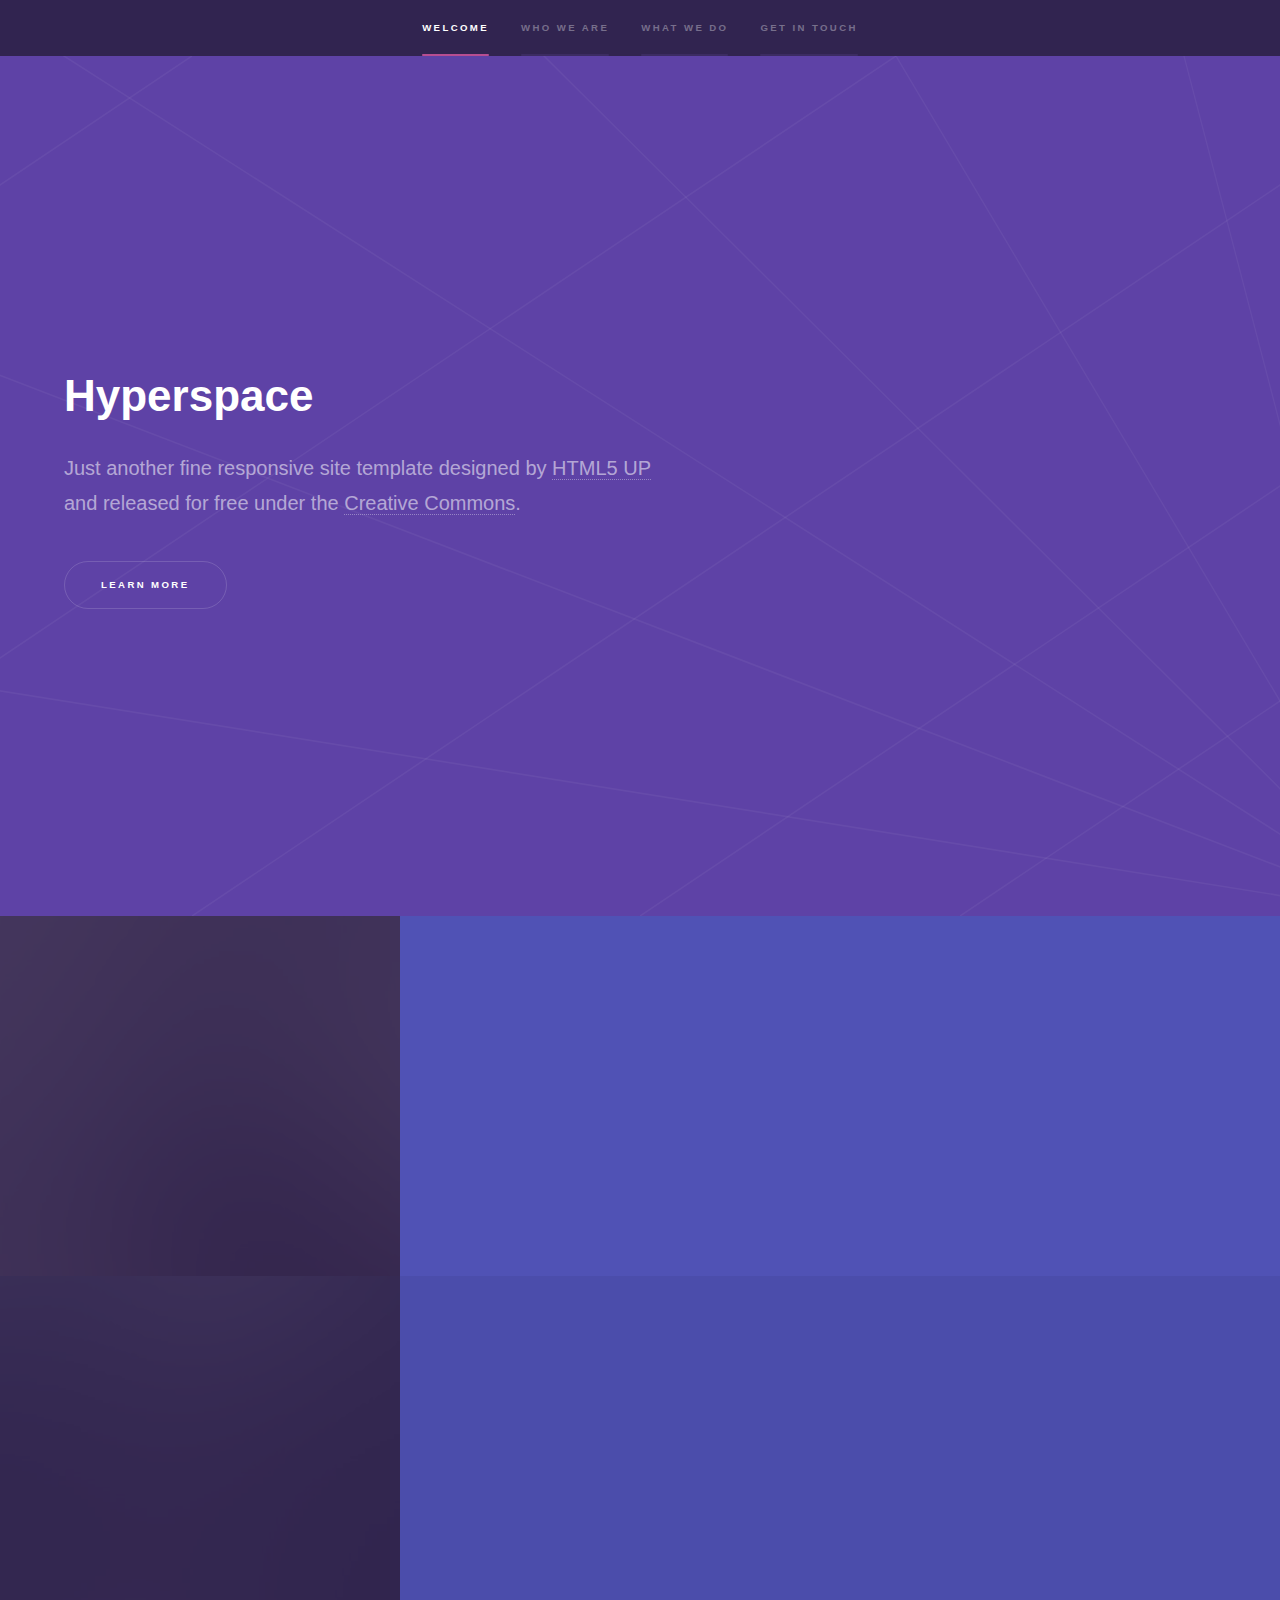
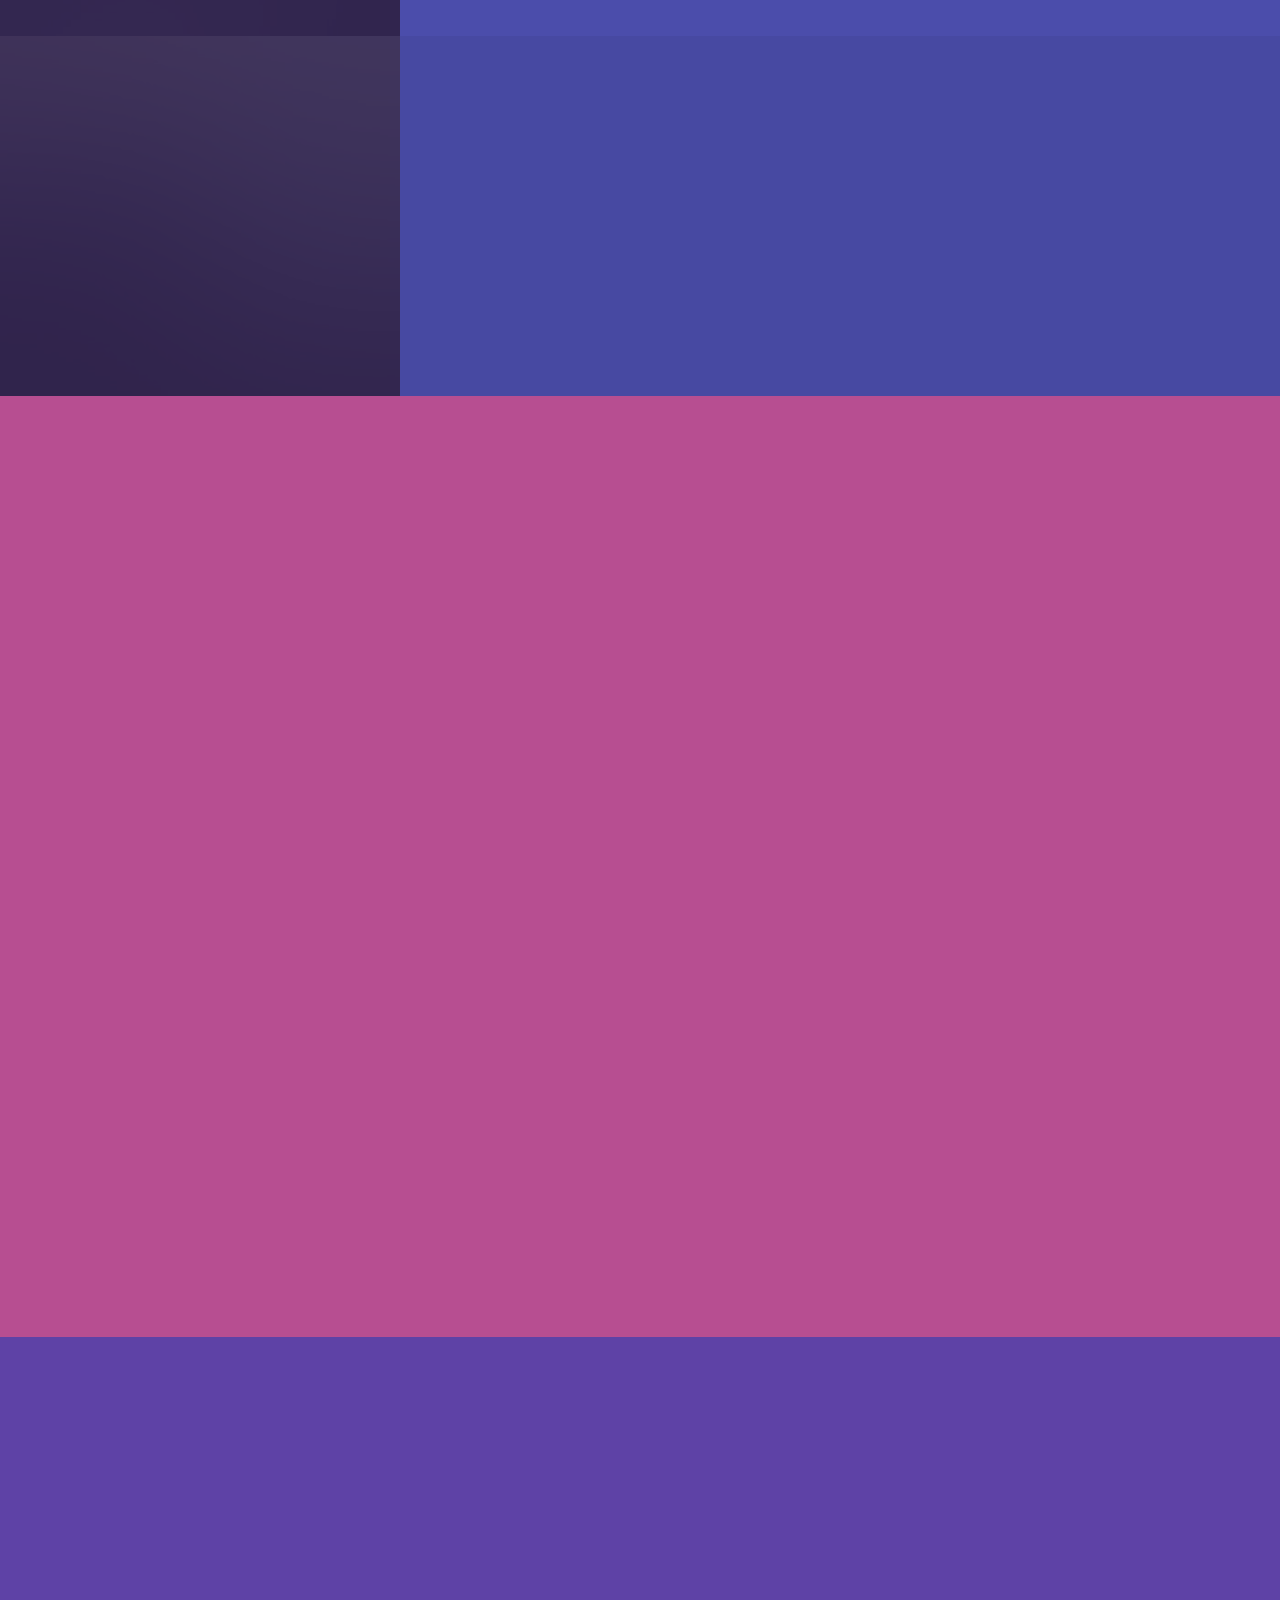
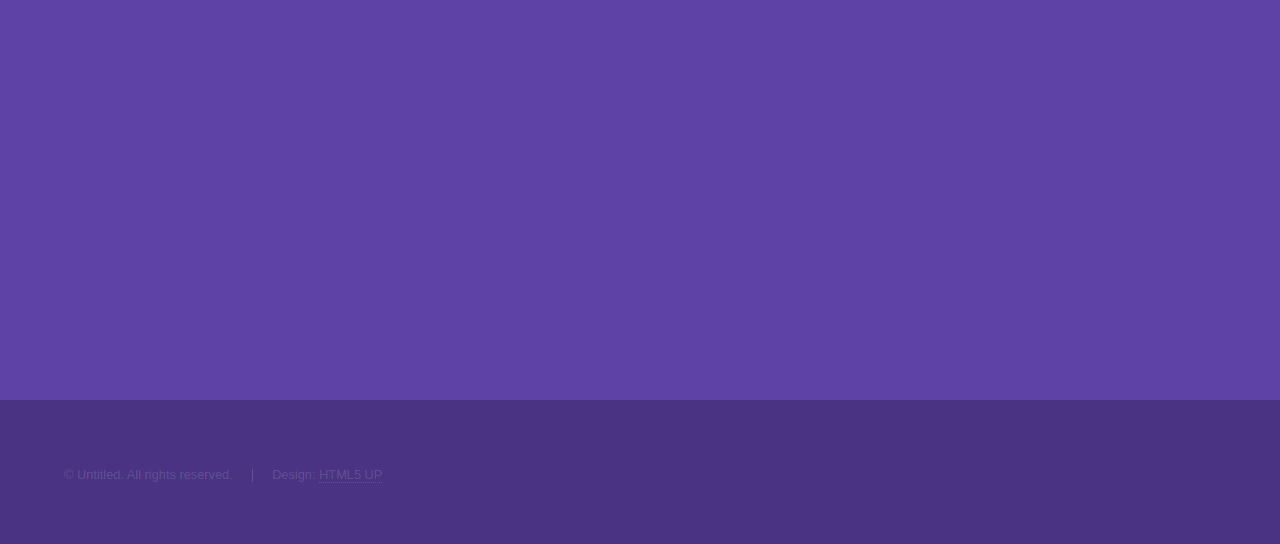
<file: index.html>
<!DOCTYPE HTML>
<!--
	Hyperspace by HTML5 UP
	html5up.net | @ajlkn
	Free for personal and commercial use under the CCA 3.0 license (html5up.net/license)
-->
<html>
	<head>
		<title>Hyperspace by HTML5 UP</title>
		<meta charset="utf-8" />
		<meta name="viewport" content="width=device-width, initial-scale=1, user-scalable=no" />
		<link rel="stylesheet" href="assets/css/main.css" />
		<noscript><link rel="stylesheet" href="assets/css/noscript.css" /></noscript>
	</head>
	<body class="is-preload">

		<!-- Sidebar -->
			<section id="sidebar">
				<div class="inner">
					<nav>
						<ul>
							<li><a href="#intro">Welcome</a></li>
							<li><a href="#one">Who we are</a></li>
							<li><a href="#two">What we do</a></li>
							<li><a href="#three">Get in touch</a></li>
						</ul>
					</nav>
				</div>
			</section>

		<!-- Wrapper -->
			<div id="wrapper">

				<!-- Intro -->
					<section id="intro" class="wrapper style1 fullscreen fade-up">
						<div class="inner">
							<h1>Hyperspace</h1>
							<p>Just another fine responsive site template designed by <a href="http://html5up.net">HTML5 UP</a><br />
							and released for free under the <a href="http://html5up.net/license">Creative Commons</a>.</p>
							<ul class="actions">
								<li><a href="#one" class="button scrolly">Learn more</a></li>
							</ul>
						</div>
					</section>

				<!-- One -->
					<section id="one" class="wrapper style2 spotlights">
						<section>
							<a href="#" class="image"><img src="images/pic01.jpg" alt="" data-position="center center" /></a>
							<div class="content">
								<div class="inner">
									<h2>Sed ipsum dolor</h2>
									<p>Phasellus convallis elit id ullamcorper pulvinar. Duis aliquam turpis mauris, eu ultricies erat malesuada quis. Aliquam dapibus.</p>
									<ul class="actions">
										<li><a href="generic.html" class="button">Learn more</a></li>
									</ul>
								</div>
							</div>
						</section>
						<section>
							<a href="#" class="image"><img src="images/pic02.jpg" alt="" data-position="top center" /></a>
							<div class="content">
								<div class="inner">
									<h2>Feugiat consequat</h2>
									<p>Phasellus convallis elit id ullamcorper pulvinar. Duis aliquam turpis mauris, eu ultricies erat malesuada quis. Aliquam dapibus.</p>
									<ul class="actions">
										<li><a href="generic.html" class="button">Learn more</a></li>
									</ul>
								</div>
							</div>
						</section>
						<section>
							<a href="#" class="image"><img src="images/pic03.jpg" alt="" data-position="25% 25%" /></a>
							<div class="content">
								<div class="inner">
									<h2>Ultricies aliquam</h2>
									<p>Phasellus convallis elit id ullamcorper pulvinar. Duis aliquam turpis mauris, eu ultricies erat malesuada quis. Aliquam dapibus.</p>
									<ul class="actions">
										<li><a href="generic.html" class="button">Learn more</a></li>
									</ul>
								</div>
							</div>
						</section>
					</section>

				<!-- Two -->
					<section id="two" class="wrapper style3 fade-up">
						<div class="inner">
							<h2>What we do</h2>
							<p>Phasellus convallis elit id ullamcorper pulvinar. Duis aliquam turpis mauris, eu ultricies erat malesuada quis. Aliquam dapibus, lacus eget hendrerit bibendum, urna est aliquam sem, sit amet imperdiet est velit quis lorem.</p>
							<div class="features">
								<section>
									<span class="icon solid major fa-code"></span>
									<h3>Lorem ipsum amet</h3>
									<p>Phasellus convallis elit id ullam corper amet et pulvinar. Duis aliquam turpis mauris, sed ultricies erat dapibus.</p>
								</section>
								<section>
									<span class="icon solid major fa-lock"></span>
									<h3>Aliquam sed nullam</h3>
									<p>Phasellus convallis elit id ullam corper amet et pulvinar. Duis aliquam turpis mauris, sed ultricies erat dapibus.</p>
								</section>
								<section>
									<span class="icon solid major fa-cog"></span>
									<h3>Sed erat ullam corper</h3>
									<p>Phasellus convallis elit id ullam corper amet et pulvinar. Duis aliquam turpis mauris, sed ultricies erat dapibus.</p>
								</section>
								<section>
									<span class="icon solid major fa-desktop"></span>
									<h3>Veroeros quis lorem</h3>
									<p>Phasellus convallis elit id ullam corper amet et pulvinar. Duis aliquam turpis mauris, sed ultricies erat dapibus.</p>
								</section>
								<section>
									<span class="icon solid major fa-link"></span>
									<h3>Urna quis bibendum</h3>
									<p>Phasellus convallis elit id ullam corper amet et pulvinar. Duis aliquam turpis mauris, sed ultricies erat dapibus.</p>
								</section>
								<section>
									<span class="icon major fa-gem"></span>
									<h3>Aliquam urna dapibus</h3>
									<p>Phasellus convallis elit id ullam corper amet et pulvinar. Duis aliquam turpis mauris, sed ultricies erat dapibus.</p>
								</section>
							</div>
							<ul class="actions">
								<li><a href="generic.html" class="button">Learn more</a></li>
							</ul>
						</div>
					</section>

				<!-- Three -->
					<section id="three" class="wrapper style1 fade-up">
						<div class="inner">
							<h2>Get in touch</h2>
							<p>Phasellus convallis elit id ullamcorper pulvinar. Duis aliquam turpis mauris, eu ultricies erat malesuada quis. Aliquam dapibus, lacus eget hendrerit bibendum, urna est aliquam sem, sit amet imperdiet est velit quis lorem.</p>
							<div class="split style1">
								<section>
									<form method="post" action="#">
										<div class="fields">
											<div class="field half">
												<label for="name">Name</label>
												<input type="text" name="name" id="name" />
											</div>
											<div class="field half">
												<label for="email">Email</label>
												<input type="text" name="email" id="email" />
											</div>
											<div class="field">
												<label for="message">Message</label>
												<textarea name="message" id="message" rows="5"></textarea>
											</div>
										</div>
										<ul class="actions">
											<li><a href="" class="button submit">Send Message</a></li>
										</ul>
									</form>
								</section>
								<section>
									<ul class="contact">
										<li>
											<h3>Address</h3>
											<span>12345 Somewhere Road #654<br />
											Nashville, TN 00000-0000<br />
											USA</span>
										</li>
										<li>
											<h3>Email</h3>
											<a href="#">user@untitled.tld</a>
										</li>
										<li>
											<h3>Phone</h3>
											<span>(000) 000-0000</span>
										</li>
										<li>
											<h3>Social</h3>
											<ul class="icons">
												<li><a href="#" class="icon brands fa-twitter"><span class="label">Twitter</span></a></li>
												<li><a href="#" class="icon brands fa-facebook-f"><span class="label">Facebook</span></a></li>
												<li><a href="#" class="icon brands fa-github"><span class="label">GitHub</span></a></li>
												<li><a href="#" class="icon brands fa-instagram"><span class="label">Instagram</span></a></li>
												<li><a href="#" class="icon brands fa-linkedin-in"><span class="label">LinkedIn</span></a></li>
											</ul>
										</li>
									</ul>
								</section>
							</div>
						</div>
					</section>

			</div>

		<!-- Footer -->
			<footer id="footer" class="wrapper style1-alt">
				<div class="inner">
					<ul class="menu">
						<li>&copy; Untitled. All rights reserved.</li><li>Design: <a href="http://html5up.net">HTML5 UP</a></li>
					</ul>
				</div>
			</footer>

		<!-- Scripts -->
			<script src="assets/js/jquery.min.js"></script>
			<script src="assets/js/jquery.scrollex.min.js"></script>
			<script src="assets/js/jquery.scrolly.min.js"></script>
			<script src="assets/js/browser.min.js"></script>
			<script src="assets/js/breakpoints.min.js"></script>
			<script src="assets/js/util.js"></script>
			<script src="assets/js/main.js"></script>

	</body>
</html>
</file>
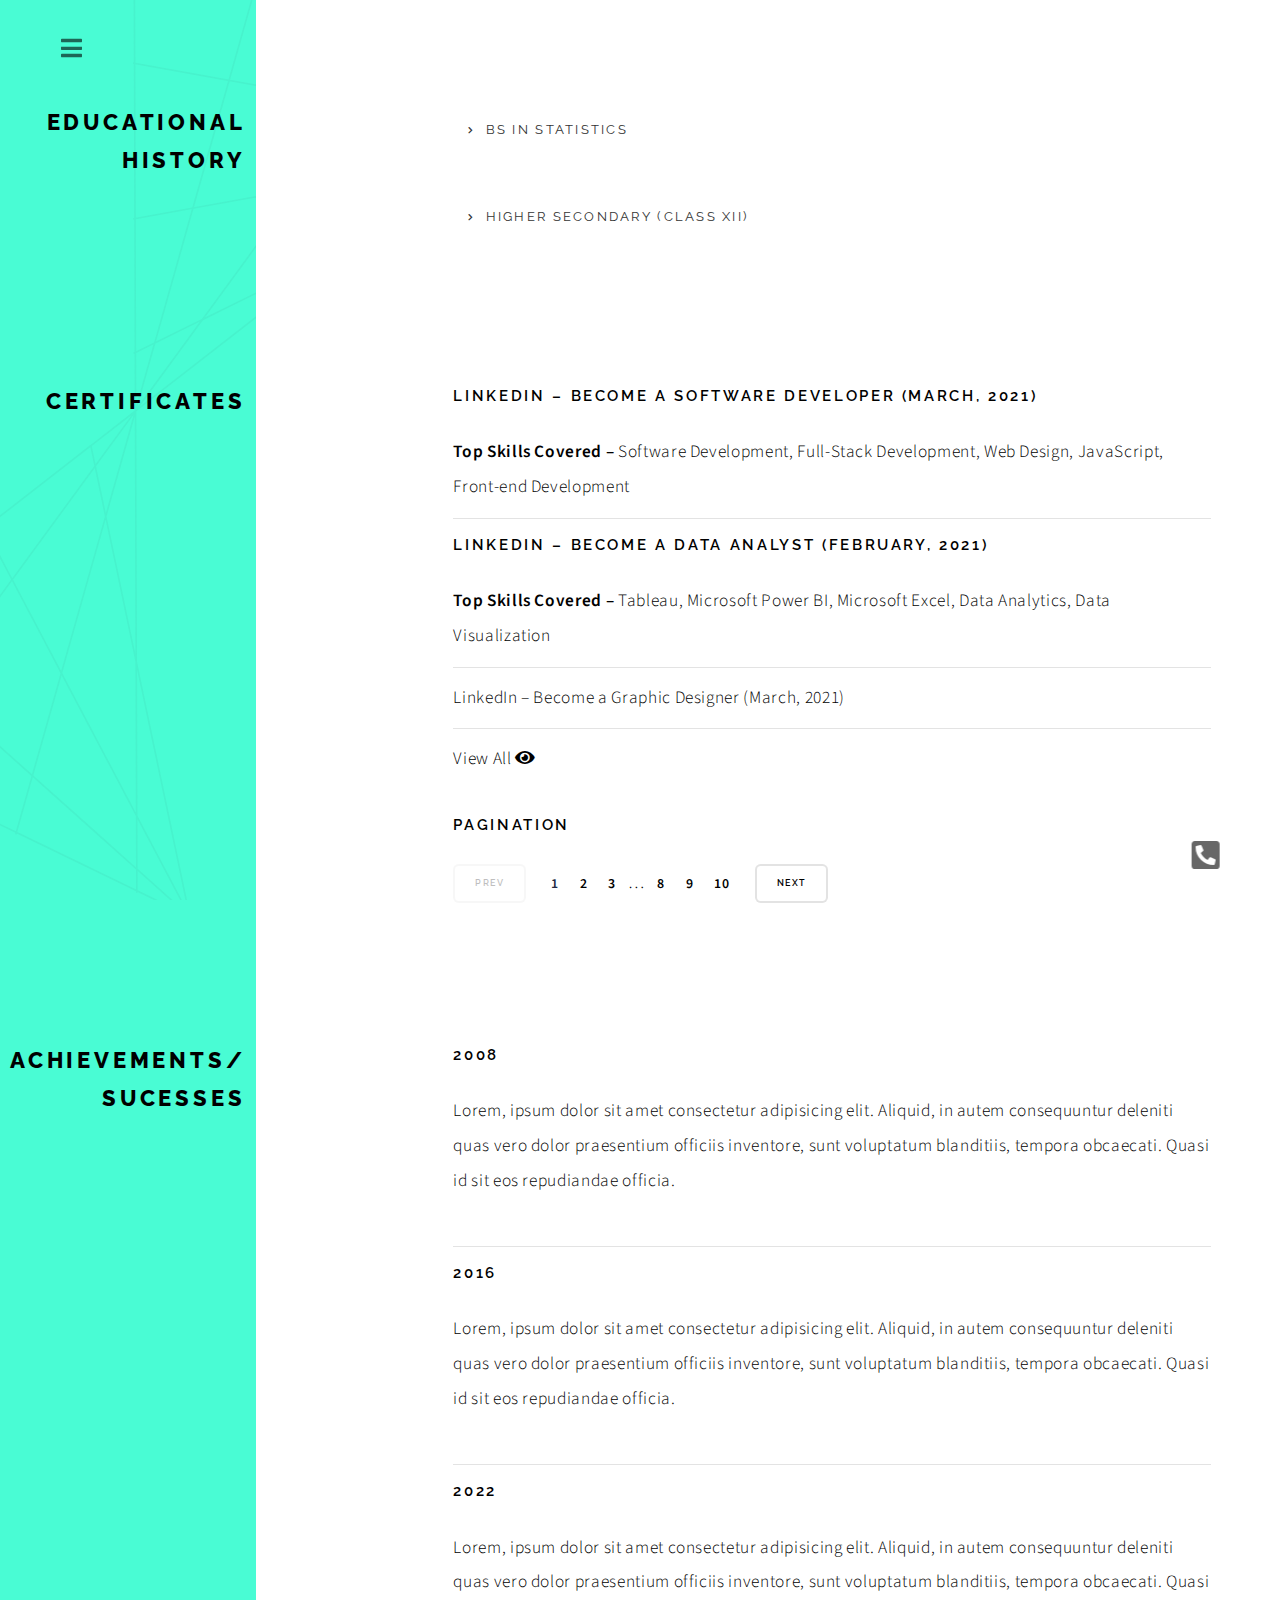
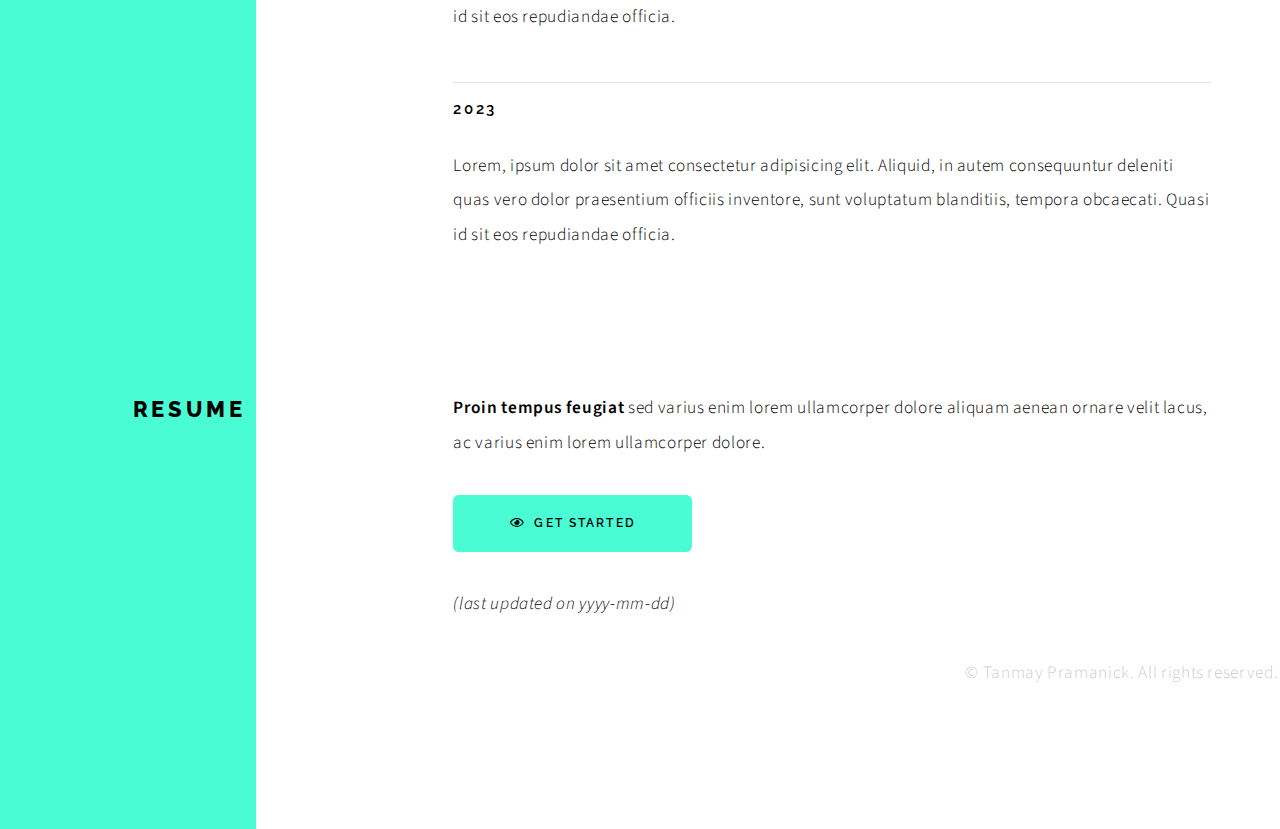
<file: certificates.html>
<!DOCTYPE html>

<html>
  <head>
    <title>TANMAY | @donkeyinazoo</title>
    <meta charset="utf-8" />
    <meta
      name="viewport"
      content="width=device-width, initial-scale=1, user-scalable=no"
    />
    <meta name="description" content="" />
    <meta name="keywords" content="" />
    <link rel="stylesheet" href="assets/css/main-other-pages.css" />
    <link rel="stylesheet" href="assets/sass/main.scss" />
  </head>
  <body class="is-preload">
    <!-- Menu -->
    <!-- Menu -->

    <nav id="breadcrumb-menu">
      <a href="#menu" class="breadcrumb icon solid fa-bars"></a>

      <!-- &nbsp;Menu -->
      <nav id="menu">
        <ul class="links">
          <li><a href="/index.html">Home</a></li>
          <li><a href="/projects.html">Projects</a></li>
          <li><a href="/repos.html">Repository</a></li>
          <li><a href="/reads.html">Reads</a></li>
          <li><a href="/writes.html">Writes</a></li>
          <li>
            <a href="/watches.html">Watchlist</a>
          </li>
          <!-- <li><a href="/projects.html">Research Papers</a></li> -->
          <!-- <li><a href="/projects.html">Certificates</a></li> -->
          <hr />
          <ul class="icons">
            <li>
              <a href="#" class="icon solid fa-envelope"
                ><span class="label">Mail</span></a
              >
            </li>
            <li>
              <a href="#" class="icon brands fa-linkedin-in"
                ><span class="label">LinkedIn</span></a
              >
            </li>
            <li>
              <a href="#" class="icon brands fa-instagram"
                ><span class="label">Instagram</span></a
              >
            </li>
            <li>
              <a href="#" class="icon brands fa-github"
                ><span class="label">Github</span></a
              >
            </li>
          </ul>
        </ul>
      </nav>
    </nav>

    <!-- Wrapper -->
    <div id="wrapper">
      <!-- Intro -->
      <!-- <section class="intro">
        <header>
          <h1>Tanmay<br />Pramanick</h1>

          <p>
            "Jack of all trades, Master of none!" <br />
            <a href="https://www.threads.net/@donkeyinazoo">@donkeyinazoo</a> /
            <a href="https://github.com/donkeyinazoo">Github</a>
          </p>
          <ul class="actions">
            <li>
              <a href="#first" class="arrow scrolly"
                ><span class="label">Next</span></a
              >
            </li>
          </ul>
        </header>
        <div class="content">
          <span class="image fill" data-position="center"
            ><img src="images/pic01.jpg" alt=""
          /></span>
          <p class="intro-para">
            <br />
            <strong>About me a little</strong> My name is Tanmay Pramanick.
            <a
              href="https://rainastudio.com/add-an-audio-sound/"
              class="fa-solid fa-volume-high"
            ></a>
            <strong>small photo</strong>sit amet consectetur adipiscing elit.
            Duis dapibus rutrum facilisis. Class aptent taciti sociosqu ad
            litora torquent per conubia nostra, per inceptos himenaeos. Etiam
            tristique libero eu nibh porttitor amet fermentum. Nullam venenatis
            erat id vehicula ultrices sed ultricies condimentum. Magna sed etiam
            consequat, et lorem adipiscing sed nulla. Volutpat nisl et tempus et
            dolor libero, feugiat magna tempus, sed et lorem adipiscing.
          </p>
        </div>
      </section> -->
      <section></section>

      <!-- Section -->
      <section id="six">
        <header>
          <h2>
            Educational <br />
            History
          </h2>
        </header>
        <div class="content">
          <div class="accordion">
            <input type="checkbox" name="collapse" id="handle1" />
            <h3 class="handle">
              <label for="handle1">BS in Statistics</label>
            </h3>
            <div class="content">
              University of Calcutta
              <br />
              April 2022 | Kolkata, India <br />
              Percentage: 62.08% <br />
              Marks: 745/1200 <br />
              Statistics, Maths and Economics. <br />
            </div>
          </div>
          <div class="accordion">
            <input type="checkbox" name="collapse2" id="handle2" />
            <h2 class="handle">
              <label for="handle2">Higher Secondary (Class XII)</label>
            </h2>
            <div class="content">
              B.D.M. International, CBSE<br />
              2017 | Kolkata, India <br />
              Percentage: 74.6% <br />
              Marks: 373/500 <br />
              Science Stream with PCM and Computer Science. <br />
            </div>
          </div>
        </div>
      </section>

      <!-- Section -->
      <section>
        <header>
          <h2>Certificates</h2>
        </header>
        <div class="content">
          <ul class="alt">
            <li>
              <a
                href="https://www.linkedin.com/learning/certificates/5bdd177ddd9ae906498dbde210d5a28af593fc8f1875dc0cdd78baf735099d6f?trk=backfilled_certificate"
                ><h3>
                  LinkedIn – Become a Software Developer (March, 2021)
                </h3></a
              >
              <strong>Top Skills Covered –</strong> Software Development,
              Full-Stack Development, Web Design, JavaScript, Front-end
              Development
            </li>
            <li>
              <a
                href="https://www.linkedin.com/learning/certificates/4a1dde8df7c41644617e45bb5baf9057792a14a3403bf286b16e10fdda2b1606?trk=backfilled_certificate"
                ><h3>LinkedIn – Become a Data Analyst (February, 2021)</h3></a
              >

              <strong>Top Skills Covered –</strong> Tableau, Microsoft Power BI,
              Microsoft Excel, Data Analytics, Data Visualization
            </li>
            <li>LinkedIn – Become a Graphic Designer (March, 2021)</li>
            <li>
              <a href="certificates.html"></a> View All
              <i class="fa-solid fa-eye"></i>
            </li>
          </ul>

          <h4>Pagination</h4>
          <ul class="pagination">
            <li><span class="button small disabled">Prev</span></li>
            <li><a href="#" class="page active">1</a></li>
            <li><a href="#" class="page">2</a></li>
            <li><a href="#" class="page">3</a></li>
            <li><span>&hellip;</span></li>
            <li><a href="#" class="page">8</a></li>
            <li><a href="#" class="page">9</a></li>
            <li><a href="#" class="page">10</a></li>
            <li><a href="#" class="button small">Next</a></li>
          </ul>
        </div>
      </section>
      <!-- Section -->
      <section>
        <header>
          <h2>Achievements/ Sucesses</h2>
        </header>
        <div class="content">
          <ul class="alt">
            <li>
              <h3>2008</h3>
              <p>
                Lorem, ipsum dolor sit amet consectetur adipisicing elit.
                Aliquid, in autem consequuntur deleniti quas vero dolor
                praesentium officiis inventore, sunt voluptatum blanditiis,
                tempora obcaecati. Quasi id sit eos repudiandae officia.
              </p>
            </li>
            <li>
              <h3>2016</h3>
              <p>
                Lorem, ipsum dolor sit amet consectetur adipisicing elit.
                Aliquid, in autem consequuntur deleniti quas vero dolor
                praesentium officiis inventore, sunt voluptatum blanditiis,
                tempora obcaecati. Quasi id sit eos repudiandae officia.
              </p>
            </li>
            <li>
              <h3>2022</h3>
              <p>
                Lorem, ipsum dolor sit amet consectetur adipisicing elit.
                Aliquid, in autem consequuntur deleniti quas vero dolor
                praesentium officiis inventore, sunt voluptatum blanditiis,
                tempora obcaecati. Quasi id sit eos repudiandae officia.
              </p>
            </li>
            <li>
              <h3>2023</h3>
              <p>
                Lorem, ipsum dolor sit amet consectetur adipisicing elit.
                Aliquid, in autem consequuntur deleniti quas vero dolor
                praesentium officiis inventore, sunt voluptatum blanditiis,
                tempora obcaecati. Quasi id sit eos repudiandae officia.
              </p>
            </li>
          </ul>
        </div>
      </section>

      <!-- Section -->
      <section>
        <header>
          <h2>Resume</h2>
        </header>
        <div class="content">
          <p>
            <strong>Proin tempus feugiat</strong> sed varius enim lorem
            ullamcorper dolore aliquam aenean ornare velit lacus, ac varius enim
            lorem ullamcorper dolore.
          </p>
          <ul class="actions">
            <li>
              <a href="#" class="button primary large icon fa-regular fa-eye"
                >Get Started</a
              >
            </li>
          </ul>
          <p>
            <em>(last updated on yyyy-mm-dd)</em>
          </p>
        </div>
      </section>
      <!-- Copyright -->
      <div class="copyright">&copy; Tanmay Pramanick. All rights reserved.</div>
      <!-- <span class="darkness"
        >&lt;hello&gt; Darkness, my old friend &lt;/hello&gt;
      </span> -->
    </div>

    <!-- Back to top button -->
    <button type="button" class="button small fa-arrow-up" id="btn-back-to-top">
      <!-- <i class="fa-solid fa-arrow-up"></i> -->
    </button>
    <!-- Contact Form -->
    <nav id="contact-content">
      <a
        href="#contactmenu"
        class="contact fa-solid fa-square-phone fa-flip-horizontal"
      ></a>

      <nav id="contactmenu">
        <section>
          <header>
            <h2>Get in touch</h2>
          </header>
          <div class="content">
            <p style="text-align: justify">
              <strong>Auctor commodo</strong> interdum et malesuada fames ac
              ante ipsum primis in faucibus. Pellentesque venenatis dolor
              imperdiet dolor mattis sagittis.
            </p>
            <form>
              <div class="fields">
                <div class="field half">
                  <input type="text" name="name" id="name" placeholder="Name" />
                </div>
                <div class="field half">
                  <input
                    type="email"
                    name="email"
                    id="email"
                    placeholder="Email"
                  />
                </div>
                <div class="field">
                  <textarea
                    name="message"
                    id="message"
                    placeholder="Message"
                    rows="7"
                  ></textarea>
                </div>
              </div>
              <ul class="actions">
                <li>
                  <input
                    type="submit"
                    value="Send Message"
                    class="button primary"
                  />
                </li>
              </ul>
            </form>
          </div>
          <footer>
            <ul class="items">
              <li>
                <h3>Email</h3>

                <a href="#">tanmaypramanick@outlook.com</a
                ><strong>[main]</strong><br />
                <a href="#">inazoodonkey@gmail.com</a><strong>[!main]</strong>
              </li>
              <!-- <li>
                <h3>Phone</h3>
                <a href="#">(000) 000-0000</a>
              </li> -->
              <li>
                <h3>Address</h3>
                <span>Kolkata, West Bengal, India.</span>
              </li>
              <li>
                <h3>Elsewhere</h3>
                <ul class="icons">
                  <li>
                    <a href="#" class="icon brands fa-twitter"
                      ><span class="label">Twitter</span></a
                    >
                  </li>

                  <li>
                    <a href="#" class="icon brands fa-facebook-f"
                      ><span class="label">Facebook</span></a
                    >
                  </li>
                  <li>
                    <a href="#" class="icon brands fa-instagram"
                      ><span class="label">Instagram</span></a
                    >
                  </li>
                  <li>
                    <a href="#" class="icon brands fa-linkedin-in"
                      ><span class="label">LinkedIn</span></a
                    >
                  </li>
                  <li>
                    <a href="#" class="icon brands fa-github"
                      ><span class="label">GitHub</span></a
                    >
                  </li>
                  <li>
                    <a href="#" class="icon brands fa-codepen"
                      ><span class="label">Codepen</span></a
                    >
                  </li>
                  <li>
                    <a href="#" class="icon brands fa-spotify"
                      ><span class="label">Spotify</span></a
                    >
                  </li>
                </ul>

                <ul class="icons">
                  <li>
                    <a href="#" class="icon brands fa-telegram"
                      ><span class="label">Telegram</span></a
                    >
                  </li>
                  <li>
                    <!-- quora <i class="fa-brands fa-quora"></i> reddit
                    <i class="fa-brands fa-reddit"></i> medium
                    <i class="fa-brands fa-medium"></i> behance
                    <i class="fa-brands fa-behance"></i> linktree no linktree
                    <i class="fa-solid fa-link"></i> letterboxd no icons leetcode
                    no icon kaggle <i class="fa-brands fa-kaggle"></i> discord
                    <i class="fa-brands fa-discord"></i> spotify
                    <i class="fa-brands fa-spotify"></i> telegram
                    <i class="fa-brands fa-telegram"></i> Instagram
                    <i class="fa-brands fa-instagram"></i> -->

                    <a
                      href="https://www.quora.com/profile/Tanmay-Pramanick-1/f"
                      class="icon brands fa-quora"
                      ><span class="label">Quora</span></a
                    >
                  </li>
                  <li>
                    <a href="#" class="icon brands fa-reddit"
                      ><span class="label">Reddit</span></a
                    >
                  </li>
                  <li>
                    <a href="#" class="icon brands fa-medium"
                      ><span class="label">Medium</span></a
                    >
                  </li>
                  <li>
                    <a href="#" class="icon brands fa-behance"
                      ><span class="label">Behance</span></a
                    >
                  </li>
                  <li>
                    <a href="#" class="icon brands fa-kaggle"
                      ><span class="label">Kaggle</span></a
                    >
                  </li>
                  <li>
                    <a href="#" class="icon brands fa-discord"
                      ><span class="label">Discord</span></a
                    >
                  </li>
                </ul>
              </li>
            </ul>
          </footer>
        </section>
      </nav>
    </nav>

    <!-- Scripts -->

    <script src="assets/js/jquery.min.js"></script>
    <!-- <script src="assets/js/jquery.scrollex.min.js"></script> -->
    <script src="assets/js/jquery.scrolly.min.js"></script>
    <script src="assets/js/browser.min.js"></script>
    <script src="assets/js/breakpoints.min.js"></script>
    <script src="assets/js/util.js"></script>
    <script src="assets/js/main.js"></script>
  </body>
</html>
</file>
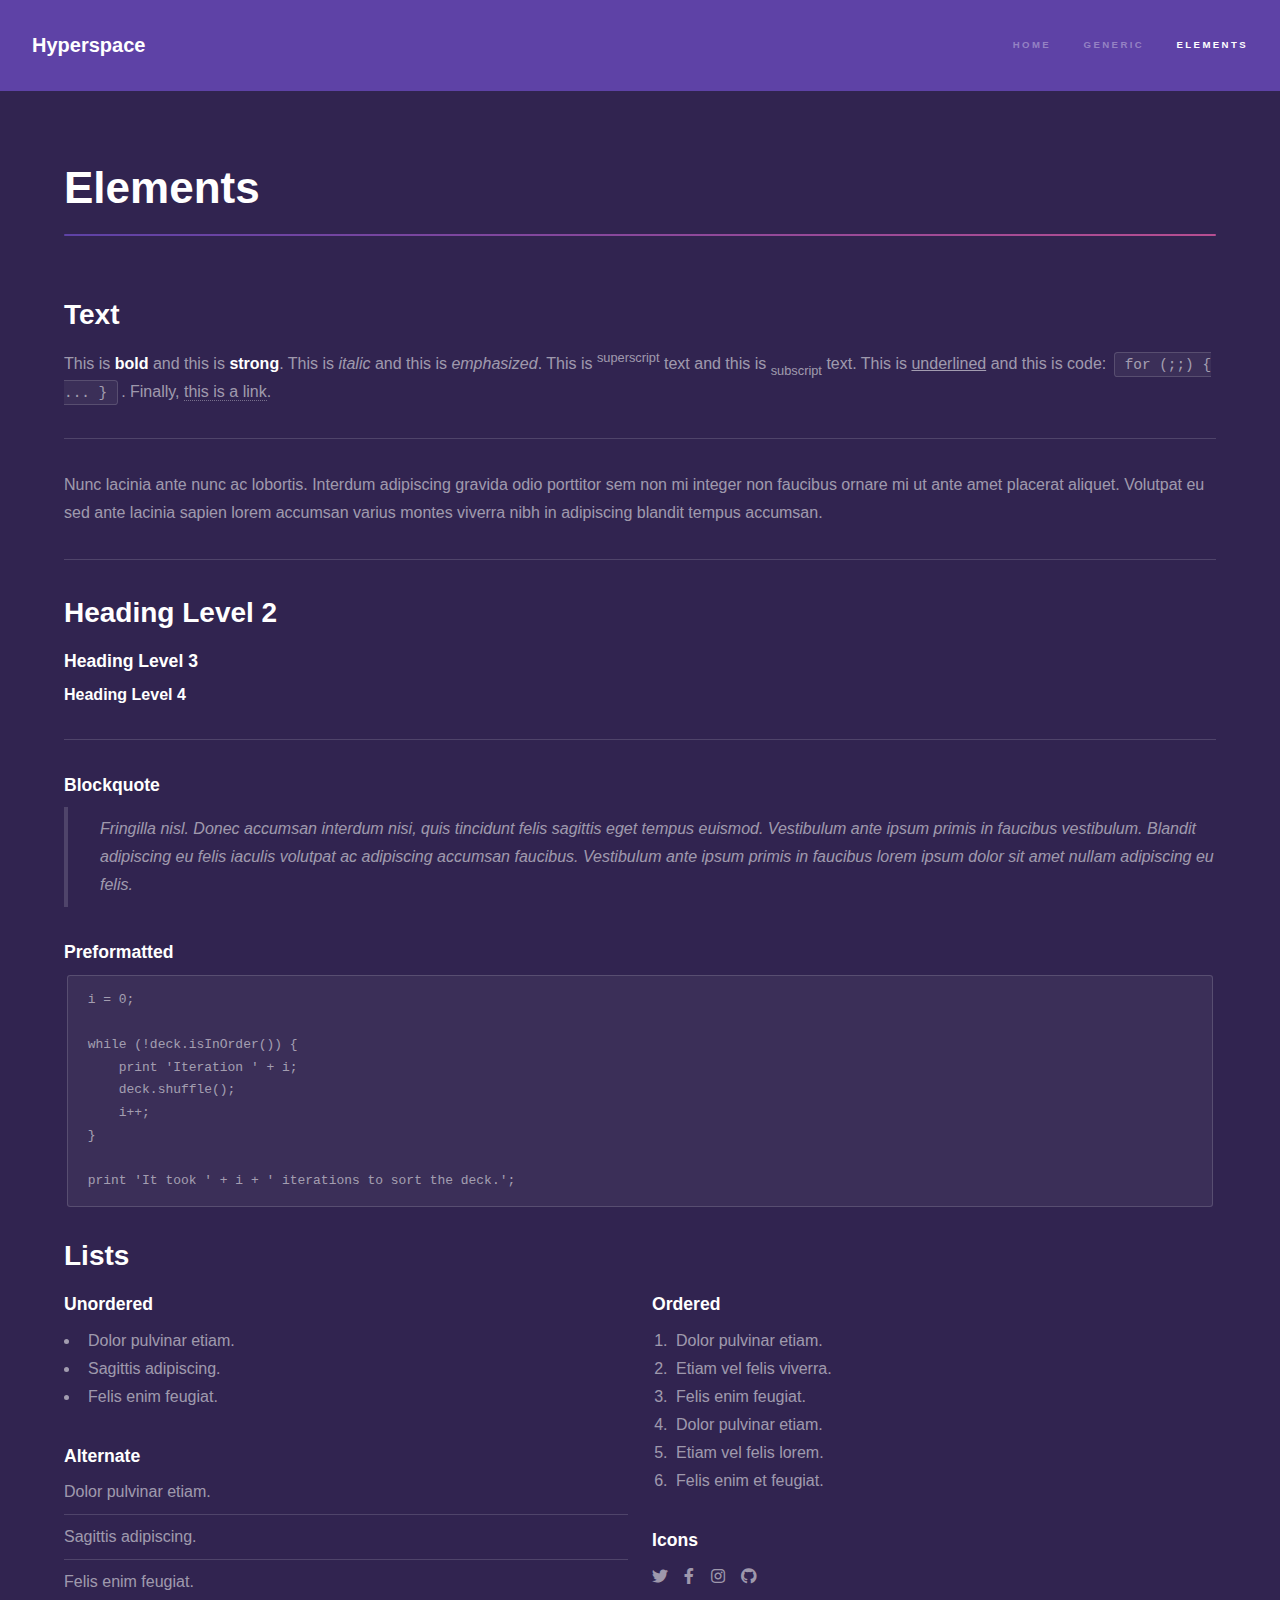
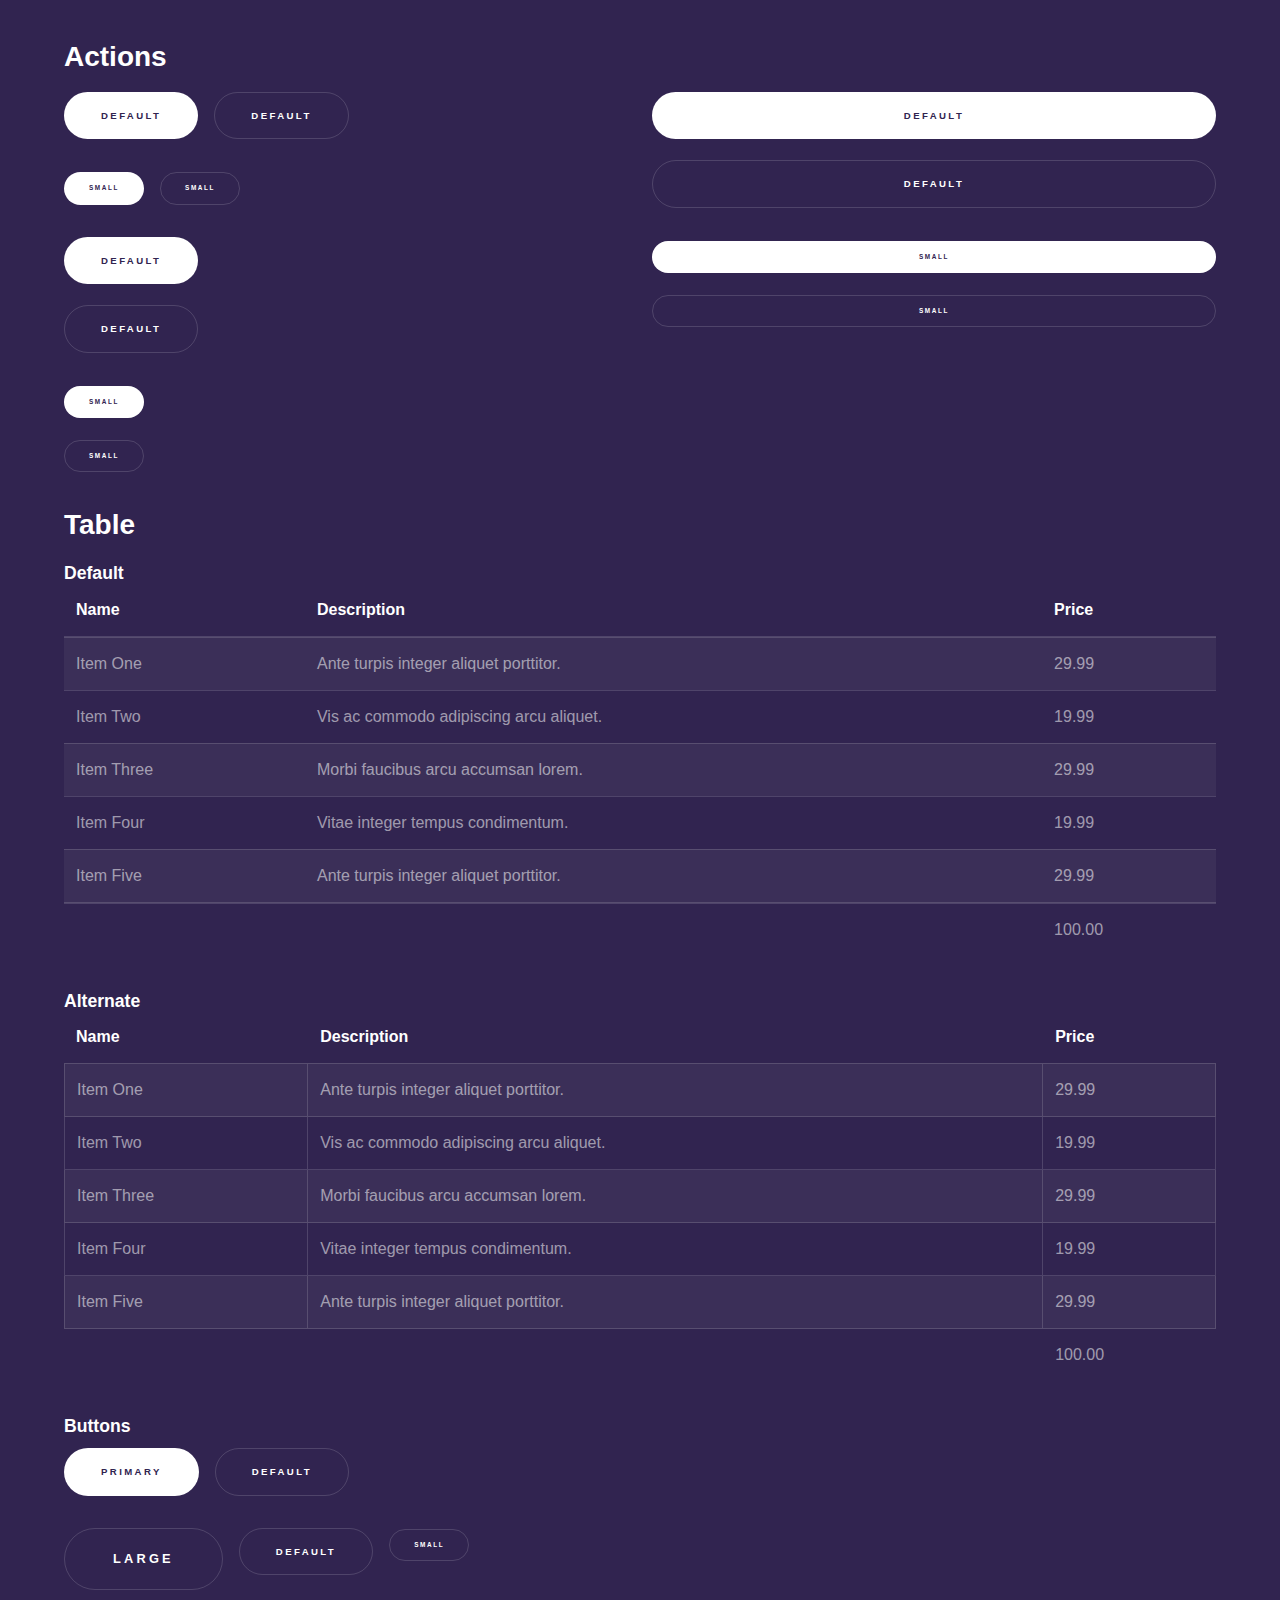
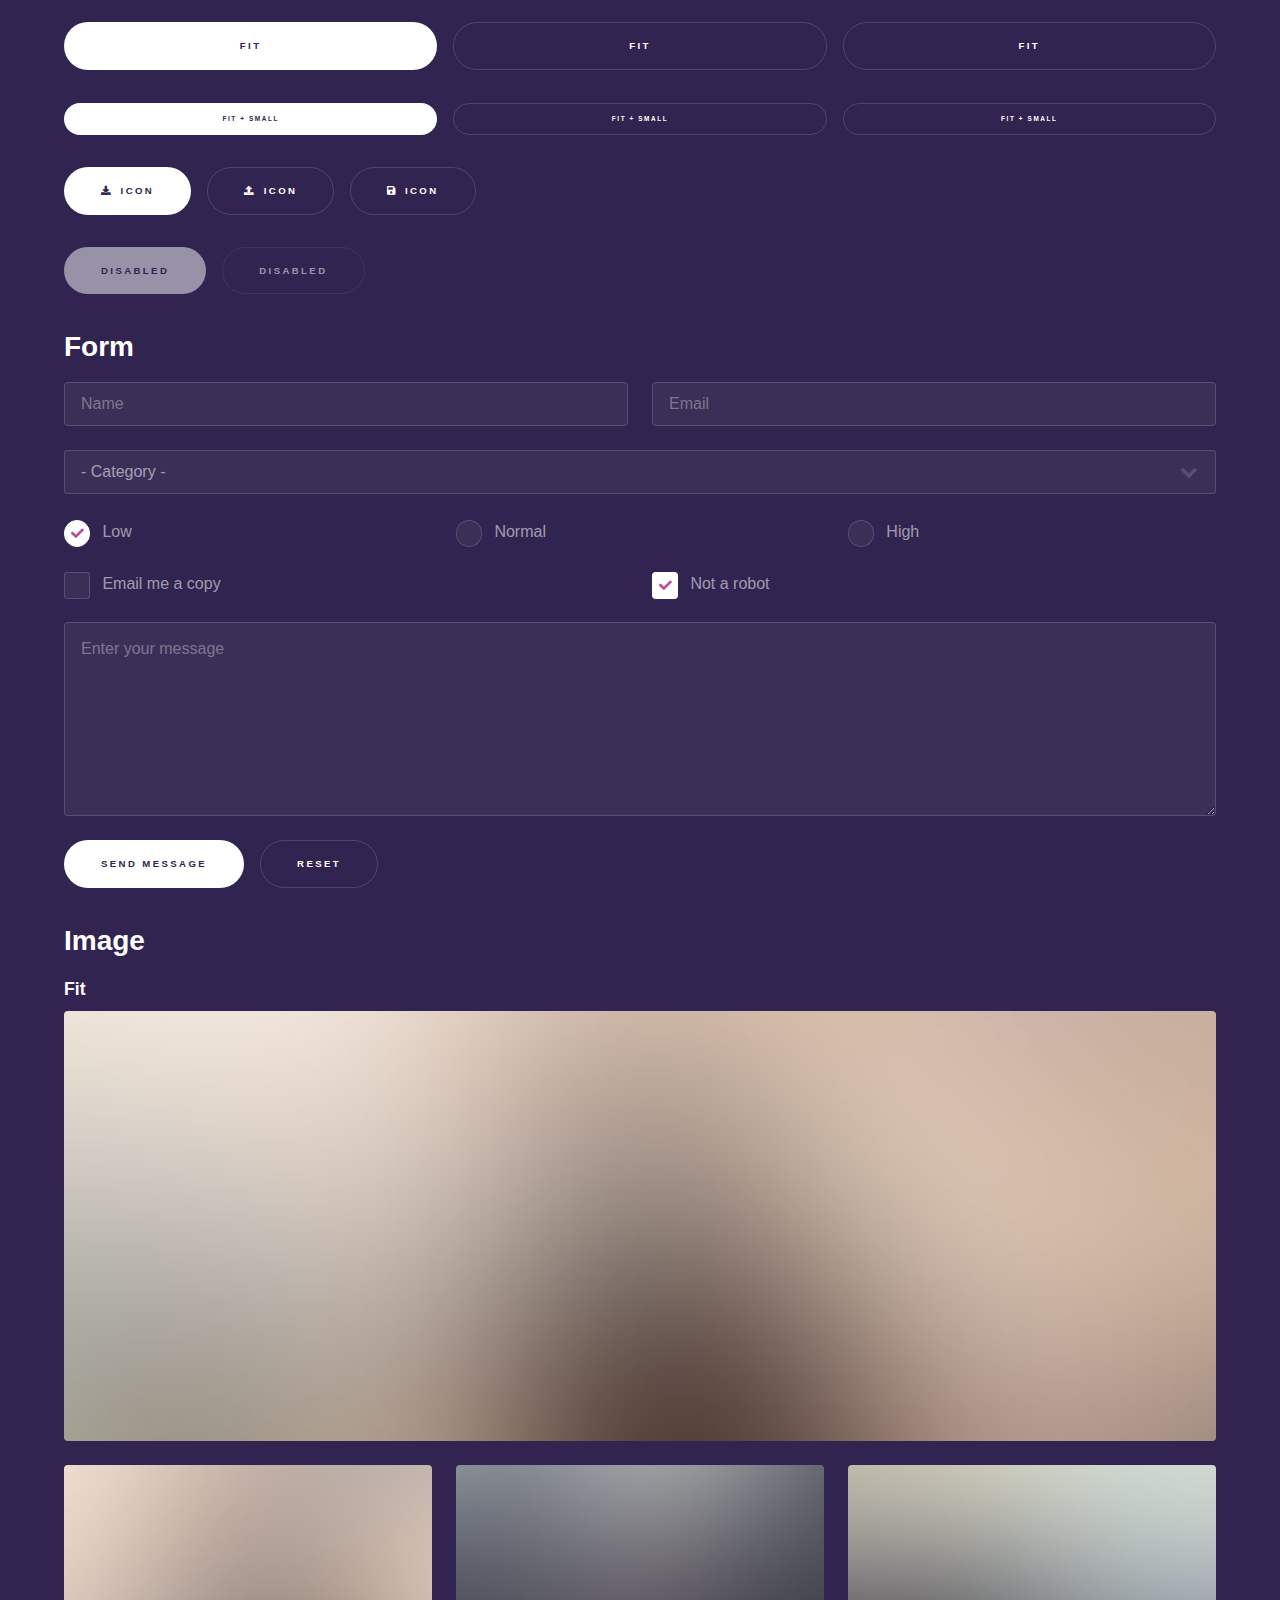
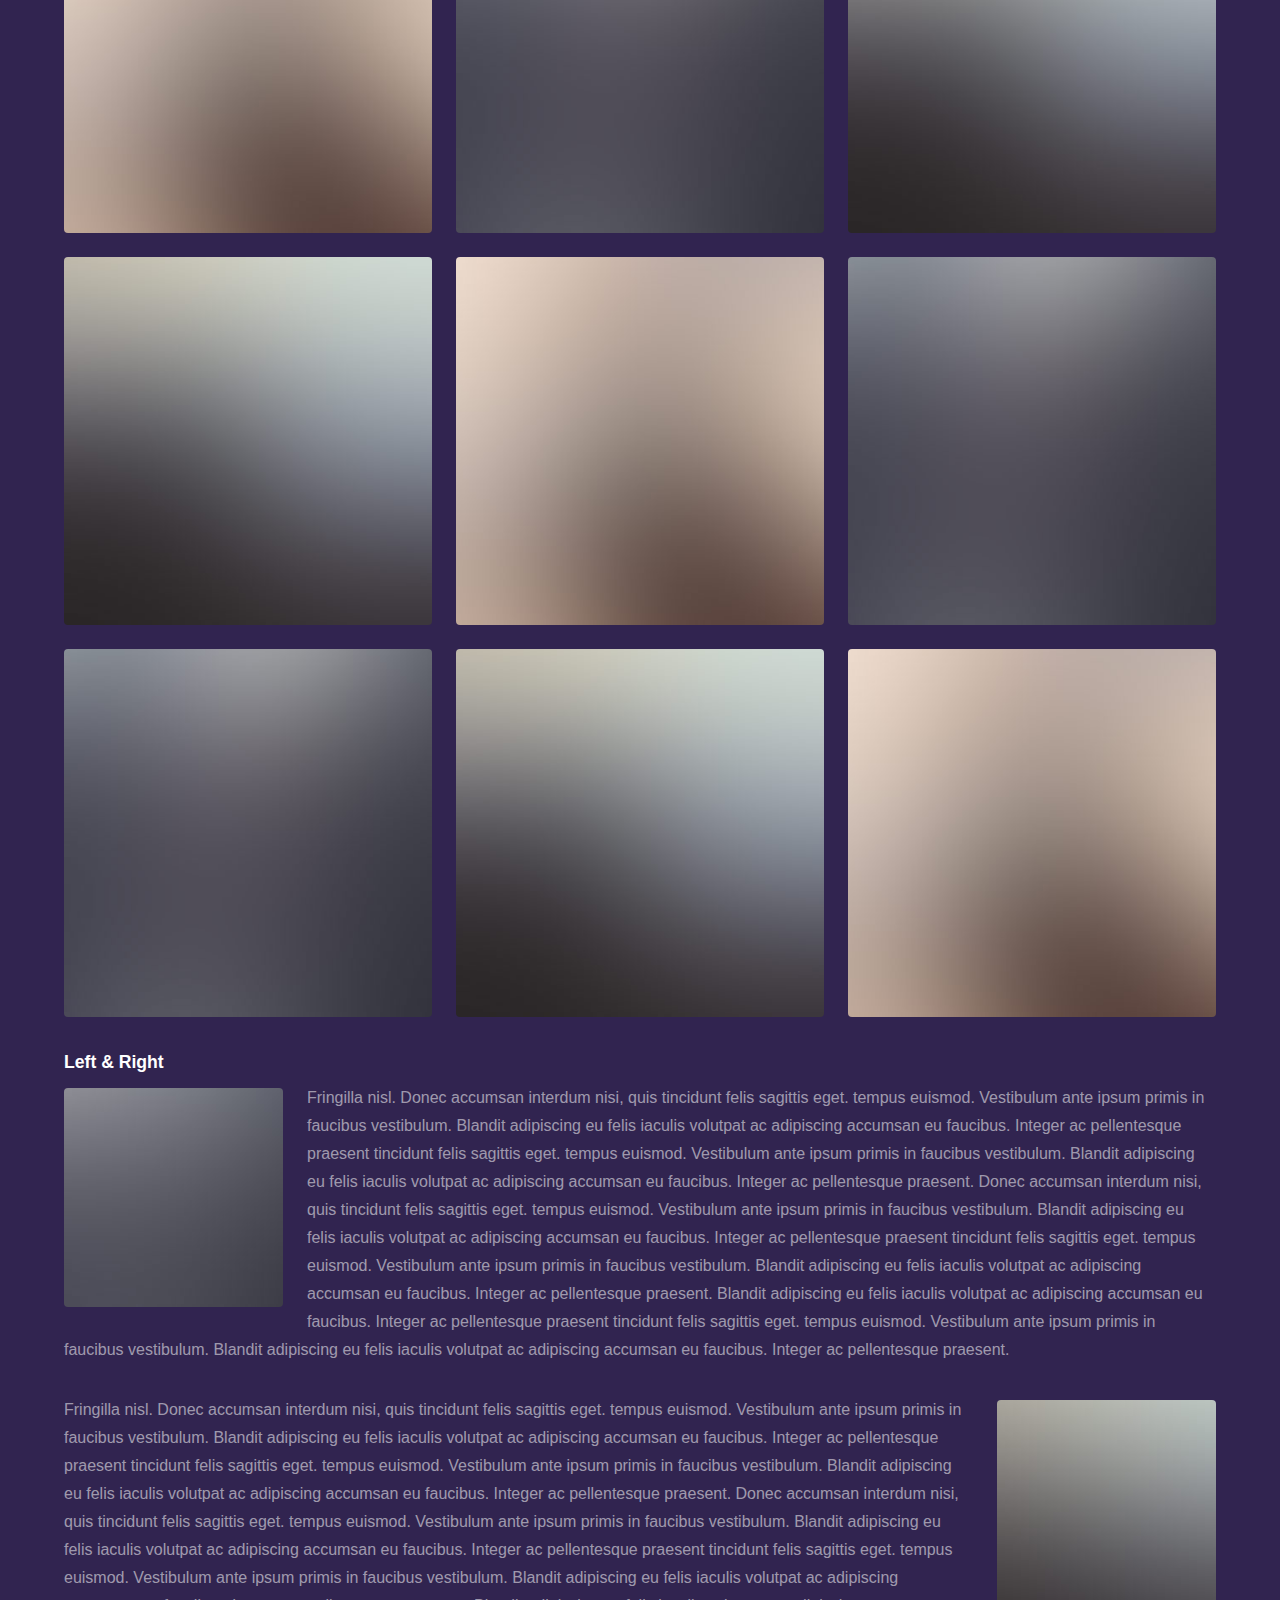
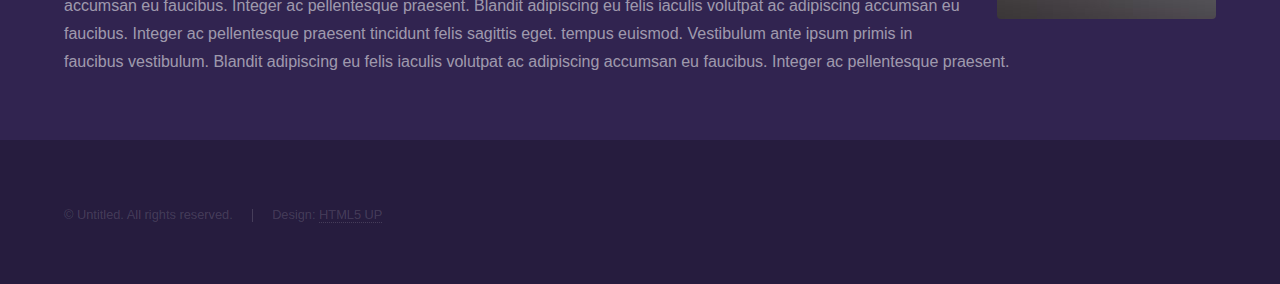
<file: elements.html>
<!DOCTYPE HTML>
<!--
	Hyperspace by HTML5 UP
	html5up.net | @ajlkn
	Free for personal and commercial use under the CCA 3.0 license (html5up.net/license)
-->
<html>
	<head>
		<title>Elements - Hyperspace by HTML5 UP</title>
		<meta charset="utf-8" />
		<meta name="viewport" content="width=device-width, initial-scale=1, user-scalable=no" />
		<link rel="stylesheet" href="assets/css/main.css" />
		<noscript><link rel="stylesheet" href="assets/css/noscript.css" /></noscript>
	</head>
	<body class="is-preload">

		<!-- Header -->
			<header id="header">
				<a href="index.html" class="title">Hyperspace</a>
				<nav>
					<ul>
						<li><a href="index.html">Home</a></li>
						<li><a href="generic.html">Generic</a></li>
						<li><a href="elements.html"  class="active">Elements</a></li>
					</ul>
				</nav>
			</header>

		<!-- Wrapper -->
			<div id="wrapper">

				<!-- Main -->
					<section id="main" class="wrapper">
						<div class="inner">
							<h1 class="major">Elements</h1>

							<!-- Text -->
								<section>
									<h2>Text</h2>
									<p>This is <b>bold</b> and this is <strong>strong</strong>. This is <i>italic</i> and this is <em>emphasized</em>.
									This is <sup>superscript</sup> text and this is <sub>subscript</sub> text.
									This is <u>underlined</u> and this is code: <code>for (;;) { ... }</code>. Finally, <a href="#">this is a link</a>.</p>
									<hr />
									<p>Nunc lacinia ante nunc ac lobortis. Interdum adipiscing gravida odio porttitor sem non mi integer non faucibus ornare mi ut ante amet placerat aliquet. Volutpat eu sed ante lacinia sapien lorem accumsan varius montes viverra nibh in adipiscing blandit tempus accumsan.</p>
									<hr />
									<h2>Heading Level 2</h2>
									<h3>Heading Level 3</h3>
									<h4>Heading Level 4</h4>
									<hr />
									<h3>Blockquote</h3>
									<blockquote>Fringilla nisl. Donec accumsan interdum nisi, quis tincidunt felis sagittis eget tempus euismod. Vestibulum ante ipsum primis in faucibus vestibulum. Blandit adipiscing eu felis iaculis volutpat ac adipiscing accumsan faucibus. Vestibulum ante ipsum primis in faucibus lorem ipsum dolor sit amet nullam adipiscing eu felis.</blockquote>
									<h3>Preformatted</h3>
									<pre><code>i = 0;

while (!deck.isInOrder()) {
    print 'Iteration ' + i;
    deck.shuffle();
    i++;
}

print 'It took ' + i + ' iterations to sort the deck.';</code></pre>
								</section>

							<!-- Lists -->
								<section>
									<h2>Lists</h2>
									<div class="row">
										<div class="col-6 col-12-medium">
											<h3>Unordered</h3>
											<ul>
												<li>Dolor pulvinar etiam.</li>
												<li>Sagittis adipiscing.</li>
												<li>Felis enim feugiat.</li>
											</ul>
											<h3>Alternate</h3>
											<ul class="alt">
												<li>Dolor pulvinar etiam.</li>
												<li>Sagittis adipiscing.</li>
												<li>Felis enim feugiat.</li>
											</ul>
										</div>
										<div class="col-6 col-12-medium">
											<h3>Ordered</h3>
											<ol>
												<li>Dolor pulvinar etiam.</li>
												<li>Etiam vel felis viverra.</li>
												<li>Felis enim feugiat.</li>
												<li>Dolor pulvinar etiam.</li>
												<li>Etiam vel felis lorem.</li>
												<li>Felis enim et feugiat.</li>
											</ol>
											<h3>Icons</h3>
											<ul class="icons">
												<li><a href="#" class="icon brands fa-twitter"><span class="label">Twitter</span></a></li>
												<li><a href="#" class="icon brands fa-facebook-f"><span class="label">Facebook</span></a></li>
												<li><a href="#" class="icon brands fa-instagram"><span class="label">Instagram</span></a></li>
												<li><a href="#" class="icon brands fa-github"><span class="label">Github</span></a></li>
											</ul>
										</div>
									</div>
									<h2>Actions</h2>
									<div class="row">
										<div class="col-6 col-12-medium">
											<ul class="actions">
												<li><a href="#" class="button primary">Default</a></li>
												<li><a href="#" class="button">Default</a></li>
											</ul>
											<ul class="actions small">
												<li><a href="#" class="button primary small">Small</a></li>
												<li><a href="#" class="button small">Small</a></li>
											</ul>
											<ul class="actions stacked">
												<li><a href="#" class="button primary">Default</a></li>
												<li><a href="#" class="button">Default</a></li>
											</ul>
											<ul class="actions stacked">
												<li><a href="#" class="button primary small">Small</a></li>
												<li><a href="#" class="button small">Small</a></li>
											</ul>
										</div>
										<div class="col-6 col-12-medium">
											<ul class="actions stacked">
												<li><a href="#" class="button primary fit">Default</a></li>
												<li><a href="#" class="button fit">Default</a></li>
											</ul>
											<ul class="actions stacked">
												<li><a href="#" class="button primary small fit">Small</a></li>
												<li><a href="#" class="button small fit">Small</a></li>
											</ul>
										</div>
									</div>
								</section>

							<!-- Table -->
								<section>
									<h2>Table</h2>
									<h3>Default</h3>
									<div class="table-wrapper">
										<table>
											<thead>
												<tr>
													<th>Name</th>
													<th>Description</th>
													<th>Price</th>
												</tr>
											</thead>
											<tbody>
												<tr>
													<td>Item One</td>
													<td>Ante turpis integer aliquet porttitor.</td>
													<td>29.99</td>
												</tr>
												<tr>
													<td>Item Two</td>
													<td>Vis ac commodo adipiscing arcu aliquet.</td>
													<td>19.99</td>
												</tr>
												<tr>
													<td>Item Three</td>
													<td> Morbi faucibus arcu accumsan lorem.</td>
													<td>29.99</td>
												</tr>
												<tr>
													<td>Item Four</td>
													<td>Vitae integer tempus condimentum.</td>
													<td>19.99</td>
												</tr>
												<tr>
													<td>Item Five</td>
													<td>Ante turpis integer aliquet porttitor.</td>
													<td>29.99</td>
												</tr>
											</tbody>
											<tfoot>
												<tr>
													<td colspan="2"></td>
													<td>100.00</td>
												</tr>
											</tfoot>
										</table>
									</div>

									<h3>Alternate</h3>
									<div class="table-wrapper">
										<table class="alt">
											<thead>
												<tr>
													<th>Name</th>
													<th>Description</th>
													<th>Price</th>
												</tr>
											</thead>
											<tbody>
												<tr>
													<td>Item One</td>
													<td>Ante turpis integer aliquet porttitor.</td>
													<td>29.99</td>
												</tr>
												<tr>
													<td>Item Two</td>
													<td>Vis ac commodo adipiscing arcu aliquet.</td>
													<td>19.99</td>
												</tr>
												<tr>
													<td>Item Three</td>
													<td> Morbi faucibus arcu accumsan lorem.</td>
													<td>29.99</td>
												</tr>
												<tr>
													<td>Item Four</td>
													<td>Vitae integer tempus condimentum.</td>
													<td>19.99</td>
												</tr>
												<tr>
													<td>Item Five</td>
													<td>Ante turpis integer aliquet porttitor.</td>
													<td>29.99</td>
												</tr>
											</tbody>
											<tfoot>
												<tr>
													<td colspan="2"></td>
													<td>100.00</td>
												</tr>
											</tfoot>
										</table>
									</div>
								</section>

							<!-- Buttons -->
								<section>
									<h3>Buttons</h3>
									<ul class="actions">
										<li><a href="#" class="button primary">Primary</a></li>
										<li><a href="#" class="button">Default</a></li>
									</ul>
									<ul class="actions">
										<li><a href="#" class="button large">Large</a></li>
										<li><a href="#" class="button">Default</a></li>
										<li><a href="#" class="button small">Small</a></li>
									</ul>
									<ul class="actions fit">
										<li><a href="#" class="button primary fit">Fit</a></li>
										<li><a href="#" class="button fit">Fit</a></li>
										<li><a href="#" class="button fit">Fit</a></li>
									</ul>
									<ul class="actions fit small">
										<li><a href="#" class="button primary fit small">Fit + Small</a></li>
										<li><a href="#" class="button fit small">Fit + Small</a></li>
										<li><a href="#" class="button fit small">Fit + Small</a></li>
									</ul>
									<ul class="actions">
										<li><a href="#" class="button primary icon solid fa-download">Icon</a></li>
										<li><a href="#" class="button icon solid fa-upload">Icon</a></li>
										<li><a href="#" class="button icon solid fa-save">Icon</a></li>
									</ul>
									<ul class="actions">
										<li><span class="button primary disabled">Disabled</span></li>
										<li><span class="button disabled">Disabled</span></li>
									</ul>
								</section>

							<!-- Form -->
								<section>
									<h2>Form</h2>
									<form method="post" action="#">
										<div class="row gtr-uniform">
											<div class="col-6 col-12-xsmall">
												<input type="text" name="demo-name" id="demo-name" value="" placeholder="Name" />
											</div>
											<div class="col-6 col-12-xsmall">
												<input type="email" name="demo-email" id="demo-email" value="" placeholder="Email" />
											</div>
											<div class="col-12">
												<select name="demo-category" id="demo-category">
													<option value="">- Category -</option>
													<option value="1">Manufacturing</option>
													<option value="1">Shipping</option>
													<option value="1">Administration</option>
													<option value="1">Human Resources</option>
												</select>
											</div>
											<div class="col-4 col-12-small">
												<input type="radio" id="demo-priority-low" name="demo-priority" checked>
												<label for="demo-priority-low">Low</label>
											</div>
											<div class="col-4 col-12-small">
												<input type="radio" id="demo-priority-normal" name="demo-priority">
												<label for="demo-priority-normal">Normal</label>
											</div>
											<div class="col-4 col-12-small">
												<input type="radio" id="demo-priority-high" name="demo-priority">
												<label for="demo-priority-high">High</label>
											</div>
											<div class="col-6 col-12-small">
												<input type="checkbox" id="demo-copy" name="demo-copy">
												<label for="demo-copy">Email me a copy</label>
											</div>
											<div class="col-6 col-12-small">
												<input type="checkbox" id="demo-human" name="demo-human" checked>
												<label for="demo-human">Not a robot</label>
											</div>
											<div class="col-12">
												<textarea name="demo-message" id="demo-message" placeholder="Enter your message" rows="6"></textarea>
											</div>
											<div class="col-12">
												<ul class="actions">
													<li><input type="submit" value="Send Message" class="primary" /></li>
													<li><input type="reset" value="Reset" /></li>
												</ul>
											</div>
										</div>
									</form>
								</section>

							<!-- Image -->
								<section>
									<h2>Image</h2>
									<h3>Fit</h3>
									<div class="box alt">
										<div class="row gtr-uniform">
											<div class="col-12"><span class="image fit"><img src="images/pic04.jpg" alt="" /></span></div>
											<div class="col-4"><span class="image fit"><img src="images/pic01.jpg" alt="" /></span></div>
											<div class="col-4"><span class="image fit"><img src="images/pic02.jpg" alt="" /></span></div>
											<div class="col-4"><span class="image fit"><img src="images/pic03.jpg" alt="" /></span></div>
											<div class="col-4"><span class="image fit"><img src="images/pic03.jpg" alt="" /></span></div>
											<div class="col-4"><span class="image fit"><img src="images/pic01.jpg" alt="" /></span></div>
											<div class="col-4"><span class="image fit"><img src="images/pic02.jpg" alt="" /></span></div>
											<div class="col-4"><span class="image fit"><img src="images/pic02.jpg" alt="" /></span></div>
											<div class="col-4"><span class="image fit"><img src="images/pic03.jpg" alt="" /></span></div>
											<div class="col-4"><span class="image fit"><img src="images/pic01.jpg" alt="" /></span></div>
										</div>
									</div>
									<h3>Left &amp; Right</h3>
									<p><span class="image left"><img src="images/pic05.jpg" alt="" /></span>Fringilla nisl. Donec accumsan interdum nisi, quis tincidunt felis sagittis eget. tempus euismod. Vestibulum ante ipsum primis in faucibus vestibulum. Blandit adipiscing eu felis iaculis volutpat ac adipiscing accumsan eu faucibus. Integer ac pellentesque praesent tincidunt felis sagittis eget. tempus euismod. Vestibulum ante ipsum primis in faucibus vestibulum. Blandit adipiscing eu felis iaculis volutpat ac adipiscing accumsan eu faucibus. Integer ac pellentesque praesent. Donec accumsan interdum nisi, quis tincidunt felis sagittis eget. tempus euismod. Vestibulum ante ipsum primis in faucibus vestibulum. Blandit adipiscing eu felis iaculis volutpat ac adipiscing accumsan eu faucibus. Integer ac pellentesque praesent tincidunt felis sagittis eget. tempus euismod. Vestibulum ante ipsum primis in faucibus vestibulum. Blandit adipiscing eu felis iaculis volutpat ac adipiscing accumsan eu faucibus. Integer ac pellentesque praesent. Blandit adipiscing eu felis iaculis volutpat ac adipiscing accumsan eu faucibus. Integer ac pellentesque praesent tincidunt felis sagittis eget. tempus euismod. Vestibulum ante ipsum primis in faucibus vestibulum. Blandit adipiscing eu felis iaculis volutpat ac adipiscing accumsan eu faucibus. Integer ac pellentesque praesent.</p>
									<p><span class="image right"><img src="images/pic06.jpg" alt="" /></span>Fringilla nisl. Donec accumsan interdum nisi, quis tincidunt felis sagittis eget. tempus euismod. Vestibulum ante ipsum primis in faucibus vestibulum. Blandit adipiscing eu felis iaculis volutpat ac adipiscing accumsan eu faucibus. Integer ac pellentesque praesent tincidunt felis sagittis eget. tempus euismod. Vestibulum ante ipsum primis in faucibus vestibulum. Blandit adipiscing eu felis iaculis volutpat ac adipiscing accumsan eu faucibus. Integer ac pellentesque praesent. Donec accumsan interdum nisi, quis tincidunt felis sagittis eget. tempus euismod. Vestibulum ante ipsum primis in faucibus vestibulum. Blandit adipiscing eu felis iaculis volutpat ac adipiscing accumsan eu faucibus. Integer ac pellentesque praesent tincidunt felis sagittis eget. tempus euismod. Vestibulum ante ipsum primis in faucibus vestibulum. Blandit adipiscing eu felis iaculis volutpat ac adipiscing accumsan eu faucibus. Integer ac pellentesque praesent. Blandit adipiscing eu felis iaculis volutpat ac adipiscing accumsan eu faucibus. Integer ac pellentesque praesent tincidunt felis sagittis eget. tempus euismod. Vestibulum ante ipsum primis in faucibus vestibulum. Blandit adipiscing eu felis iaculis volutpat ac adipiscing accumsan eu faucibus. Integer ac pellentesque praesent.</p>
								</section>

						</div>
					</section>

			</div>

		<!-- Footer -->
			<footer id="footer" class="wrapper alt">
				<div class="inner">
					<ul class="menu">
						<li>&copy; Untitled. All rights reserved.</li><li>Design: <a href="http://html5up.net">HTML5 UP</a></li>
					</ul>
				</div>
			</footer>

		<!-- Scripts -->
			<script src="assets/js/jquery.min.js"></script>
			<script src="assets/js/jquery.scrollex.min.js"></script>
			<script src="assets/js/jquery.scrolly.min.js"></script>
			<script src="assets/js/browser.min.js"></script>
			<script src="assets/js/breakpoints.min.js"></script>
			<script src="assets/js/util.js"></script>
			<script src="assets/js/main.js"></script>

	</body>
</html>
</file>
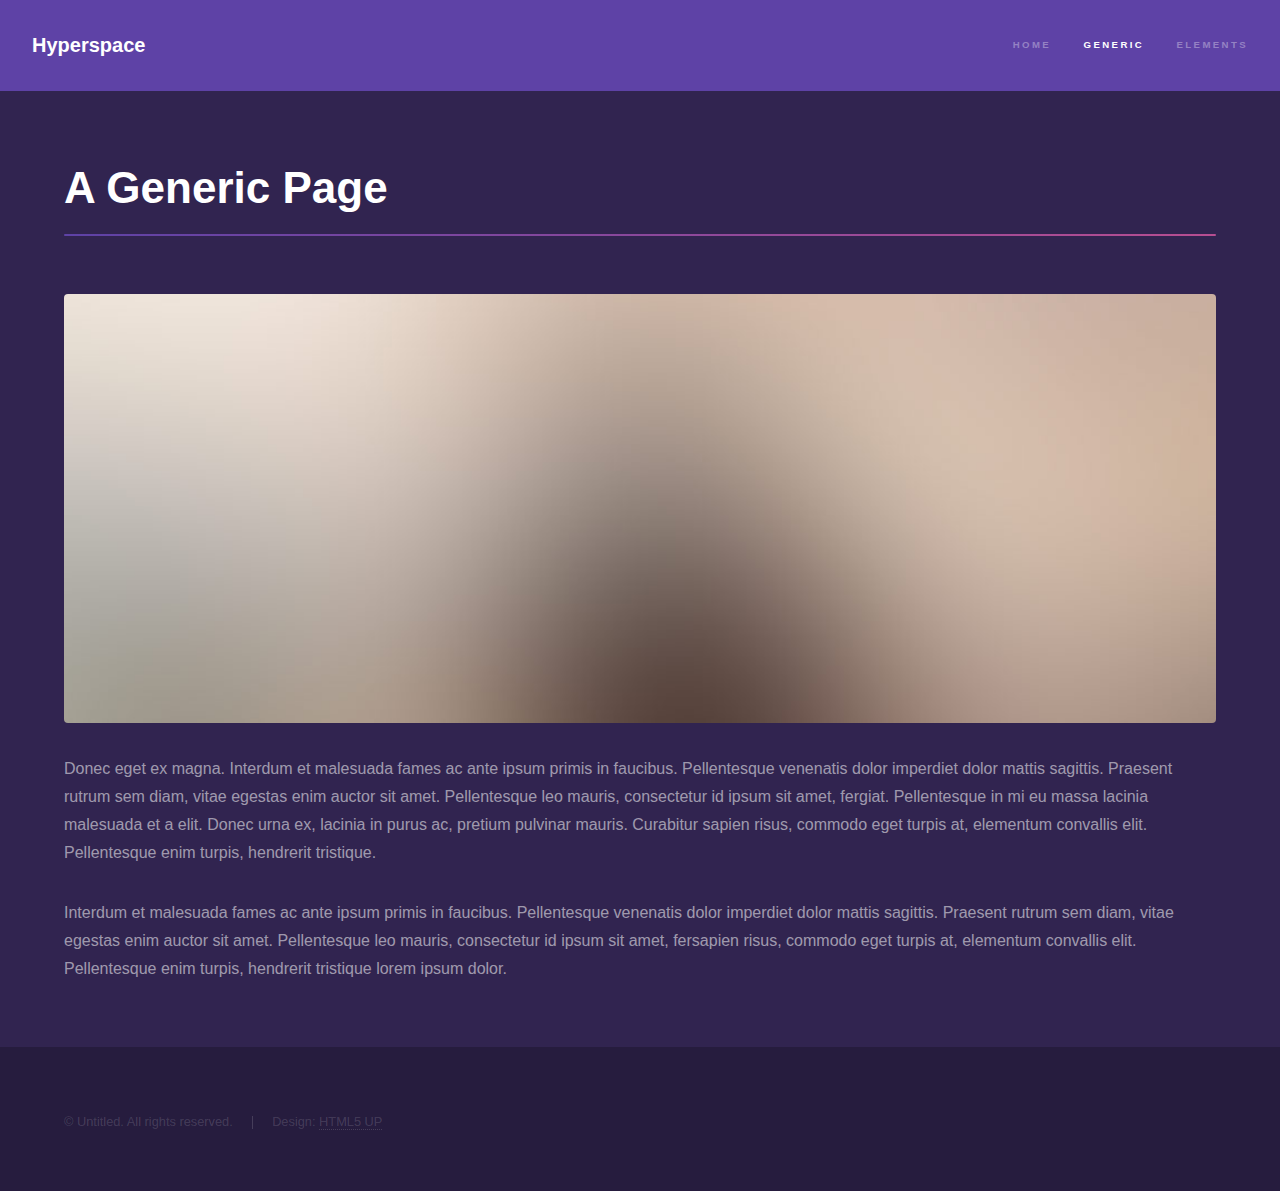
<file: generic.html>
<!DOCTYPE HTML>
<!--
	Hyperspace by HTML5 UP
	html5up.net | @ajlkn
	Free for personal and commercial use under the CCA 3.0 license (html5up.net/license)
-->
<html>
	<head>
		<title>Generic - Hyperspace by HTML5 UP</title>
		<meta charset="utf-8" />
		<meta name="viewport" content="width=device-width, initial-scale=1, user-scalable=no" />
		<link rel="stylesheet" href="assets/css/main.css" />
		<noscript><link rel="stylesheet" href="assets/css/noscript.css" /></noscript>
	</head>
	<body class="is-preload">

		<!-- Header -->
			<header id="header">
				<a href="index.html" class="title">Hyperspace</a>
				<nav>
					<ul>
						<li><a href="index.html">Home</a></li>
						<li><a href="generic.html" class="active">Generic</a></li>
						<li><a href="elements.html">Elements</a></li>
					</ul>
				</nav>
			</header>

		<!-- Wrapper -->
			<div id="wrapper">

				<!-- Main -->
					<section id="main" class="wrapper">
						<div class="inner">
							<h1 class="major">A Generic Page</h1>
							<span class="image fit"><img src="images/pic04.jpg" alt="" /></span>
							<p>Donec eget ex magna. Interdum et malesuada fames ac ante ipsum primis in faucibus. Pellentesque venenatis dolor imperdiet dolor mattis sagittis. Praesent rutrum sem diam, vitae egestas enim auctor sit amet. Pellentesque leo mauris, consectetur id ipsum sit amet, fergiat. Pellentesque in mi eu massa lacinia malesuada et a elit. Donec urna ex, lacinia in purus ac, pretium pulvinar mauris. Curabitur sapien risus, commodo eget turpis at, elementum convallis elit. Pellentesque enim turpis, hendrerit tristique.</p>
							<p>Interdum et malesuada fames ac ante ipsum primis in faucibus. Pellentesque venenatis dolor imperdiet dolor mattis sagittis. Praesent rutrum sem diam, vitae egestas enim auctor sit amet. Pellentesque leo mauris, consectetur id ipsum sit amet, fersapien risus, commodo eget turpis at, elementum convallis elit. Pellentesque enim turpis, hendrerit tristique lorem ipsum dolor.</p>
						</div>
					</section>

			</div>

		<!-- Footer -->
			<footer id="footer" class="wrapper alt">
				<div class="inner">
					<ul class="menu">
						<li>&copy; Untitled. All rights reserved.</li><li>Design: <a href="http://html5up.net">HTML5 UP</a></li>
					</ul>
				</div>
			</footer>

		<!-- Scripts -->
			<script src="assets/js/jquery.min.js"></script>
			<script src="assets/js/jquery.scrollex.min.js"></script>
			<script src="assets/js/jquery.scrolly.min.js"></script>
			<script src="assets/js/browser.min.js"></script>
			<script src="assets/js/breakpoints.min.js"></script>
			<script src="assets/js/util.js"></script>
			<script src="assets/js/main.js"></script>

	</body>
</html>
</file>
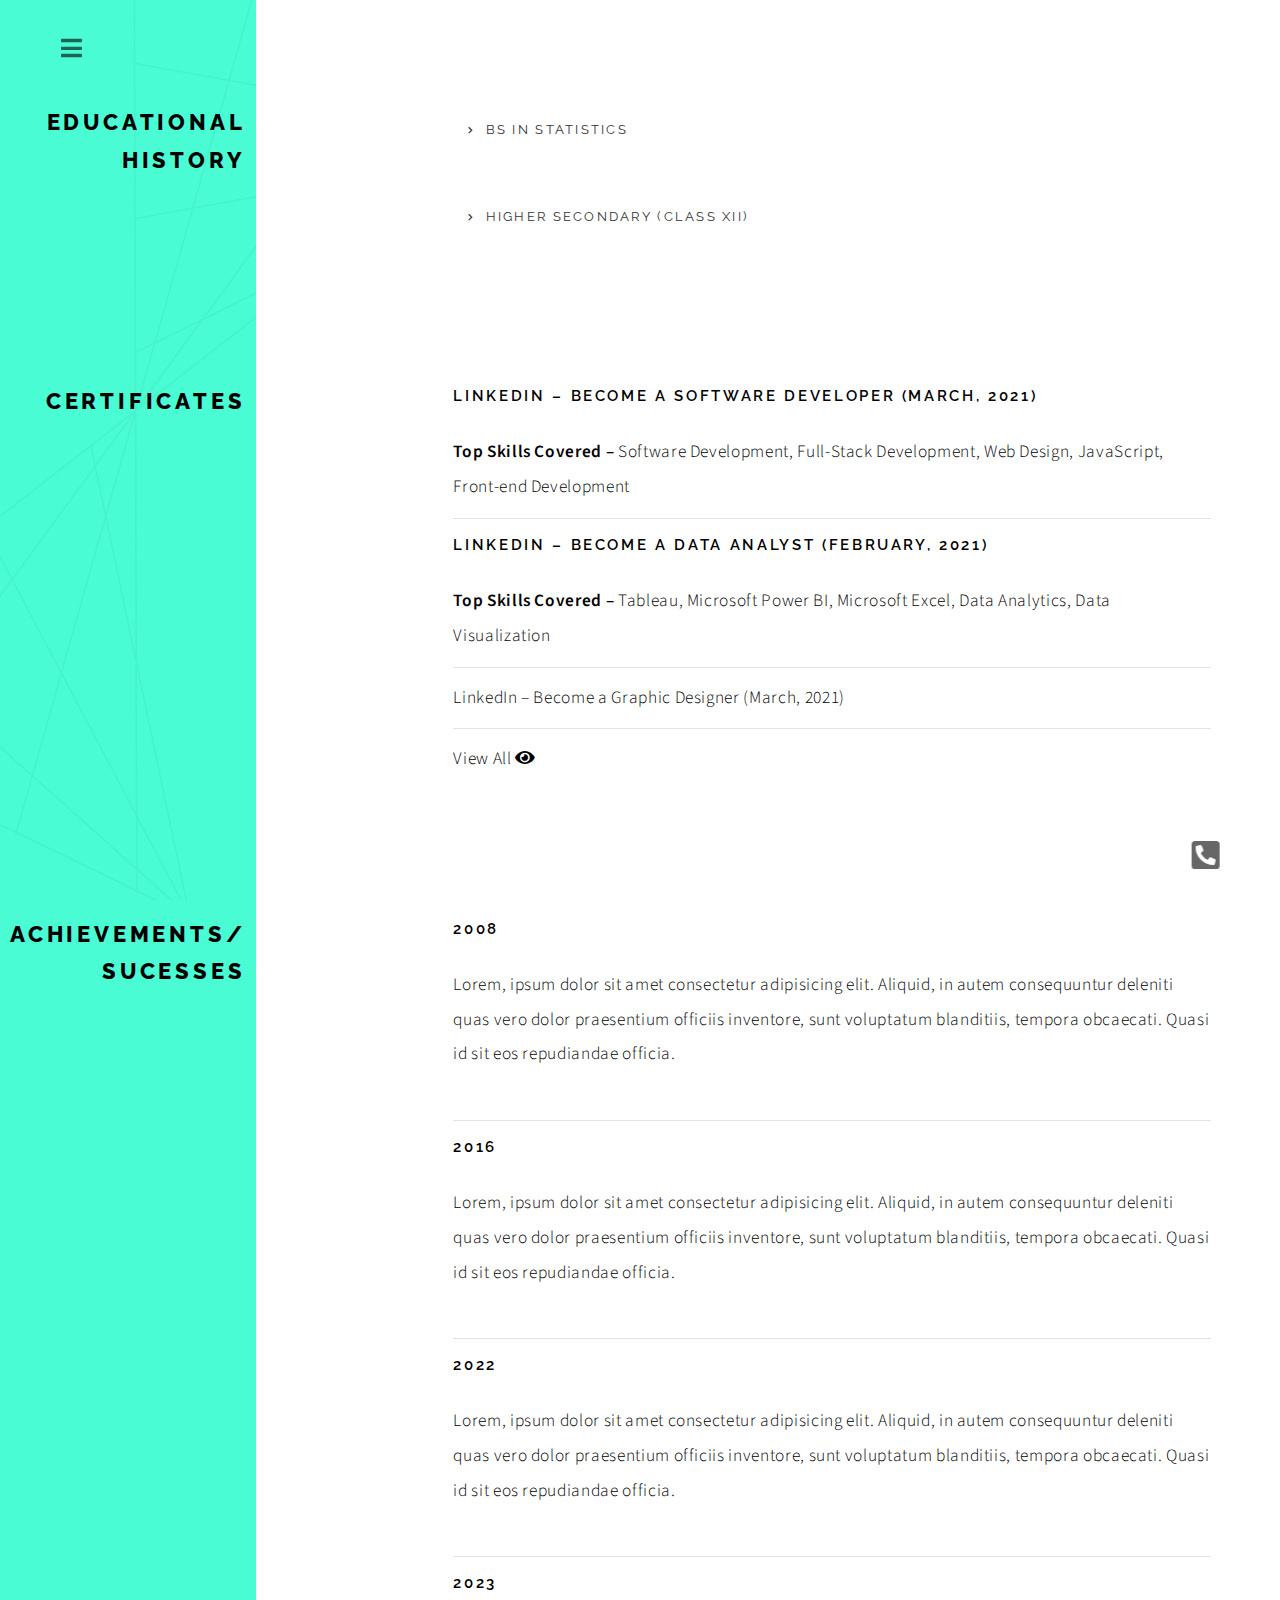
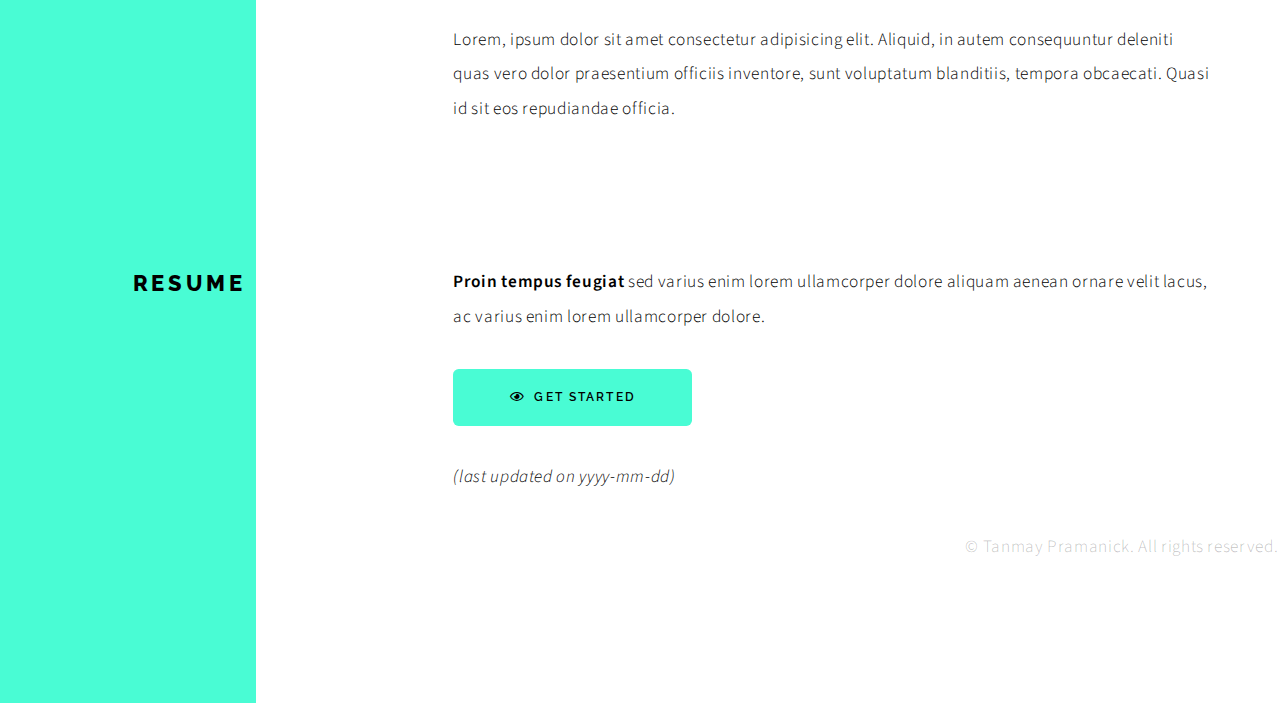
<file: reads.html>
<!DOCTYPE html>

<html>
  <head>
    <title>TANMAY | @donkeyinazoo</title>
    <meta charset="utf-8" />
    <meta
      name="viewport"
      content="width=device-width, initial-scale=1, user-scalable=no"
    />
    <meta name="description" content="" />
    <meta name="keywords" content="" />
    <link rel="stylesheet" href="assets/css/main-other-pages.css" />
    <link rel="stylesheet" href="assets/sass/main.scss" />
  </head>
  <body class="is-preload">
    <!-- Menu -->
    <!-- Menu -->

    <nav id="breadcrumb-menu">
      <a href="#menu" class="breadcrumb icon solid fa-bars"></a>

      <!-- &nbsp;Menu -->
      <nav id="menu">
        <ul class="links">
          <li><a href="/index.html">Home</a></li>
          <li><a href="/projects.html">Projects</a></li>
          <li><a href="/repos.html">Repository</a></li>
          <li><a href="/reads.html">Reads</a></li>
          <li><a href="/writes.html">Writes</a></li>
          <li>
            <a href="/watches.html">Watchlist</a>
          </li>
          <!-- <li><a href="/projects.html">Research Papers</a></li> -->
          <!-- <li><a href="/projects.html">Certificates</a></li> -->
          <hr />
          <ul class="icons">
            <li>
              <a href="#" class="icon solid fa-envelope"
                ><span class="label">Mail</span></a
              >
            </li>
            <li>
              <a href="#" class="icon brands fa-linkedin-in"
                ><span class="label">LinkedIn</span></a
              >
            </li>
            <li>
              <a href="#" class="icon brands fa-instagram"
                ><span class="label">Instagram</span></a
              >
            </li>
            <li>
              <a href="#" class="icon brands fa-github"
                ><span class="label">Github</span></a
              >
            </li>
          </ul>
        </ul>
      </nav>
    </nav>

    <!-- Wrapper -->
    <div id="wrapper">
      <!-- Intro -->
      <!-- <section class="intro">
        <header>
          <h1>Tanmay<br />Pramanick</h1>

          <p>
            "Jack of all trades, Master of none!" <br />
            <a href="https://www.threads.net/@donkeyinazoo">@donkeyinazoo</a> /
            <a href="https://github.com/donkeyinazoo">Github</a>
          </p>
          <ul class="actions">
            <li>
              <a href="#first" class="arrow scrolly"
                ><span class="label">Next</span></a
              >
            </li>
          </ul>
        </header>
        <div class="content">
          <span class="image fill" data-position="center"
            ><img src="images/pic01.jpg" alt=""
          /></span>
          <p class="intro-para">
            <br />
            <strong>About me a little</strong> My name is Tanmay Pramanick.
            <a
              href="https://rainastudio.com/add-an-audio-sound/"
              class="fa-solid fa-volume-high"
            ></a>
            <strong>small photo</strong>sit amet consectetur adipiscing elit.
            Duis dapibus rutrum facilisis. Class aptent taciti sociosqu ad
            litora torquent per conubia nostra, per inceptos himenaeos. Etiam
            tristique libero eu nibh porttitor amet fermentum. Nullam venenatis
            erat id vehicula ultrices sed ultricies condimentum. Magna sed etiam
            consequat, et lorem adipiscing sed nulla. Volutpat nisl et tempus et
            dolor libero, feugiat magna tempus, sed et lorem adipiscing.
          </p>
        </div>
      </section> -->
      <section></section>

      <!-- Section -->
      <section id="six">
        <header>
          <h2>
            Educational <br />
            History
          </h2>
        </header>
        <div class="content">
          <div class="accordion">
            <input type="checkbox" name="collapse" id="handle1" />
            <h3 class="handle">
              <label for="handle1">BS in Statistics</label>
            </h3>
            <div class="content">
              University of Calcutta
              <br />
              April 2022 | Kolkata, India <br />
              Percentage: 62.08% <br />
              Marks: 745/1200 <br />
              Statistics, Maths and Economics. <br />
            </div>
          </div>
          <div class="accordion">
            <input type="checkbox" name="collapse2" id="handle2" />
            <h2 class="handle">
              <label for="handle2">Higher Secondary (Class XII)</label>
            </h2>
            <div class="content">
              B.D.M. International, CBSE<br />
              2017 | Kolkata, India <br />
              Percentage: 74.6% <br />
              Marks: 373/500 <br />
              Science Stream with PCM and Computer Science. <br />
            </div>
          </div>
        </div>
      </section>

      <!-- Section -->
      <section>
        <header>
          <h2>Certificates</h2>
        </header>
        <div class="content">
          <ul class="alt">
            <li>
              <a
                href="https://www.linkedin.com/learning/certificates/5bdd177ddd9ae906498dbde210d5a28af593fc8f1875dc0cdd78baf735099d6f?trk=backfilled_certificate"
                ><h3>
                  LinkedIn – Become a Software Developer (March, 2021)
                </h3></a
              >
              <strong>Top Skills Covered –</strong> Software Development,
              Full-Stack Development, Web Design, JavaScript, Front-end
              Development
            </li>
            <li>
              <a
                href="https://www.linkedin.com/learning/certificates/4a1dde8df7c41644617e45bb5baf9057792a14a3403bf286b16e10fdda2b1606?trk=backfilled_certificate"
                ><h3>LinkedIn – Become a Data Analyst (February, 2021)</h3></a
              >

              <strong>Top Skills Covered –</strong> Tableau, Microsoft Power BI,
              Microsoft Excel, Data Analytics, Data Visualization
            </li>
            <li>LinkedIn – Become a Graphic Designer (March, 2021)</li>
            <li>
              <a href="certificates.html"></a> View All
              <i class="fa-solid fa-eye"></i>
            </li>
          </ul>
        </div>
      </section>

      <!-- Section -->
      <section>
        <header>
          <h2>Achievements/ Sucesses</h2>
        </header>
        <div class="content">
          <ul class="alt">
            <li>
              <h3>2008</h3>
              <p>
                Lorem, ipsum dolor sit amet consectetur adipisicing elit.
                Aliquid, in autem consequuntur deleniti quas vero dolor
                praesentium officiis inventore, sunt voluptatum blanditiis,
                tempora obcaecati. Quasi id sit eos repudiandae officia.
              </p>
            </li>
            <li>
              <h3>2016</h3>
              <p>
                Lorem, ipsum dolor sit amet consectetur adipisicing elit.
                Aliquid, in autem consequuntur deleniti quas vero dolor
                praesentium officiis inventore, sunt voluptatum blanditiis,
                tempora obcaecati. Quasi id sit eos repudiandae officia.
              </p>
            </li>
            <li>
              <h3>2022</h3>
              <p>
                Lorem, ipsum dolor sit amet consectetur adipisicing elit.
                Aliquid, in autem consequuntur deleniti quas vero dolor
                praesentium officiis inventore, sunt voluptatum blanditiis,
                tempora obcaecati. Quasi id sit eos repudiandae officia.
              </p>
            </li>
            <li>
              <h3>2023</h3>
              <p>
                Lorem, ipsum dolor sit amet consectetur adipisicing elit.
                Aliquid, in autem consequuntur deleniti quas vero dolor
                praesentium officiis inventore, sunt voluptatum blanditiis,
                tempora obcaecati. Quasi id sit eos repudiandae officia.
              </p>
            </li>
          </ul>
        </div>
      </section>

      <!-- Section -->
      <section>
        <header>
          <h2>Resume</h2>
        </header>
        <div class="content">
          <p>
            <strong>Proin tempus feugiat</strong> sed varius enim lorem
            ullamcorper dolore aliquam aenean ornare velit lacus, ac varius enim
            lorem ullamcorper dolore.
          </p>
          <ul class="actions">
            <li>
              <a href="#" class="button primary large icon fa-regular fa-eye"
                >Get Started</a
              >
            </li>
          </ul>
          <p>
            <em>(last updated on yyyy-mm-dd)</em>
          </p>
        </div>
      </section>
      <!-- Copyright -->
      <div class="copyright">&copy; Tanmay Pramanick. All rights reserved.</div>
      <!-- <span class="darkness"
        >&lt;hello&gt; Darkness, my old friend &lt;/hello&gt;
      </span> -->
    </div>

    <!-- Back to top button -->
    <button type="button" class="button small fa-arrow-up" id="btn-back-to-top">
      <!-- <i class="fa-solid fa-arrow-up"></i> -->
    </button>
    <!-- Contact Form -->
    <nav id="contact-content">
      <a
        href="#contactmenu"
        class="contact fa-solid fa-square-phone fa-flip-horizontal"
      ></a>

      <nav id="contactmenu">
        <section>
          <header>
            <h2>Get in touch</h2>
          </header>
          <div class="content">
            <p style="text-align: justify">
              <strong>Auctor commodo</strong> interdum et malesuada fames ac
              ante ipsum primis in faucibus. Pellentesque venenatis dolor
              imperdiet dolor mattis sagittis.
            </p>
            <form>
              <div class="fields">
                <div class="field half">
                  <input type="text" name="name" id="name" placeholder="Name" />
                </div>
                <div class="field half">
                  <input
                    type="email"
                    name="email"
                    id="email"
                    placeholder="Email"
                  />
                </div>
                <div class="field">
                  <textarea
                    name="message"
                    id="message"
                    placeholder="Message"
                    rows="7"
                  ></textarea>
                </div>
              </div>
              <ul class="actions">
                <li>
                  <input
                    type="submit"
                    value="Send Message"
                    class="button primary"
                  />
                </li>
              </ul>
            </form>
          </div>
          <footer>
            <ul class="items">
              <li>
                <h3>Email</h3>

                <a href="#">tanmaypramanick@outlook.com</a
                ><strong>[main]</strong><br />
                <a href="#">inazoodonkey@gmail.com</a><strong>[!main]</strong>
              </li>
              <!-- <li>
                <h3>Phone</h3>
                <a href="#">(000) 000-0000</a>
              </li> -->
              <li>
                <h3>Address</h3>
                <span>Kolkata, West Bengal, India.</span>
              </li>
              <li>
                <h3>Elsewhere</h3>
                <ul class="icons">
                  <li>
                    <a href="#" class="icon brands fa-twitter"
                      ><span class="label">Twitter</span></a
                    >
                  </li>

                  <li>
                    <a href="#" class="icon brands fa-facebook-f"
                      ><span class="label">Facebook</span></a
                    >
                  </li>
                  <li>
                    <a href="#" class="icon brands fa-instagram"
                      ><span class="label">Instagram</span></a
                    >
                  </li>
                  <li>
                    <a href="#" class="icon brands fa-linkedin-in"
                      ><span class="label">LinkedIn</span></a
                    >
                  </li>
                  <li>
                    <a href="#" class="icon brands fa-github"
                      ><span class="label">GitHub</span></a
                    >
                  </li>
                  <li>
                    <a href="#" class="icon brands fa-codepen"
                      ><span class="label">Codepen</span></a
                    >
                  </li>
                  <li>
                    <a href="#" class="icon brands fa-spotify"
                      ><span class="label">Spotify</span></a
                    >
                  </li>
                </ul>

                <ul class="icons">
                  <li>
                    <a href="#" class="icon brands fa-telegram"
                      ><span class="label">Telegram</span></a
                    >
                  </li>
                  <li>
                    <!-- quora <i class="fa-brands fa-quora"></i> reddit
                    <i class="fa-brands fa-reddit"></i> medium
                    <i class="fa-brands fa-medium"></i> behance
                    <i class="fa-brands fa-behance"></i> linktree no linktree
                    <i class="fa-solid fa-link"></i> letterboxd no icons leetcode
                    no icon kaggle <i class="fa-brands fa-kaggle"></i> discord
                    <i class="fa-brands fa-discord"></i> spotify
                    <i class="fa-brands fa-spotify"></i> telegram
                    <i class="fa-brands fa-telegram"></i> Instagram
                    <i class="fa-brands fa-instagram"></i> -->

                    <a
                      href="https://www.quora.com/profile/Tanmay-Pramanick-1/f"
                      class="icon brands fa-quora"
                      ><span class="label">Quora</span></a
                    >
                  </li>
                  <li>
                    <a href="#" class="icon brands fa-reddit"
                      ><span class="label">Reddit</span></a
                    >
                  </li>
                  <li>
                    <a href="#" class="icon brands fa-medium"
                      ><span class="label">Medium</span></a
                    >
                  </li>
                  <li>
                    <a href="#" class="icon brands fa-behance"
                      ><span class="label">Behance</span></a
                    >
                  </li>
                  <li>
                    <a href="#" class="icon brands fa-kaggle"
                      ><span class="label">Kaggle</span></a
                    >
                  </li>
                  <li>
                    <a href="#" class="icon brands fa-discord"
                      ><span class="label">Discord</span></a
                    >
                  </li>
                </ul>
              </li>
            </ul>
          </footer>
        </section>
      </nav>
    </nav>

    <!-- Scripts -->

    <script src="assets/js/jquery.min.js"></script>
    <!-- <script src="assets/js/jquery.scrollex.min.js"></script> -->
    <script src="assets/js/jquery.scrolly.min.js"></script>
    <script src="assets/js/browser.min.js"></script>
    <script src="assets/js/breakpoints.min.js"></script>
    <script src="assets/js/util.js"></script>
    <script src="assets/js/main.js"></script>
  </body>
</html>
</file>
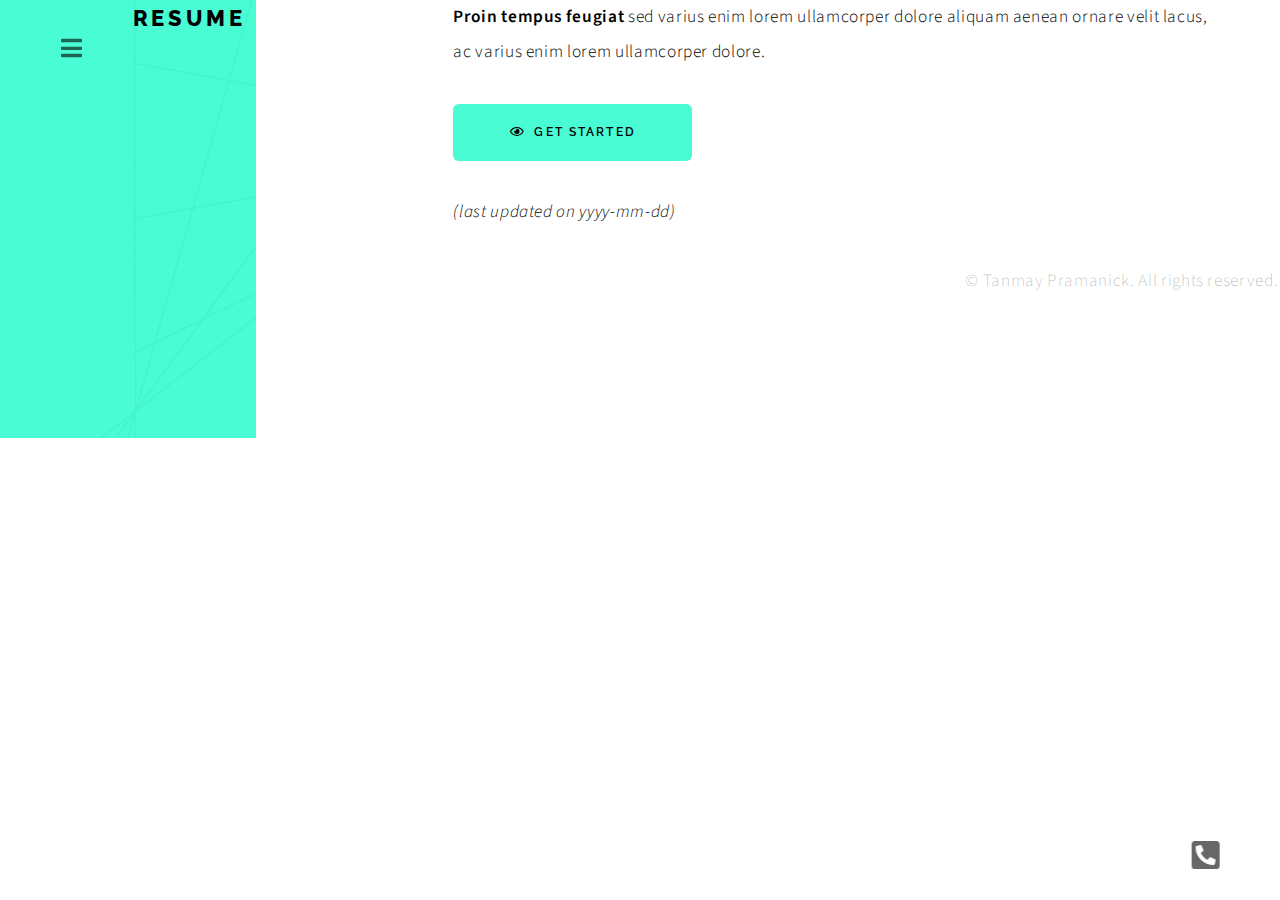
<file: writes.html>
<!DOCTYPE html>

<html>
  <head>
    <title>TANMAY | @donkeyinazoo</title>
    <meta charset="utf-8" />
    <meta
      name="viewport"
      content="width=device-width, initial-scale=1, user-scalable=no"
    />
    <meta name="description" content="" />
    <meta name="keywords" content="" />
    <link rel="stylesheet" href="/assets/css/main-other-pages.css" />
    <link rel="stylesheet" href="/assets/sass/main.scss" />
  </head>
  <body class="is-preload">
    <!-- Menu -->

    <nav id="breadcrumb-menu">
      <a href="#menu" class="breadcrumb icon solid fa-bars"></a>

      <!-- &nbsp;Menu -->
      <nav id="menu">
        <ul class="links">
          <li><a href="/index.html">Home</a></li>
          <li><a href="/repos.html">Repository</a></li>
          <li><a href="reads/reads.html">Reads</a></li>
          <li><a href="/writes.html">Writes</a></li>
          <li><a href="/projects.html">Projects</a></li>
          <li><a href="/watches.html">Watchlist</a></li>
          <li><a href="/projects.html">Projects</a></li>
          <ul class="icons">
            <li>
              <a href="#" class="icon brands fa-twitter"
                ><span class="label">Twitter</span></a
              >
            </li>
            <li>
              <a href="#" class="icon brands fa-facebook-f"
                ><span class="label">Facebook</span></a
              >
            </li>
            <li>
              <a href="#" class="icon brands fa-instagram"
                ><span class="label">Instagram</span></a
              >
            </li>
            <li>
              <a href="#" class="icon brands fa-github"
                ><span class="label">Github</span></a
              >
            </li>
          </ul>
        </ul>
        <!-- <ul class="actions stacked">
      <li><a href="#" class="button primary fit">Get Started</a></li>
      <li><a href="#" class="button fit">Log In</a></li>
    </ul> -->
      </nav>
    </nav>

    <!-- Wrapper -->
    <div id="wrapper">
      <!-- Section -->
      <section>
        <header>
          <h2>Resume</h2>
        </header>
        <div class="content">
          <p>
            <strong>Proin tempus feugiat</strong> sed varius enim lorem
            ullamcorper dolore aliquam aenean ornare velit lacus, ac varius enim
            lorem ullamcorper dolore.
          </p>
          <ul class="actions">
            <li>
              <a href="#" class="button primary large icon fa-regular fa-eye"
                >Get Started</a
              >
            </li>
          </ul>
          <p>
            <em>(last updated on yyyy-mm-dd)</em>
          </p>
        </div>
      </section>

      <!-- Copyright -->
      <div class="copyright">&copy; Tanmay Pramanick. All rights reserved.</div>
      <!-- <span class="darkness"
        >&lt;hello&gt; Darkness, my old friend &lt;/hello&gt;
      </span> -->
    </div>

    <!-- Back to top button -->
    <button type="button" class="button small fa-arrow-up" id="btn-back-to-top">
      <!-- <i class="fa-solid fa-arrow-up"></i> -->
    </button>
    <!-- Contact Form -->
    <nav id="contact-content">
      <a
        href="#contactmenu"
        class="contact fa-solid fa-square-phone fa-flip-horizontal"
      ></a>

      <nav id="contactmenu">
        <section>
          <header>
            <h2>Get in touch</h2>
          </header>
          <div class="content">
            <p style="text-align: justify">
              <strong>Auctor commodo</strong> interdum et malesuada fames ac
              ante ipsum primis in faucibus. Pellentesque venenatis dolor
              imperdiet dolor mattis sagittis.
            </p>
            <form>
              <div class="fields">
                <div class="field half">
                  <input type="text" name="name" id="name" placeholder="Name" />
                </div>
                <div class="field half">
                  <input
                    type="email"
                    name="email"
                    id="email"
                    placeholder="Email"
                  />
                </div>
                <div class="field">
                  <textarea
                    name="message"
                    id="message"
                    placeholder="Message"
                    rows="7"
                  ></textarea>
                </div>
              </div>
              <ul class="actions">
                <li>
                  <input
                    type="submit"
                    value="Send Message"
                    class="button primary"
                  />
                </li>
              </ul>
            </form>
          </div>
          <footer>
            <ul class="items">
              <li>
                <h3>Email</h3>

                <a href="#">tanmaypramanick@outlook.com</a
                ><strong>[main]</strong><br />
                <a href="#">inazoodonkey@gmail.com</a><strong>[!main]</strong>
              </li>
              <!-- <li>
                <h3>Phone</h3>
                <a href="#">(000) 000-0000</a>
              </li> -->
              <li>
                <h3>Address</h3>
                <span>Kolkata, West Bengal, India.</span>
              </li>
              <li>
                <h3>Elsewhere</h3>
                <ul class="icons">
                  <li>
                    <a href="#" class="icon brands fa-twitter"
                      ><span class="label">Twitter</span></a
                    >
                  </li>

                  <li>
                    <a href="#" class="icon brands fa-facebook-f"
                      ><span class="label">Facebook</span></a
                    >
                  </li>
                  <li>
                    <a href="#" class="icon brands fa-instagram"
                      ><span class="label">Instagram</span></a
                    >
                  </li>
                  <li>
                    <a href="#" class="icon brands fa-linkedin-in"
                      ><span class="label">LinkedIn</span></a
                    >
                  </li>
                  <li>
                    <a href="#" class="icon brands fa-github"
                      ><span class="label">GitHub</span></a
                    >
                  </li>
                  <li>
                    <a href="#" class="icon brands fa-codepen"
                      ><span class="label">Codepen</span></a
                    >
                  </li>
                  <li>
                    <a href="#" class="icon brands fa-spotify"
                      ><span class="label">Spotify</span></a
                    >
                  </li>
                </ul>

                <ul class="icons">
                  <li>
                    <a href="#" class="icon brands fa-telegram"
                      ><span class="label">Telegram</span></a
                    >
                  </li>
                  <li>
                    <!-- quora <i class="fa-brands fa-quora"></i> reddit
                    <i class="fa-brands fa-reddit"></i> medium
                    <i class="fa-brands fa-medium"></i> behance
                    <i class="fa-brands fa-behance"></i> linktree no linktree
                    <i class="fa-solid fa-link"></i> letterboxd no icons leetcode
                    no icon kaggle <i class="fa-brands fa-kaggle"></i> discord
                    <i class="fa-brands fa-discord"></i> spotify
                    <i class="fa-brands fa-spotify"></i> telegram
                    <i class="fa-brands fa-telegram"></i> Instagram
                    <i class="fa-brands fa-instagram"></i> -->

                    <a
                      href="https://www.quora.com/profile/Tanmay-Pramanick-1/f"
                      class="icon brands fa-quora"
                      ><span class="label">Quora</span></a
                    >
                  </li>
                  <li>
                    <a href="#" class="icon brands fa-reddit"
                      ><span class="label">Reddit</span></a
                    >
                  </li>
                  <li>
                    <a href="#" class="icon brands fa-medium"
                      ><span class="label">Medium</span></a
                    >
                  </li>
                  <li>
                    <a href="#" class="icon brands fa-behance"
                      ><span class="label">Behance</span></a
                    >
                  </li>
                  <li>
                    <a href="#" class="icon brands fa-kaggle"
                      ><span class="label">Kaggle</span></a
                    >
                  </li>
                  <li>
                    <a href="#" class="icon brands fa-discord"
                      ><span class="label">Discord</span></a
                    >
                  </li>
                </ul>
              </li>
            </ul>
          </footer>
        </section>
      </nav>
    </nav>

    <!-- Scripts -->

    <script src="assets/js/jquery.min.js"></script>
    <!-- <script src="assets/js/jquery.scrollex.min.js"></script> -->
    <script src="assets/js/jquery.scrolly.min.js"></script>
    <script src="assets/js/browser.min.js"></script>
    <script src="assets/js/breakpoints.min.js"></script>
    <script src="assets/js/util.js"></script>
    <script src="assets/js/main.js"></script>
  </body>
</html>
</file>
<file: assets/css/noscript.css>
/*
	Hyperspace by HTML5 UP
	html5up.net | @ajlkn
	Free for personal and commercial use under the CCA 3.0 license (html5up.net/license)
*/

/* Spotlights */

	.spotlights > section > .image:before {
		opacity: 0 !important;
	}

	.spotlights > section > .content > .inner {
		-moz-transform: none !important;
		-webkit-transform: none !important;
		-ms-transform: none !important;
		transform: none !important;
		opacity: 1 !important;
	}

/* Wrapper */

	.wrapper > .inner {
		opacity: 1 !important;
		-moz-transform: none !important;
		-webkit-transform: none !important;
		-ms-transform: none !important;
		transform: none !important;
	}

/* Sidebar */

	#sidebar > .inner {
		opacity: 1 !important;
	}

	#sidebar nav > ul > li {
		-moz-transform: none !important;
		-webkit-transform: none !important;
		-ms-transform: none !important;
		transform: none !important;
		opacity: 1 !important;
	}
</file>
<file: assets/css/main.css>
@import url(fontawesome-all.min.css);

/*
	Hyperspace by HTML5 UP
	html5up.net | @ajlkn
	Free for personal and commercial use under the CCA 3.0 license (html5up.net/license)
*/

html, body, div, span, applet, object,
iframe, h1, h2, h3, h4, h5, h6, p, blockquote,
pre, a, abbr, acronym, address, big, cite,
code, del, dfn, em, img, ins, kbd, q, s, samp,
small, strike, strong, sub, sup, tt, var, b,
u, i, center, dl, dt, dd, ol, ul, li, fieldset,
form, label, legend, table, caption, tbody,
tfoot, thead, tr, th, td, article, aside,
canvas, details, embed, figure, figcaption,
footer, header, hgroup, menu, nav, output, ruby,
section, summary, time, mark, audio, video {
	margin: 0;
	padding: 0;
	border: 0;
	font-size: 100%;
	font: inherit;
	vertical-align: baseline;}

article, aside, details, figcaption, figure,
footer, header, hgroup, menu, nav, section {
	display: block;}

body {
	line-height: 1;
}

ol, ul {
	list-style: none;
}

blockquote, q {
	quotes: none;
}

	blockquote:before, blockquote:after, q:before, q:after {
		content: '';
		content: none;
	}

table {
	border-collapse: collapse;
	border-spacing: 0;
}

body {
	-webkit-text-size-adjust: none;
}

mark {
	background-color: transparent;
	color: inherit;
}

input::-moz-focus-inner {
	border: 0;
	padding: 0;
}

input, select, textarea {
	-moz-appearance: none;
	-webkit-appearance: none;
	-ms-appearance: none;
	appearance: none;
}

/* Basic */

	@-ms-viewport {
		width: device-width;
	}

	body {
		-ms-overflow-style: scrollbar;
	}

	@media screen and (max-width: 480px) {

		html, body {
			min-width: 320px;
		}

	}

	html {
		box-sizing: border-box;
	}

	*, *:before, *:after {
		box-sizing: inherit;
	}

	body {
		background: #312450;
	}

		body.is-preload *, body.is-preload *:before, body.is-preload *:after {
			-moz-animation: none !important;
			-webkit-animation: none !important;
			-ms-animation: none !important;
			animation: none !important;
			-moz-transition: none !important;
			-webkit-transition: none !important;
			-ms-transition: none !important;
			transition: none !important;
		}

/* Type */

	body, input, select, textarea {
		color: rgba(255, 255, 255, 0.55);
		font-family: Arial, Helvetica, sans-serif;
		font-size: 16.5pt;
		font-weight: normal;
		line-height: 1.75;
	}

		@media screen and (max-width: 1680px) {

			body, input, select, textarea {
				font-size: 13pt;
			}

		}

		@media screen and (max-width: 1280px) {

			body, input, select, textarea {
				font-size: 12pt;
			}

		}

		@media screen and (max-width: 360px) {

			body, input, select, textarea {
				font-size: 11pt;
			}

		}

	a {
		-moz-transition: color 0.2s ease, border-bottom-color 0.2s ease;
		-webkit-transition: color 0.2s ease, border-bottom-color 0.2s ease;
		-ms-transition: color 0.2s ease, border-bottom-color 0.2s ease;
		transition: color 0.2s ease, border-bottom-color 0.2s ease;
		border-bottom: dotted 1px rgba(255, 255, 255, 0.35);
		color: inherit;
		text-decoration: none;
	}

		a:hover {
			border-bottom-color: transparent;
			color: #ffffff;
		}

	strong, b {
		color: #ffffff;
		font-weight: bold;
	}

	em, i {
		font-style: italic;
	}

	p {
		margin: 0 0 2em 0;
	}

	h1, h2, h3, h4, h5, h6 {
		color: #ffffff;
		font-weight: bold;
		line-height: 1.5;
		margin: 0 0 0.5em 0;
	}

		h1 a, h2 a, h3 a, h4 a, h5 a, h6 a {
			color: inherit;
			text-decoration: none;
		}

	h1 {
		font-size: 2.75em;
	}

		h1.major {
			margin: 0 0 1.3em 0;
			position: relative;
			padding-bottom: 0.35em;
		}

			h1.major:after {
				background-image: -moz-linear-gradient(to right, #5e42a6, #b74e91);
				background-image: -webkit-linear-gradient(to right, #5e42a6, #b74e91);
				background-image: -ms-linear-gradient(to right, #5e42a6, #b74e91);
				background-image: linear-gradient(to right, #5e42a6, #b74e91);
				-moz-transition: max-width 0.2s ease;
				-webkit-transition: max-width 0.2s ease;
				-ms-transition: max-width 0.2s ease;
				transition: max-width 0.2s ease;
				border-radius: 0.2em;
				bottom: 0;
				content: '';
				height: 0.05em;
				position: absolute;
				right: 0;
				width: 100%;
			}

	h2 {
		font-size: 1.75em;
	}

	h3 {
		font-size: 1.1em;
	}

	h4 {
		font-size: 1em;
	}

	h5 {
		font-size: 0.8em;
	}

	h6 {
		font-size: 0.6em;
	}

	@media screen and (max-width: 736px) {

		h1 {
			font-size: 2em;
		}

		h2 {
			font-size: 1.25em;
		}

		h3 {
			font-size: 1em;
		}

		h4 {
			font-size: 0.8em;
		}

		h5 {
			font-size: 0.6em;
		}

		h6 {
			font-size: 0.6em;
		}

	}

	sub {
		font-size: 0.8em;
		position: relative;
		top: 0.5em;
	}

	sup {
		font-size: 0.8em;
		position: relative;
		top: -0.5em;
	}

	blockquote {
		border-left: solid 4px rgba(255, 255, 255, 0.15);
		font-style: italic;
		margin: 0 0 2em 0;
		padding: 0.5em 0 0.5em 2em;
	}

	code {
		background: rgba(255, 255, 255, 0.05);
		border-radius: 0.25em;
		border: solid 1px rgba(255, 255, 255, 0.15);
		font-family: "Courier New", monospace;
		font-size: 0.9em;
		margin: 0 0.25em;
		padding: 0.25em 0.65em;
	}

	pre {
		-webkit-overflow-scrolling: touch;
		font-family: "Courier New", monospace;
		font-size: 0.9em;
		margin: 0 0 2em 0;
	}

		pre code {
			display: block;
			line-height: 1.75em;
			padding: 1em 1.5em;
			overflow-x: auto;
		}

	hr {
		border: 0;
		border-bottom: solid 1px rgba(255, 255, 255, 0.15);
		margin: 2em 0;
	}

		hr.major {
			margin: 3em 0;
		}

	.align-left {
		text-align: left;
	}

	.align-center {
		text-align: center;
	}

	.align-right {
		text-align: right;
	}

/* Row */

	.row {
		display: flex;
		flex-wrap: wrap;
		box-sizing: border-box;
		align-items: stretch;
	}

		.row > * {
			box-sizing: border-box;
		}

		.row.gtr-uniform > * > :last-child {
			margin-bottom: 0;
		}

		.row.aln-left {
			justify-content: flex-start;
		}

		.row.aln-center {
			justify-content: center;
		}

		.row.aln-right {
			justify-content: flex-end;
		}

		.row.aln-top {
			align-items: flex-start;
		}

		.row.aln-middle {
			align-items: center;
		}

		.row.aln-bottom {
			align-items: flex-end;
		}

		.row > .imp {
			order: -1;
		}

		.row > .col-1 {
			width: 8.33333%;
		}

		.row > .off-1 {
			margin-left: 8.33333%;
		}

		.row > .col-2 {
			width: 16.66667%;
		}

		.row > .off-2 {
			margin-left: 16.66667%;
		}

		.row > .col-3 {
			width: 25%;
		}

		.row > .off-3 {
			margin-left: 25%;
		}

		.row > .col-4 {
			width: 33.33333%;
		}

		.row > .off-4 {
			margin-left: 33.33333%;
		}

		.row > .col-5 {
			width: 41.66667%;
		}

		.row > .off-5 {
			margin-left: 41.66667%;
		}

		.row > .col-6 {
			width: 50%;
		}

		.row > .off-6 {
			margin-left: 50%;
		}

		.row > .col-7 {
			width: 58.33333%;
		}

		.row > .off-7 {
			margin-left: 58.33333%;
		}

		.row > .col-8 {
			width: 66.66667%;
		}

		.row > .off-8 {
			margin-left: 66.66667%;
		}

		.row > .col-9 {
			width: 75%;
		}

		.row > .off-9 {
			margin-left: 75%;
		}

		.row > .col-10 {
			width: 83.33333%;
		}

		.row > .off-10 {
			margin-left: 83.33333%;
		}

		.row > .col-11 {
			width: 91.66667%;
		}

		.row > .off-11 {
			margin-left: 91.66667%;
		}

		.row > .col-12 {
			width: 100%;
		}

		.row > .off-12 {
			margin-left: 100%;
		}

		.row.gtr-0 {
			margin-top: 0;
			margin-left: 0em;
		}

			.row.gtr-0 > * {
				padding: 0 0 0 0em;
			}

			.row.gtr-0.gtr-uniform {
				margin-top: 0em;
			}

				.row.gtr-0.gtr-uniform > * {
					padding-top: 0em;
				}

		.row.gtr-25 {
			margin-top: 0;
			margin-left: -0.375em;
		}

			.row.gtr-25 > * {
				padding: 0 0 0 0.375em;
			}

			.row.gtr-25.gtr-uniform {
				margin-top: -0.375em;
			}

				.row.gtr-25.gtr-uniform > * {
					padding-top: 0.375em;
				}

		.row.gtr-50 {
			margin-top: 0;
			margin-left: -0.75em;
		}

			.row.gtr-50 > * {
				padding: 0 0 0 0.75em;
			}

			.row.gtr-50.gtr-uniform {
				margin-top: -0.75em;
			}

				.row.gtr-50.gtr-uniform > * {
					padding-top: 0.75em;
				}

		.row {
			margin-top: 0;
			margin-left: -1.5em;
		}

			.row > * {
				padding: 0 0 0 1.5em;
			}

			.row.gtr-uniform {
				margin-top: -1.5em;
			}

				.row.gtr-uniform > * {
					padding-top: 1.5em;
				}

		.row.gtr-150 {
			margin-top: 0;
			margin-left: -2.25em;
		}

			.row.gtr-150 > * {
				padding: 0 0 0 2.25em;
			}

			.row.gtr-150.gtr-uniform {
				margin-top: -2.25em;
			}

				.row.gtr-150.gtr-uniform > * {
					padding-top: 2.25em;
				}

		.row.gtr-200 {
			margin-top: 0;
			margin-left: -3em;
		}

			.row.gtr-200 > * {
				padding: 0 0 0 3em;
			}

			.row.gtr-200.gtr-uniform {
				margin-top: -3em;
			}

				.row.gtr-200.gtr-uniform > * {
					padding-top: 3em;
				}

		@media screen and (max-width: 1680px) {

			.row {
				display: flex;
				flex-wrap: wrap;
				box-sizing: border-box;
				align-items: stretch;
			}

				.row > * {
					box-sizing: border-box;
				}

				.row.gtr-uniform > * > :last-child {
					margin-bottom: 0;
				}

				.row.aln-left {
					justify-content: flex-start;
				}

				.row.aln-center {
					justify-content: center;
				}

				.row.aln-right {
					justify-content: flex-end;
				}

				.row.aln-top {
					align-items: flex-start;
				}

				.row.aln-middle {
					align-items: center;
				}

				.row.aln-bottom {
					align-items: flex-end;
				}

				.row > .imp-xlarge {
					order: -1;
				}

				.row > .col-1-xlarge {
					width: 8.33333%;
				}

				.row > .off-1-xlarge {
					margin-left: 8.33333%;
				}

				.row > .col-2-xlarge {
					width: 16.66667%;
				}

				.row > .off-2-xlarge {
					margin-left: 16.66667%;
				}

				.row > .col-3-xlarge {
					width: 25%;
				}

				.row > .off-3-xlarge {
					margin-left: 25%;
				}

				.row > .col-4-xlarge {
					width: 33.33333%;
				}

				.row > .off-4-xlarge {
					margin-left: 33.33333%;
				}

				.row > .col-5-xlarge {
					width: 41.66667%;
				}

				.row > .off-5-xlarge {
					margin-left: 41.66667%;
				}

				.row > .col-6-xlarge {
					width: 50%;
				}

				.row > .off-6-xlarge {
					margin-left: 50%;
				}

				.row > .col-7-xlarge {
					width: 58.33333%;
				}

				.row > .off-7-xlarge {
					margin-left: 58.33333%;
				}

				.row > .col-8-xlarge {
					width: 66.66667%;
				}

				.row > .off-8-xlarge {
					margin-left: 66.66667%;
				}

				.row > .col-9-xlarge {
					width: 75%;
				}

				.row > .off-9-xlarge {
					margin-left: 75%;
				}

				.row > .col-10-xlarge {
					width: 83.33333%;
				}

				.row > .off-10-xlarge {
					margin-left: 83.33333%;
				}

				.row > .col-11-xlarge {
					width: 91.66667%;
				}

				.row > .off-11-xlarge {
					margin-left: 91.66667%;
				}

				.row > .col-12-xlarge {
					width: 100%;
				}

				.row > .off-12-xlarge {
					margin-left: 100%;
				}

				.row.gtr-0 {
					margin-top: 0;
					margin-left: 0em;
				}

					.row.gtr-0 > * {
						padding: 0 0 0 0em;
					}

					.row.gtr-0.gtr-uniform {
						margin-top: 0em;
					}

						.row.gtr-0.gtr-uniform > * {
							padding-top: 0em;
						}

				.row.gtr-25 {
					margin-top: 0;
					margin-left: -0.375em;
				}

					.row.gtr-25 > * {
						padding: 0 0 0 0.375em;
					}

					.row.gtr-25.gtr-uniform {
						margin-top: -0.375em;
					}

						.row.gtr-25.gtr-uniform > * {
							padding-top: 0.375em;
						}

				.row.gtr-50 {
					margin-top: 0;
					margin-left: -0.75em;
				}

					.row.gtr-50 > * {
						padding: 0 0 0 0.75em;
					}

					.row.gtr-50.gtr-uniform {
						margin-top: -0.75em;
					}

						.row.gtr-50.gtr-uniform > * {
							padding-top: 0.75em;
						}

				.row {
					margin-top: 0;
					margin-left: -1.5em;
				}

					.row > * {
						padding: 0 0 0 1.5em;
					}

					.row.gtr-uniform {
						margin-top: -1.5em;
					}

						.row.gtr-uniform > * {
							padding-top: 1.5em;
						}

				.row.gtr-150 {
					margin-top: 0;
					margin-left: -2.25em;
				}

					.row.gtr-150 > * {
						padding: 0 0 0 2.25em;
					}

					.row.gtr-150.gtr-uniform {
						margin-top: -2.25em;
					}

						.row.gtr-150.gtr-uniform > * {
							padding-top: 2.25em;
						}

				.row.gtr-200 {
					margin-top: 0;
					margin-left: -3em;
				}

					.row.gtr-200 > * {
						padding: 0 0 0 3em;
					}

					.row.gtr-200.gtr-uniform {
						margin-top: -3em;
					}

						.row.gtr-200.gtr-uniform > * {
							padding-top: 3em;
						}

		}

		@media screen and (max-width: 1280px) {

			.row {
				display: flex;
				flex-wrap: wrap;
				box-sizing: border-box;
				align-items: stretch;
			}

				.row > * {
					box-sizing: border-box;
				}

				.row.gtr-uniform > * > :last-child {
					margin-bottom: 0;
				}

				.row.aln-left {
					justify-content: flex-start;
				}

				.row.aln-center {
					justify-content: center;
				}

				.row.aln-right {
					justify-content: flex-end;
				}

				.row.aln-top {
					align-items: flex-start;
				}

				.row.aln-middle {
					align-items: center;
				}

				.row.aln-bottom {
					align-items: flex-end;
				}

				.row > .imp-large {
					order: -1;
				}

				.row > .col-1-large {
					width: 8.33333%;
				}

				.row > .off-1-large {
					margin-left: 8.33333%;
				}

				.row > .col-2-large {
					width: 16.66667%;
				}

				.row > .off-2-large {
					margin-left: 16.66667%;
				}

				.row > .col-3-large {
					width: 25%;
				}

				.row > .off-3-large {
					margin-left: 25%;
				}

				.row > .col-4-large {
					width: 33.33333%;
				}

				.row > .off-4-large {
					margin-left: 33.33333%;
				}

				.row > .col-5-large {
					width: 41.66667%;
				}

				.row > .off-5-large {
					margin-left: 41.66667%;
				}

				.row > .col-6-large {
					width: 50%;
				}

				.row > .off-6-large {
					margin-left: 50%;
				}

				.row > .col-7-large {
					width: 58.33333%;
				}

				.row > .off-7-large {
					margin-left: 58.33333%;
				}

				.row > .col-8-large {
					width: 66.66667%;
				}

				.row > .off-8-large {
					margin-left: 66.66667%;
				}

				.row > .col-9-large {
					width: 75%;
				}

				.row > .off-9-large {
					margin-left: 75%;
				}

				.row > .col-10-large {
					width: 83.33333%;
				}

				.row > .off-10-large {
					margin-left: 83.33333%;
				}

				.row > .col-11-large {
					width: 91.66667%;
				}

				.row > .off-11-large {
					margin-left: 91.66667%;
				}

				.row > .col-12-large {
					width: 100%;
				}

				.row > .off-12-large {
					margin-left: 100%;
				}

				.row.gtr-0 {
					margin-top: 0;
					margin-left: 0em;
				}

					.row.gtr-0 > * {
						padding: 0 0 0 0em;
					}

					.row.gtr-0.gtr-uniform {
						margin-top: 0em;
					}

						.row.gtr-0.gtr-uniform > * {
							padding-top: 0em;
						}

				.row.gtr-25 {
					margin-top: 0;
					margin-left: -0.375em;
				}

					.row.gtr-25 > * {
						padding: 0 0 0 0.375em;
					}

					.row.gtr-25.gtr-uniform {
						margin-top: -0.375em;
					}

						.row.gtr-25.gtr-uniform > * {
							padding-top: 0.375em;
						}

				.row.gtr-50 {
					margin-top: 0;
					margin-left: -0.75em;
				}

					.row.gtr-50 > * {
						padding: 0 0 0 0.75em;
					}

					.row.gtr-50.gtr-uniform {
						margin-top: -0.75em;
					}

						.row.gtr-50.gtr-uniform > * {
							padding-top: 0.75em;
						}

				.row {
					margin-top: 0;
					margin-left: -1.5em;
				}

					.row > * {
						padding: 0 0 0 1.5em;
					}

					.row.gtr-uniform {
						margin-top: -1.5em;
					}

						.row.gtr-uniform > * {
							padding-top: 1.5em;
						}

				.row.gtr-150 {
					margin-top: 0;
					margin-left: -2.25em;
				}

					.row.gtr-150 > * {
						padding: 0 0 0 2.25em;
					}

					.row.gtr-150.gtr-uniform {
						margin-top: -2.25em;
					}

						.row.gtr-150.gtr-uniform > * {
							padding-top: 2.25em;
						}

				.row.gtr-200 {
					margin-top: 0;
					margin-left: -3em;
				}

					.row.gtr-200 > * {
						padding: 0 0 0 3em;
					}

					.row.gtr-200.gtr-uniform {
						margin-top: -3em;
					}

						.row.gtr-200.gtr-uniform > * {
							padding-top: 3em;
						}

		}

		@media screen and (max-width: 980px) {

			.row {
				display: flex;
				flex-wrap: wrap;
				box-sizing: border-box;
				align-items: stretch;
			}

				.row > * {
					box-sizing: border-box;
				}

				.row.gtr-uniform > * > :last-child {
					margin-bottom: 0;
				}

				.row.aln-left {
					justify-content: flex-start;
				}

				.row.aln-center {
					justify-content: center;
				}

				.row.aln-right {
					justify-content: flex-end;
				}

				.row.aln-top {
					align-items: flex-start;
				}

				.row.aln-middle {
					align-items: center;
				}

				.row.aln-bottom {
					align-items: flex-end;
				}

				.row > .imp-medium {
					order: -1;
				}

				.row > .col-1-medium {
					width: 8.33333%;
				}

				.row > .off-1-medium {
					margin-left: 8.33333%;
				}

				.row > .col-2-medium {
					width: 16.66667%;
				}

				.row > .off-2-medium {
					margin-left: 16.66667%;
				}

				.row > .col-3-medium {
					width: 25%;
				}

				.row > .off-3-medium {
					margin-left: 25%;
				}

				.row > .col-4-medium {
					width: 33.33333%;
				}

				.row > .off-4-medium {
					margin-left: 33.33333%;
				}

				.row > .col-5-medium {
					width: 41.66667%;
				}

				.row > .off-5-medium {
					margin-left: 41.66667%;
				}

				.row > .col-6-medium {
					width: 50%;
				}

				.row > .off-6-medium {
					margin-left: 50%;
				}

				.row > .col-7-medium {
					width: 58.33333%;
				}

				.row > .off-7-medium {
					margin-left: 58.33333%;
				}

				.row > .col-8-medium {
					width: 66.66667%;
				}

				.row > .off-8-medium {
					margin-left: 66.66667%;
				}

				.row > .col-9-medium {
					width: 75%;
				}

				.row > .off-9-medium {
					margin-left: 75%;
				}

				.row > .col-10-medium {
					width: 83.33333%;
				}

				.row > .off-10-medium {
					margin-left: 83.33333%;
				}

				.row > .col-11-medium {
					width: 91.66667%;
				}

				.row > .off-11-medium {
					margin-left: 91.66667%;
				}

				.row > .col-12-medium {
					width: 100%;
				}

				.row > .off-12-medium {
					margin-left: 100%;
				}

				.row.gtr-0 {
					margin-top: 0;
					margin-left: 0em;
				}

					.row.gtr-0 > * {
						padding: 0 0 0 0em;
					}

					.row.gtr-0.gtr-uniform {
						margin-top: 0em;
					}

						.row.gtr-0.gtr-uniform > * {
							padding-top: 0em;
						}

				.row.gtr-25 {
					margin-top: 0;
					margin-left: -0.375em;
				}

					.row.gtr-25 > * {
						padding: 0 0 0 0.375em;
					}

					.row.gtr-25.gtr-uniform {
						margin-top: -0.375em;
					}

						.row.gtr-25.gtr-uniform > * {
							padding-top: 0.375em;
						}

				.row.gtr-50 {
					margin-top: 0;
					margin-left: -0.75em;
				}

					.row.gtr-50 > * {
						padding: 0 0 0 0.75em;
					}

					.row.gtr-50.gtr-uniform {
						margin-top: -0.75em;
					}

						.row.gtr-50.gtr-uniform > * {
							padding-top: 0.75em;
						}

				.row {
					margin-top: 0;
					margin-left: -1.5em;
				}

					.row > * {
						padding: 0 0 0 1.5em;
					}

					.row.gtr-uniform {
						margin-top: -1.5em;
					}

						.row.gtr-uniform > * {
							padding-top: 1.5em;
						}

				.row.gtr-150 {
					margin-top: 0;
					margin-left: -2.25em;
				}

					.row.gtr-150 > * {
						padding: 0 0 0 2.25em;
					}

					.row.gtr-150.gtr-uniform {
						margin-top: -2.25em;
					}

						.row.gtr-150.gtr-uniform > * {
							padding-top: 2.25em;
						}

				.row.gtr-200 {
					margin-top: 0;
					margin-left: -3em;
				}

					.row.gtr-200 > * {
						padding: 0 0 0 3em;
					}

					.row.gtr-200.gtr-uniform {
						margin-top: -3em;
					}

						.row.gtr-200.gtr-uniform > * {
							padding-top: 3em;
						}

		}

		@media screen and (max-width: 736px) {

			.row {
				display: flex;
				flex-wrap: wrap;
				box-sizing: border-box;
				align-items: stretch;
			}

				.row > * {
					box-sizing: border-box;
				}

				.row.gtr-uniform > * > :last-child {
					margin-bottom: 0;
				}

				.row.aln-left {
					justify-content: flex-start;
				}

				.row.aln-center {
					justify-content: center;
				}

				.row.aln-right {
					justify-content: flex-end;
				}

				.row.aln-top {
					align-items: flex-start;
				}

				.row.aln-middle {
					align-items: center;
				}

				.row.aln-bottom {
					align-items: flex-end;
				}

				.row > .imp-small {
					order: -1;
				}

				.row > .col-1-small {
					width: 8.33333%;
				}

				.row > .off-1-small {
					margin-left: 8.33333%;
				}

				.row > .col-2-small {
					width: 16.66667%;
				}

				.row > .off-2-small {
					margin-left: 16.66667%;
				}

				.row > .col-3-small {
					width: 25%;
				}

				.row > .off-3-small {
					margin-left: 25%;
				}

				.row > .col-4-small {
					width: 33.33333%;
				}

				.row > .off-4-small {
					margin-left: 33.33333%;
				}

				.row > .col-5-small {
					width: 41.66667%;
				}

				.row > .off-5-small {
					margin-left: 41.66667%;
				}

				.row > .col-6-small {
					width: 50%;
				}

				.row > .off-6-small {
					margin-left: 50%;
				}

				.row > .col-7-small {
					width: 58.33333%;
				}

				.row > .off-7-small {
					margin-left: 58.33333%;
				}

				.row > .col-8-small {
					width: 66.66667%;
				}

				.row > .off-8-small {
					margin-left: 66.66667%;
				}

				.row > .col-9-small {
					width: 75%;
				}

				.row > .off-9-small {
					margin-left: 75%;
				}

				.row > .col-10-small {
					width: 83.33333%;
				}

				.row > .off-10-small {
					margin-left: 83.33333%;
				}

				.row > .col-11-small {
					width: 91.66667%;
				}

				.row > .off-11-small {
					margin-left: 91.66667%;
				}

				.row > .col-12-small {
					width: 100%;
				}

				.row > .off-12-small {
					margin-left: 100%;
				}

				.row.gtr-0 {
					margin-top: 0;
					margin-left: 0em;
				}

					.row.gtr-0 > * {
						padding: 0 0 0 0em;
					}

					.row.gtr-0.gtr-uniform {
						margin-top: 0em;
					}

						.row.gtr-0.gtr-uniform > * {
							padding-top: 0em;
						}

				.row.gtr-25 {
					margin-top: 0;
					margin-left: -0.375em;
				}

					.row.gtr-25 > * {
						padding: 0 0 0 0.375em;
					}

					.row.gtr-25.gtr-uniform {
						margin-top: -0.375em;
					}

						.row.gtr-25.gtr-uniform > * {
							padding-top: 0.375em;
						}

				.row.gtr-50 {
					margin-top: 0;
					margin-left: -0.75em;
				}

					.row.gtr-50 > * {
						padding: 0 0 0 0.75em;
					}

					.row.gtr-50.gtr-uniform {
						margin-top: -0.75em;
					}

						.row.gtr-50.gtr-uniform > * {
							padding-top: 0.75em;
						}

				.row {
					margin-top: 0;
					margin-left: -1.5em;
				}

					.row > * {
						padding: 0 0 0 1.5em;
					}

					.row.gtr-uniform {
						margin-top: -1.5em;
					}

						.row.gtr-uniform > * {
							padding-top: 1.5em;
						}

				.row.gtr-150 {
					margin-top: 0;
					margin-left: -2.25em;
				}

					.row.gtr-150 > * {
						padding: 0 0 0 2.25em;
					}

					.row.gtr-150.gtr-uniform {
						margin-top: -2.25em;
					}

						.row.gtr-150.gtr-uniform > * {
							padding-top: 2.25em;
						}

				.row.gtr-200 {
					margin-top: 0;
					margin-left: -3em;
				}

					.row.gtr-200 > * {
						padding: 0 0 0 3em;
					}

					.row.gtr-200.gtr-uniform {
						margin-top: -3em;
					}

						.row.gtr-200.gtr-uniform > * {
							padding-top: 3em;
						}

		}

		@media screen and (max-width: 480px) {

			.row {
				display: flex;
				flex-wrap: wrap;
				box-sizing: border-box;
				align-items: stretch;
			}

				.row > * {
					box-sizing: border-box;
				}

				.row.gtr-uniform > * > :last-child {
					margin-bottom: 0;
				}

				.row.aln-left {
					justify-content: flex-start;
				}

				.row.aln-center {
					justify-content: center;
				}

				.row.aln-right {
					justify-content: flex-end;
				}

				.row.aln-top {
					align-items: flex-start;
				}

				.row.aln-middle {
					align-items: center;
				}

				.row.aln-bottom {
					align-items: flex-end;
				}

				.row > .imp-xsmall {
					order: -1;
				}

				.row > .col-1-xsmall {
					width: 8.33333%;
				}

				.row > .off-1-xsmall {
					margin-left: 8.33333%;
				}

				.row > .col-2-xsmall {
					width: 16.66667%;
				}

				.row > .off-2-xsmall {
					margin-left: 16.66667%;
				}

				.row > .col-3-xsmall {
					width: 25%;
				}

				.row > .off-3-xsmall {
					margin-left: 25%;
				}

				.row > .col-4-xsmall {
					width: 33.33333%;
				}

				.row > .off-4-xsmall {
					margin-left: 33.33333%;
				}

				.row > .col-5-xsmall {
					width: 41.66667%;
				}

				.row > .off-5-xsmall {
					margin-left: 41.66667%;
				}

				.row > .col-6-xsmall {
					width: 50%;
				}

				.row > .off-6-xsmall {
					margin-left: 50%;
				}

				.row > .col-7-xsmall {
					width: 58.33333%;
				}

				.row > .off-7-xsmall {
					margin-left: 58.33333%;
				}

				.row > .col-8-xsmall {
					width: 66.66667%;
				}

				.row > .off-8-xsmall {
					margin-left: 66.66667%;
				}

				.row > .col-9-xsmall {
					width: 75%;
				}

				.row > .off-9-xsmall {
					margin-left: 75%;
				}

				.row > .col-10-xsmall {
					width: 83.33333%;
				}

				.row > .off-10-xsmall {
					margin-left: 83.33333%;
				}

				.row > .col-11-xsmall {
					width: 91.66667%;
				}

				.row > .off-11-xsmall {
					margin-left: 91.66667%;
				}

				.row > .col-12-xsmall {
					width: 100%;
				}

				.row > .off-12-xsmall {
					margin-left: 100%;
				}

				.row.gtr-0 {
					margin-top: 0;
					margin-left: 0em;
				}

					.row.gtr-0 > * {
						padding: 0 0 0 0em;
					}

					.row.gtr-0.gtr-uniform {
						margin-top: 0em;
					}

						.row.gtr-0.gtr-uniform > * {
							padding-top: 0em;
						}

				.row.gtr-25 {
					margin-top: 0;
					margin-left: -0.375em;
				}

					.row.gtr-25 > * {
						padding: 0 0 0 0.375em;
					}

					.row.gtr-25.gtr-uniform {
						margin-top: -0.375em;
					}

						.row.gtr-25.gtr-uniform > * {
							padding-top: 0.375em;
						}

				.row.gtr-50 {
					margin-top: 0;
					margin-left: -0.75em;
				}

					.row.gtr-50 > * {
						padding: 0 0 0 0.75em;
					}

					.row.gtr-50.gtr-uniform {
						margin-top: -0.75em;
					}

						.row.gtr-50.gtr-uniform > * {
							padding-top: 0.75em;
						}

				.row {
					margin-top: 0;
					margin-left: -1.5em;
				}

					.row > * {
						padding: 0 0 0 1.5em;
					}

					.row.gtr-uniform {
						margin-top: -1.5em;
					}

						.row.gtr-uniform > * {
							padding-top: 1.5em;
						}

				.row.gtr-150 {
					margin-top: 0;
					margin-left: -2.25em;
				}

					.row.gtr-150 > * {
						padding: 0 0 0 2.25em;
					}

					.row.gtr-150.gtr-uniform {
						margin-top: -2.25em;
					}

						.row.gtr-150.gtr-uniform > * {
							padding-top: 2.25em;
						}

				.row.gtr-200 {
					margin-top: 0;
					margin-left: -3em;
				}

					.row.gtr-200 > * {
						padding: 0 0 0 3em;
					}

					.row.gtr-200.gtr-uniform {
						margin-top: -3em;
					}

						.row.gtr-200.gtr-uniform > * {
							padding-top: 3em;
						}

		}

/* Box */

	.box {
		border-radius: 0.25em;
		border: solid 1px rgba(255, 255, 255, 0.15);
		margin-bottom: 2em;
		padding: 1.5em;
	}

		.box > :last-child,
		.box > :last-child > :last-child,
		.box > :last-child > :last-child > :last-child {
			margin-bottom: 0;
		}

		.box.alt {
			border: 0;
			border-radius: 0;
			padding: 0;
		}

/* Button */

	input[type="submit"],
	input[type="reset"],
	input[type="button"],
	button,
	.button {
		-moz-appearance: none;
		-webkit-appearance: none;
		-ms-appearance: none;
		appearance: none;
		-moz-transition: border-color 0.2s ease;
		-webkit-transition: border-color 0.2s ease;
		-ms-transition: border-color 0.2s ease;
		transition: border-color 0.2s ease;
		background-color: transparent;
		border: solid 1px !important;
		border-color: rgba(255, 255, 255, 0.15) !important;
		border-radius: 3em;
		color: #ffffff !important;
		cursor: pointer;
		display: inline-block;
		font-size: 0.6em;
		font-weight: bold;
		height: calc(4.75em + 2px);
		letter-spacing: 0.25em;
		line-height: 4.75em;
		outline: 0;
		padding: 0 3.75em;
		position: relative;
		text-align: center;
		text-decoration: none;
		text-transform: uppercase;
		white-space: nowrap;
	}

		input[type="submit"]:after,
		input[type="reset"]:after,
		input[type="button"]:after,
		button:after,
		.button:after {
			-moz-transform: scale(0.25);
			-webkit-transform: scale(0.25);
			-ms-transform: scale(0.25);
			transform: scale(0.25);
			pointer-events: none;
			-moz-transition: opacity 0.2s ease, -moz-transform 0.2s ease;
			-webkit-transition: opacity 0.2s ease, -webkit-transform 0.2s ease;
			-ms-transition: opacity 0.2s ease, -ms-transform 0.2s ease;
			transition: opacity 0.2s ease, transform 0.2s ease;
			background: #ffffff;
			border-radius: 3em;
			content: '';
			height: 100%;
			left: 0;
			opacity: 0;
			position: absolute;
			top: 0;
			width: 100%;
		}

		input[type="submit"].icon:before,
		input[type="reset"].icon:before,
		input[type="button"].icon:before,
		button.icon:before,
		.button.icon:before {
			margin-right: 0.75em;
		}

		input[type="submit"].fit,
		input[type="reset"].fit,
		input[type="button"].fit,
		button.fit,
		.button.fit {
			width: 100%;
		}

		input[type="submit"].small,
		input[type="reset"].small,
		input[type="button"].small,
		button.small,
		.button.small {
			font-size: 0.4em;
		}

		input[type="submit"].large,
		input[type="reset"].large,
		input[type="button"].large,
		button.large,
		.button.large {
			font-size: 0.8em;
		}

		input[type="submit"].primary,
		input[type="reset"].primary,
		input[type="button"].primary,
		button.primary,
		.button.primary {
			background-color: #ffffff;
			color: #312450 !important;
		}

			input[type="submit"].primary:after,
			input[type="reset"].primary:after,
			input[type="button"].primary:after,
			button.primary:after,
			.button.primary:after {
				display: none;
			}

		input[type="submit"].disabled, input[type="submit"]:disabled,
		input[type="reset"].disabled,
		input[type="reset"]:disabled,
		input[type="button"].disabled,
		input[type="button"]:disabled,
		button.disabled,
		button:disabled,
		.button.disabled,
		.button:disabled {
			cursor: default;
			opacity: 0.5;
			pointer-events: none;
		}

		input[type="submit"]:hover,
		input[type="reset"]:hover,
		input[type="button"]:hover,
		button:hover,
		.button:hover {
			border-color: rgba(255, 255, 255, 0.55) !important;
		}

			input[type="submit"]:hover:after,
			input[type="reset"]:hover:after,
			input[type="button"]:hover:after,
			button:hover:after,
			.button:hover:after {
				opacity: 0.05;
				-moz-transform: scale(1);
				-webkit-transform: scale(1);
				-ms-transform: scale(1);
				transform: scale(1);
			}

			input[type="submit"]:hover:active,
			input[type="reset"]:hover:active,
			input[type="button"]:hover:active,
			button:hover:active,
			.button:hover:active {
				border-color: #ffffff !important;
			}

				input[type="submit"]:hover:active:after,
				input[type="reset"]:hover:active:after,
				input[type="button"]:hover:active:after,
				button:hover:active:after,
				.button:hover:active:after {
					opacity: 0.1;
				}

/* Features */

	.features {
		display: -moz-flex;
		display: -webkit-flex;
		display: -ms-flex;
		display: flex;
		-moz-flex-wrap: wrap;
		-webkit-flex-wrap: wrap;
		-ms-flex-wrap: wrap;
		flex-wrap: wrap;
		border-radius: 0.25em;
		border: solid 1px rgba(255, 255, 255, 0.15);
		background: rgba(255, 255, 255, 0.05);
		margin: 0 0 2em 0;
	}

		.features section {
			padding: 3.5em 3em 1em 7em ;
			width: 50%;
			border-top: solid 1px rgba(255, 255, 255, 0.15);
			position: relative;
		}

			.features section:nth-child(-n + 2) {
				border-top-width: 0;
			}

			.features section:nth-child(2n) {
				border-left: solid 1px rgba(255, 255, 255, 0.15);
			}

			.features section .icon {
				-moz-transition: opacity 0.5s ease, -moz-transform 0.5s ease;
				-webkit-transition: opacity 0.5s ease, -webkit-transform 0.5s ease;
				-ms-transition: opacity 0.5s ease, -ms-transform 0.5s ease;
				transition: opacity 0.5s ease, transform 0.5s ease;
				-moz-transition-delay: 1s;
				-webkit-transition-delay: 1s;
				-ms-transition-delay: 1s;
				transition-delay: 1s;
				-moz-transform: scale(1);
				-webkit-transform: scale(1);
				-ms-transform: scale(1);
				transform: scale(1);
				position: absolute;
				left: 3em;
				top: 3em;
				opacity: 1;
			}

			.features section:nth-child(1) .icon {
				-moz-transition-delay: 0.15s;
				-webkit-transition-delay: 0.15s;
				-ms-transition-delay: 0.15s;
				transition-delay: 0.15s;
			}

			.features section:nth-child(2) .icon {
				-moz-transition-delay: 0.3s;
				-webkit-transition-delay: 0.3s;
				-ms-transition-delay: 0.3s;
				transition-delay: 0.3s;
			}

			.features section:nth-child(3) .icon {
				-moz-transition-delay: 0.45s;
				-webkit-transition-delay: 0.45s;
				-ms-transition-delay: 0.45s;
				transition-delay: 0.45s;
			}

			.features section:nth-child(4) .icon {
				-moz-transition-delay: 0.6s;
				-webkit-transition-delay: 0.6s;
				-ms-transition-delay: 0.6s;
				transition-delay: 0.6s;
			}

			.features section:nth-child(5) .icon {
				-moz-transition-delay: 0.75s;
				-webkit-transition-delay: 0.75s;
				-ms-transition-delay: 0.75s;
				transition-delay: 0.75s;
			}

			.features section:nth-child(6) .icon {
				-moz-transition-delay: 0.9s;
				-webkit-transition-delay: 0.9s;
				-ms-transition-delay: 0.9s;
				transition-delay: 0.9s;
			}

			.features section:nth-child(7) .icon {
				-moz-transition-delay: 1.05s;
				-webkit-transition-delay: 1.05s;
				-ms-transition-delay: 1.05s;
				transition-delay: 1.05s;
			}

			.features section:nth-child(8) .icon {
				-moz-transition-delay: 1.2s;
				-webkit-transition-delay: 1.2s;
				-ms-transition-delay: 1.2s;
				transition-delay: 1.2s;
			}

			.features section:nth-child(9) .icon {
				-moz-transition-delay: 1.35s;
				-webkit-transition-delay: 1.35s;
				-ms-transition-delay: 1.35s;
				transition-delay: 1.35s;
			}

			.features section:nth-child(10) .icon {
				-moz-transition-delay: 1.5s;
				-webkit-transition-delay: 1.5s;
				-ms-transition-delay: 1.5s;
				transition-delay: 1.5s;
			}

			.features section:nth-child(11) .icon {
				-moz-transition-delay: 1.65s;
				-webkit-transition-delay: 1.65s;
				-ms-transition-delay: 1.65s;
				transition-delay: 1.65s;
			}

			.features section:nth-child(12) .icon {
				-moz-transition-delay: 1.8s;
				-webkit-transition-delay: 1.8s;
				-ms-transition-delay: 1.8s;
				transition-delay: 1.8s;
			}

			.features section:nth-child(13) .icon {
				-moz-transition-delay: 1.95s;
				-webkit-transition-delay: 1.95s;
				-ms-transition-delay: 1.95s;
				transition-delay: 1.95s;
			}

			.features section:nth-child(14) .icon {
				-moz-transition-delay: 2.1s;
				-webkit-transition-delay: 2.1s;
				-ms-transition-delay: 2.1s;
				transition-delay: 2.1s;
			}

			.features section:nth-child(15) .icon {
				-moz-transition-delay: 2.25s;
				-webkit-transition-delay: 2.25s;
				-ms-transition-delay: 2.25s;
				transition-delay: 2.25s;
			}

			.features section:nth-child(16) .icon {
				-moz-transition-delay: 2.4s;
				-webkit-transition-delay: 2.4s;
				-ms-transition-delay: 2.4s;
				transition-delay: 2.4s;
			}

			.features section:nth-child(17) .icon {
				-moz-transition-delay: 2.55s;
				-webkit-transition-delay: 2.55s;
				-ms-transition-delay: 2.55s;
				transition-delay: 2.55s;
			}

			.features section:nth-child(18) .icon {
				-moz-transition-delay: 2.7s;
				-webkit-transition-delay: 2.7s;
				-ms-transition-delay: 2.7s;
				transition-delay: 2.7s;
			}

			.features section:nth-child(19) .icon {
				-moz-transition-delay: 2.85s;
				-webkit-transition-delay: 2.85s;
				-ms-transition-delay: 2.85s;
				transition-delay: 2.85s;
			}

			.features section:nth-child(20) .icon {
				-moz-transition-delay: 3s;
				-webkit-transition-delay: 3s;
				-ms-transition-delay: 3s;
				transition-delay: 3s;
			}

		.features.inactive section .icon {
			-moz-transform: scale(0.5);
			-webkit-transform: scale(0.5);
			-ms-transform: scale(0.5);
			transform: scale(0.5);
			opacity: 0;
		}

		@media screen and (max-width: 980px) {

			.features {
				display: block;
			}

				.features section {
					border-top-width: 1px !important;
					border-left-width: 0 !important;
					width: 100%;
				}

					.features section:first-child {
						border-top-width: 0 !important;
					}

		}

		@media screen and (max-width: 736px) {

			.features section {
				padding: 2.5em 1.5em 0.1em 5.5em ;
			}

				.features section .icon {
					left: 1.5em;
					top: 2em;
				}

		}

		@media screen and (max-width: 480px) {

			.features section {
				padding: 2em 1.5em 0.1em 1.5em ;
			}

				.features section .icon {
					left: 0;
					position: relative;
					top: 0;
				}

		}

/* Form */

	form {
		margin: 0 0 2em 0;
	}

		form > :last-child {
			margin-bottom: 0;
		}

		form > .fields {
			display: -moz-flex;
			display: -webkit-flex;
			display: -ms-flex;
			display: flex;
			-moz-flex-wrap: wrap;
			-webkit-flex-wrap: wrap;
			-ms-flex-wrap: wrap;
			flex-wrap: wrap;
			width: calc(100% + 3em);
			margin: -1.5em 0 2em -1.5em;
		}

			form > .fields > .field {
				-moz-flex-grow: 0;
				-webkit-flex-grow: 0;
				-ms-flex-grow: 0;
				flex-grow: 0;
				-moz-flex-shrink: 0;
				-webkit-flex-shrink: 0;
				-ms-flex-shrink: 0;
				flex-shrink: 0;
				padding: 1.5em 0 0 1.5em;
				width: calc(100% - 1.5em);
			}

				form > .fields > .field.half {
					width: calc(50% - 0.75em);
				}

				form > .fields > .field.third {
					width: calc(100%/3 - 0.5em);
				}

				form > .fields > .field.quarter {
					width: calc(25% - 0.375em);
				}

		@media screen and (max-width: 480px) {

			form > .fields {
				width: calc(100% + 3em);
				margin: -1.5em 0 2em -1.5em;
			}

				form > .fields > .field {
					padding: 1.5em 0 0 1.5em;
					width: calc(100% - 1.5em);
				}

					form > .fields > .field.half {
						width: calc(100% - 1.5em);
					}

					form > .fields > .field.third {
						width: calc(100% - 1.5em);
					}

					form > .fields > .field.quarter {
						width: calc(100% - 1.5em);
					}

		}

	label {
		color: #ffffff;
		font-weight: bold;
		line-height: 1.5;
		margin: 0 0 0.7em 0;
		display: block;
		font-size: 1.1em;
	}

	input[type="text"],
	input[type="password"],
	input[type="email"],
	input[type="tel"],
	select,
	textarea {
		-moz-appearance: none;
		-webkit-appearance: none;
		-ms-appearance: none;
		appearance: none;
		background: rgba(255, 255, 255, 0.05);
		border-radius: 0.25em;
		border: none;
		border: solid 1px rgba(255, 255, 255, 0.15);
		color: inherit;
		display: block;
		outline: 0;
		padding: 0 1em;
		text-decoration: none;
		width: 100%;
	}

		input[type="text"]:invalid,
		input[type="password"]:invalid,
		input[type="email"]:invalid,
		input[type="tel"]:invalid,
		select:invalid,
		textarea:invalid {
			box-shadow: none;
		}

		input[type="text"]:focus,
		input[type="password"]:focus,
		input[type="email"]:focus,
		input[type="tel"]:focus,
		select:focus,
		textarea:focus {
			border-color: #ffffff;
			box-shadow: 0 0 0 1px #ffffff;
		}

	select {
		background-image: url("data:image/svg+xml;charset=utf8,%3Csvg xmlns='http://www.w3.org/2000/svg' width='40' height='40' preserveAspectRatio='none' viewBox='0 0 40 40'%3E%3Cpath d='M9.4,12.3l10.4,10.4l10.4-10.4c0.2-0.2,0.5-0.4,0.9-0.4c0.3,0,0.6,0.1,0.9,0.4l3.3,3.3c0.2,0.2,0.4,0.5,0.4,0.9 c0,0.4-0.1,0.6-0.4,0.9L20.7,31.9c-0.2,0.2-0.5,0.4-0.9,0.4c-0.3,0-0.6-0.1-0.9-0.4L4.3,17.3c-0.2-0.2-0.4-0.5-0.4-0.9 c0-0.4,0.1-0.6,0.4-0.9l3.3-3.3c0.2-0.2,0.5-0.4,0.9-0.4S9.1,12.1,9.4,12.3z' fill='rgba(255, 255, 255, 0.15)' /%3E%3C/svg%3E");
		background-size: 1.25rem;
		background-repeat: no-repeat;
		background-position: calc(100% - 1rem) center;
		height: 2.75em;
		padding-right: 2.75em;
		text-overflow: ellipsis;
	}

		select option {
			color: #ffffff;
			background: #312450;
		}

		select:focus::-ms-value {
			background-color: transparent;
		}

		select::-ms-expand {
			display: none;
		}

	input[type="text"],
	input[type="password"],
	input[type="email"],
	select {
		height: 2.75em;
	}

	textarea {
		padding: 0.75em 1em;
	}

		body.is-ie textarea {
			min-height: 10em;
		}

	input[type="checkbox"],
	input[type="radio"] {
		-moz-appearance: none;
		-webkit-appearance: none;
		-ms-appearance: none;
		appearance: none;
		display: block;
		float: left;
		margin-right: -2em;
		opacity: 0;
		width: 1em;
		z-index: -1;
	}

		input[type="checkbox"] + label,
		input[type="radio"] + label {
			text-decoration: none;
			color: rgba(255, 255, 255, 0.55);
			cursor: pointer;
			display: inline-block;
			font-size: 1em;
			font-weight: normal;
			padding-left: 2.4em;
			padding-right: 0.75em;
			position: relative;
		}

			input[type="checkbox"] + label:before,
			input[type="radio"] + label:before {
				-moz-osx-font-smoothing: grayscale;
				-webkit-font-smoothing: antialiased;
				display: inline-block;
				font-style: normal;
				font-variant: normal;
				text-rendering: auto;
				line-height: 1;
				text-transform: none !important;
				font-family: 'Font Awesome 5 Free';
				font-weight: 900;
			}

			input[type="checkbox"] + label:before,
			input[type="radio"] + label:before {
				background: rgba(255, 255, 255, 0.05);
				border-radius: 0.25em;
				border: solid 1px rgba(255, 255, 255, 0.15);
				content: '';
				display: inline-block;
				font-size: 0.8em;
				height: 2.0625em;
				left: 0;
				line-height: 2.0625em;
				position: absolute;
				text-align: center;
				top: 0;
				width: 2.0625em;
			}

		input[type="checkbox"]:checked + label:before,
		input[type="radio"]:checked + label:before {
			background: #ffffff;
			border-color: #ffffff;
			color: #b74e91;
			content: '\f00c';
		}

		input[type="checkbox"]:focus + label:before,
		input[type="radio"]:focus + label:before {
			border-color: #ffffff;
			box-shadow: 0 0 0 1px #ffffff;
		}

	input[type="checkbox"] + label:before {
		border-radius: 0.25em;
	}

	input[type="radio"] + label:before {
		border-radius: 100%;
	}

	::-webkit-input-placeholder {
		color: rgba(255, 255, 255, 0.35) !important;
		opacity: 1.0;
	}

	:-moz-placeholder {
		color: rgba(255, 255, 255, 0.35) !important;
		opacity: 1.0;
	}

	::-moz-placeholder {
		color: rgba(255, 255, 255, 0.35) !important;
		opacity: 1.0;
	}

	:-ms-input-placeholder {
		color: rgba(255, 255, 255, 0.35) !important;
		opacity: 1.0;
	}

/* Icon */

	.icon {
		text-decoration: none;
		border-bottom: none;
		position: relative;
	}

		.icon:before {
			-moz-osx-font-smoothing: grayscale;
			-webkit-font-smoothing: antialiased;
			display: inline-block;
			font-style: normal;
			font-variant: normal;
			text-rendering: auto;
			line-height: 1;
			text-transform: none !important;
			font-family: 'Font Awesome 5 Free';
			font-weight: 400;
		}

		.icon > .label {
			display: none;
		}

		.icon:before {
			line-height: inherit;
		}

		.icon.solid:before {
			font-weight: 900;
		}

		.icon.brands:before {
			font-family: 'Font Awesome 5 Brands';
		}

		.icon.major {
			width: 2.5em;
			height: 2.5em;
			display: block;
			background: #ffffff;
			border-radius: 100%;
			color: #312450;
			text-align: center;
			line-height: 2.5em;
			margin: 0 0 1.3em 0;
		}

			.icon.major:before {
				font-size: 1.25em;
			}

				.wrapper.style1 .icon.major:before {
					color: #5e42a6;
				}

				.wrapper.style1-alt .icon.major:before {
					color: #493382;
				}

				.wrapper.style2 .icon.major:before {
					color: #5052b5;
				}

				.wrapper.style2-alt .icon.major:before {
					color: #3e4094;
				}

				.wrapper.style3 .icon.major:before {
					color: #b74e91;
				}

				.wrapper.style3-alt .icon.major:before {
					color: #953d75;
				}

/* Image */

	.image {
		border-radius: 0.25em;
		border: 0;
		display: inline-block;
		position: relative;
	}

		.image img {
			border-radius: 0.25em;
			display: block;
		}

		.image.left, .image.right {
			max-width: 40%;
		}

			.image.left img, .image.right img {
				width: 100%;
			}

		.image.left {
			float: left;
			margin: 0 1.5em 1em 0;
			top: 0.25em;
		}

		.image.right {
			float: right;
			margin: 0 0 1em 1.5em;
			top: 0.25em;
		}

		.image.fit {
			display: block;
			margin: 0 0 2em 0;
			width: 100%;
		}

			.image.fit img {
				width: 100%;
			}

		.image.main {
			display: block;
			margin: 0 0 3em 0;
			width: 100%;
		}

			.image.main img {
				width: 100%;
			}

/* List */

	ol {
		list-style: decimal;
		margin: 0 0 2em 0;
		padding-left: 1.25em;
	}

		ol li {
			padding-left: 0.25em;
		}

	ul {
		list-style: disc;
		margin: 0 0 2em 0;
		padding-left: 1em;
	}

		ul li {
			padding-left: 0.5em;
		}

		ul.alt {
			list-style: none;
			padding-left: 0;
		}

			ul.alt li {
				border-top: solid 1px rgba(255, 255, 255, 0.15);
				padding: 0.5em 0;
			}

				ul.alt li:first-child {
					border-top: 0;
					padding-top: 0;
				}

	dl {
		margin: 0 0 2em 0;
	}

		dl dt {
			display: block;
			font-weight: bold;
			margin: 0 0 1em 0;
		}

		dl dd {
			margin-left: 2em;
		}

/* Actions */

	ul.actions {
		display: -moz-flex;
		display: -webkit-flex;
		display: -ms-flex;
		display: flex;
		cursor: default;
		list-style: none;
		margin-left: -1em;
		padding-left: 0;
	}

		ul.actions li {
			padding: 0 0 0 1em;
			vertical-align: middle;
		}

		ul.actions.special {
			-moz-justify-content: center;
			-webkit-justify-content: center;
			-ms-justify-content: center;
			justify-content: center;
			width: 100%;
			margin-left: 0;
		}

			ul.actions.special li:first-child {
				padding-left: 0;
			}

		ul.actions.stacked {
			-moz-flex-direction: column;
			-webkit-flex-direction: column;
			-ms-flex-direction: column;
			flex-direction: column;
			margin-left: 0;
		}

			ul.actions.stacked li {
				padding: 1.3em 0 0 0;
			}

				ul.actions.stacked li:first-child {
					padding-top: 0;
				}

		ul.actions.fit {
			width: calc(100% + 1em);
		}

			ul.actions.fit li {
				-moz-flex-grow: 1;
				-webkit-flex-grow: 1;
				-ms-flex-grow: 1;
				flex-grow: 1;
				-moz-flex-shrink: 1;
				-webkit-flex-shrink: 1;
				-ms-flex-shrink: 1;
				flex-shrink: 1;
				width: 100%;
			}

				ul.actions.fit li > * {
					width: 100%;
				}

			ul.actions.fit.stacked {
				width: 100%;
			}

		@media screen and (max-width: 480px) {

			ul.actions:not(.fixed) {
				-moz-flex-direction: column;
				-webkit-flex-direction: column;
				-ms-flex-direction: column;
				flex-direction: column;
				margin-left: 0;
				width: 100% !important;
			}

				ul.actions:not(.fixed) li {
					-moz-flex-grow: 1;
					-webkit-flex-grow: 1;
					-ms-flex-grow: 1;
					flex-grow: 1;
					-moz-flex-shrink: 1;
					-webkit-flex-shrink: 1;
					-ms-flex-shrink: 1;
					flex-shrink: 1;
					padding: 1em 0 0 0;
					text-align: center;
					width: 100%;
				}

					ul.actions:not(.fixed) li > * {
						width: 100%;
					}

					ul.actions:not(.fixed) li:first-child {
						padding-top: 0;
					}

					ul.actions:not(.fixed) li input[type="submit"],
					ul.actions:not(.fixed) li input[type="reset"],
					ul.actions:not(.fixed) li input[type="button"],
					ul.actions:not(.fixed) li button,
					ul.actions:not(.fixed) li .button {
						width: 100%;
					}

						ul.actions:not(.fixed) li input[type="submit"].icon:before,
						ul.actions:not(.fixed) li input[type="reset"].icon:before,
						ul.actions:not(.fixed) li input[type="button"].icon:before,
						ul.actions:not(.fixed) li button.icon:before,
						ul.actions:not(.fixed) li .button.icon:before {
							margin-left: -0.5rem;
						}

		}

/* Contact */

	ul.contact {
		list-style: none;
		padding: 0;
	}

		ul.contact > li {
			padding: 0;
			margin: 1.5em 0 0 0;
		}

			ul.contact > li:first-child {
				margin-top: 0;
			}

/* Icons */

	ul.icons {
		cursor: default;
		list-style: none;
		padding-left: 0;
	}

		ul.icons li {
			display: inline-block;
			padding: 0 0.75em 0 0;
		}

			ul.icons li:last-child {
				padding-right: 0;
			}

			ul.icons li > a, ul.icons li > span {
				border: 0;
			}

				ul.icons li > a .label, ul.icons li > span .label {
					display: none;
				}

/* Menu */

	ul.menu {
		list-style: none;
		padding: 0;
	}

		ul.menu > li {
			border-left: solid 1px rgba(255, 255, 255, 0.15);
			display: inline-block;
			line-height: 1;
			margin-left: 1.5em;
			padding: 0 0 0 1.5em;
		}

			ul.menu > li:first-child {
				border-left: 0;
				margin: 0;
				padding-left: 0;
			}

		@media screen and (max-width: 480px) {

			ul.menu > li {
				border-left: 0;
				display: block;
				line-height: inherit;
				margin: 0.5em 0 0 0;
				padding-left: 0;
			}

		}

/* Section/Article */

	section.special, article.special {
		text-align: center;
	}

	header p {
		color: rgba(255, 255, 255, 0.35);
		position: relative;
		margin: 0 0 1.5em 0;
	}

	header h2 + p {
		font-size: 1.25em;
		margin-top: -1em;
		line-height: 1.5em;
	}

	header h3 + p {
		font-size: 1.1em;
		margin-top: -0.8em;
		line-height: 1.5em;
	}

	header h4 + p,
	header h5 + p,
	header h6 + p {
		font-size: 0.9em;
		margin-top: -0.6em;
		line-height: 1.5em;
	}

/* Split */

	.split {
		display: -moz-flex;
		display: -webkit-flex;
		display: -ms-flex;
		display: flex;
	}

		.split > * {
			width: calc(50% - 2.5em);
		}

		.split > :nth-child(2n - 1) {
			padding-right: 2.5em;
			border-right: solid 1px rgba(255, 255, 255, 0.15);
		}

		.split > :nth-child(2n) {
			padding-left: 2.5em;
		}

		.split.style1 > :nth-child(2n - 1) {
			width: calc(66.66666% - 2.5em);
		}

		.split.style1 > :nth-child(2n) {
			width: calc(33.33333% - 2.5em);
		}

		@media screen and (max-width: 1680px) {

			.split > * {
				width: calc(50% - 2em);
			}

			.split > :nth-child(2n - 1) {
				padding-right: 2em;
			}

			.split > :nth-child(2n) {
				padding-left: 2em;
			}

			.split.style1 > :nth-child(2n - 1) {
				width: calc(66.66666% - 2em);
			}

			.split.style1 > :nth-child(2n) {
				width: calc(33.33333% - 2em);
			}

		}

		@media screen and (max-width: 980px) {

			.split {
				display: block;
			}

				.split > * {
					border-top: solid 1px rgba(255, 255, 255, 0.15);
					margin: 4em 0 0 0;
					padding: 4em 0 0 0;
					width: 100% !important;
				}

				.split > :nth-child(2n - 1) {
					border-right: 0;
					padding-right: 0;
				}

				.split > :nth-child(2n) {
					padding-left: 0;
				}

				.split > :first-child {
					border-top: 0;
					margin-top: 0;
					padding-top: 0;
				}

		}

		@media screen and (max-width: 736px) {

			.split > * {
				margin: 3em 0 0 0;
				padding: 3em 0 0 0;
			}

		}

/* Spotlights */

	.spotlights > section {
		display: -moz-flex;
		display: -webkit-flex;
		display: -ms-flex;
		display: flex;
		-moz-flex-direction: row;
		-webkit-flex-direction: row;
		-ms-flex-direction: row;
		flex-direction: row;
		min-height: 22.5em;
	}

		body.is-ie .spotlights > section {
			min-height: 0;
		}

		.spotlights > section > .image {
			background-position: center center;
			background-size: cover;
			border-radius: 0;
			display: block;
			position: relative;
			width: 25em;
		}

			.spotlights > section > .image img {
				border-radius: 0;
				display: block;
			}

			.spotlights > section > .image:before {
				-moz-transition: opacity 1s ease;
				-webkit-transition: opacity 1s ease;
				-ms-transition: opacity 1s ease;
				transition: opacity 1s ease;
				background: rgba(49, 36, 80, 0.9);
				content: '';
				display: block;
				height: 100%;
				left: 0;
				opacity: 0;
				position: absolute;
				top: 0;
				width: 100%;
			}

		.spotlights > section > .content {
			padding: 4em 5em 2em 5em ;
			display: -moz-flex;
			display: -webkit-flex;
			display: -ms-flex;
			display: flex;
			-moz-flex-direction: column;
			-webkit-flex-direction: column;
			-ms-flex-direction: column;
			flex-direction: column;
			-moz-justify-content: center;
			-webkit-justify-content: center;
			-ms-justify-content: center;
			justify-content: center;
			width: 50em;
			-ms-flex: 1;
		}

			.spotlights > section > .content > .inner {
				-moz-transform: translateX(0) translateY(0);
				-webkit-transform: translateX(0) translateY(0);
				-ms-transform: translateX(0) translateY(0);
				transform: translateX(0) translateY(0);
				-moz-transition: opacity 1s ease, -moz-transform 1s ease;
				-webkit-transition: opacity 1s ease, -webkit-transform 1s ease;
				-ms-transition: opacity 1s ease, -ms-transform 1s ease;
				transition: opacity 1s ease, transform 1s ease;
				opacity: 1;
			}

		.spotlights > section:nth-child(2) {
			background-color: rgba(0, 0, 0, 0.05);
		}

		.spotlights > section:nth-child(3) {
			background-color: rgba(0, 0, 0, 0.1);
		}

		.spotlights > section.inactive > .image:before,
		body.is-preload .spotlights > section > .image:before {
			opacity: 1;
		}

		.spotlights > section.inactive > .content > .inner,
		body.is-preload .spotlights > section > .content > .inner {
			-moz-transform: translateX(-1em);
			-webkit-transform: translateX(-1em);
			-ms-transform: translateX(-1em);
			transform: translateX(-1em);
			opacity: 0;
		}

		@media screen and (max-width: 1680px) {

			.spotlights > section > .content {
				padding: 4em 4em 2em 4em ;
			}

		}

		@media screen and (max-width: 980px) {

			.spotlights > section {
				display: block;
			}

				.spotlights > section > .image {
					width: 100%;
					height: 50vh;
				}

				.spotlights > section > .content {
					width: 100%;
				}

				.spotlights > section.inactive > .content > .inner,
				body.is-preload .spotlights > section > .content > .inner {
					-moz-transform: translateY(1em);
					-webkit-transform: translateY(1em);
					-ms-transform: translateY(1em);
					transform: translateY(1em);
				}

		}

		@media screen and (max-width: 736px) {

			.spotlights > section > .image {
				height: 50vh;
				min-height: 15em;
			}

			.spotlights > section > .content {
				padding: 3em 2em 1em 2em ;
			}

		}

/* Table */

	.table-wrapper {
		-webkit-overflow-scrolling: touch;
		overflow-x: auto;
	}

	table {
		margin: 0 0 2em 0;
		width: 100%;
	}

		table tbody tr {
			border: solid 1px rgba(255, 255, 255, 0.15);
			border-left: 0;
			border-right: 0;
		}

			table tbody tr:nth-child(2n + 1) {
				background-color: rgba(255, 255, 255, 0.05);
			}

		table td {
			padding: 0.75em 0.75em;
		}

		table th {
			color: #ffffff;
			font-size: 1em;
			font-weight: bold;
			padding: 0 0.75em 0.75em 0.75em;
			text-align: left;
		}

		table thead {
			border-bottom: solid 2px rgba(255, 255, 255, 0.15);
		}

		table tfoot {
			border-top: solid 2px rgba(255, 255, 255, 0.15);
		}

		table.alt {
			border-collapse: separate;
		}

			table.alt tbody tr td {
				border: solid 1px rgba(255, 255, 255, 0.15);
				border-left-width: 0;
				border-top-width: 0;
			}

				table.alt tbody tr td:first-child {
					border-left-width: 1px;
				}

			table.alt tbody tr:first-child td {
				border-top-width: 1px;
			}

			table.alt thead {
				border-bottom: 0;
			}

			table.alt tfoot {
				border-top: 0;
			}

/* Wrapper */

	.wrapper {
		position: relative;
	}

		.wrapper > .inner {
			padding: 5em 5em 3em 5em ;
			max-width: 100%;
			width: 75em;
		}

			@media screen and (max-width: 1680px) {

				.wrapper > .inner {
					padding: 4em 4em 2em 4em ;
				}

			}

			@media screen and (max-width: 1280px) {

				.wrapper > .inner {
					width: 100%;
				}

			}

			@media screen and (max-width: 736px) {

				.wrapper > .inner {
					padding: 3em 2em 1em 2em ;
				}

			}

		.wrapper.alt {
			background-color: #261c3e;
		}

		.wrapper.style1 {
			background-color: #5e42a6;
		}

		.wrapper.style1-alt {
			background-color: #493382;
		}

		.wrapper.style2 {
			background-color: #5052b5;
		}

		.wrapper.style2-alt {
			background-color: #3e4094;
		}

		.wrapper.style3 {
			background-color: #b74e91;
		}

		.wrapper.style3-alt {
			background-color: #953d75;
		}

		.wrapper.fullscreen {
			display: -moz-flex;
			display: -webkit-flex;
			display: -ms-flex;
			display: flex;
			-moz-flex-direction: column;
			-webkit-flex-direction: column;
			-ms-flex-direction: column;
			flex-direction: column;
			-moz-justify-content: center;
			-webkit-justify-content: center;
			-ms-justify-content: center;
			justify-content: center;
			min-height: 100vh;
		}

			body.is-ie .wrapper.fullscreen {
				height: 100vh;
			}

			@media screen and (max-width: 1280px) {

				.wrapper.fullscreen {
					min-height: calc(100vh - 2.5em);
				}

					body.is-ie .wrapper.fullscreen {
						height: calc(100vh - 2.5em);
					}

			}

			@media screen and (max-width: 736px) {

				.wrapper.fullscreen {
					padding: 2em 0;
					min-height: 0;
				}

					body.is-ie .wrapper.fullscreen {
						height: auto;
					}

			}

		.wrapper.fade-up > .inner {
			-moz-transform: translateY(0);
			-webkit-transform: translateY(0);
			-ms-transform: translateY(0);
			transform: translateY(0);
			-moz-transition: opacity 1s ease, -moz-transform 1s ease;
			-webkit-transition: opacity 1s ease, -webkit-transform 1s ease;
			-ms-transition: opacity 1s ease, -ms-transform 1s ease;
			transition: opacity 1s ease, transform 1s ease;
			opacity: 1.0;
		}

		.wrapper.fade-up.inactive > .inner,
		body.is-preload .wrapper.fade-up > .inner {
			opacity: 0;
			-moz-transform: translateY(1em);
			-webkit-transform: translateY(1em);
			-ms-transform: translateY(1em);
			transform: translateY(1em);
		}

		.wrapper.fade-down > .inner {
			-moz-transform: translateY(0);
			-webkit-transform: translateY(0);
			-ms-transform: translateY(0);
			transform: translateY(0);
			-moz-transition: opacity 1s ease, -moz-transform 1s ease;
			-webkit-transition: opacity 1s ease, -webkit-transform 1s ease;
			-ms-transition: opacity 1s ease, -ms-transform 1s ease;
			transition: opacity 1s ease, transform 1s ease;
			opacity: 1.0;
		}

		.wrapper.fade-down.inactive > .inner,
		body.is-preload .wrapper.fade-down > .inner {
			opacity: 0;
			-moz-transform: translateY(-1em);
			-webkit-transform: translateY(-1em);
			-ms-transform: translateY(-1em);
			transform: translateY(-1em);
		}

		.wrapper.fade > .inner {
			-moz-transition: opacity 1s ease;
			-webkit-transition: opacity 1s ease;
			-ms-transition: opacity 1s ease;
			transition: opacity 1s ease;
			opacity: 1.0;
		}

		.wrapper.fade.inactive > .inner,
		body.is-preload .wrapper.fade > .inner {
			opacity: 0;
		}

/* Header */

	#header {
		display: -moz-flex;
		display: -webkit-flex;
		display: -ms-flex;
		display: flex;
		background-color: #5e42a6;
		cursor: default;
		padding: 1.75em 2em;
	}

		#header > .title {
			border: 0;
			color: #ffffff;
			display: block;
			font-size: 1.25em;
			font-weight: bold;
		}

		#header > nav {
			-moz-flex: 1;
			-webkit-flex: 1;
			-ms-flex: 1;
			flex: 1;
			text-align: right;
		}

			#header > nav > ul {
				margin: 0;
				padding: 0;
			}

				#header > nav > ul > li {
					display: inline-block;
					margin-left: 1.75em;
					padding: 0;
					vertical-align: middle;
				}

					#header > nav > ul > li:first-child {
						margin-left: 0;
					}

					#header > nav > ul > li a {
						border: 0;
						color: rgba(255, 255, 255, 0.35);
						display: inline-block;
						font-size: 0.6em;
						font-weight: bold;
						letter-spacing: 0.25em;
						text-transform: uppercase;
					}

						#header > nav > ul > li a:hover {
							color: rgba(255, 255, 255, 0.55);
						}

						#header > nav > ul > li a.active {
							color: #ffffff;
						}

		@media screen and (max-width: 736px) {

			#header {
				padding: 1em 2em;
			}

		}

		@media screen and (max-width: 480px) {

			#header {
				display: block;
				padding: 0 2em;
				text-align: left;
			}

				#header .title {
					font-size: 1.25em;
					padding: 1em 0;
				}

				#header > nav {
					border-top: solid 1px rgba(255, 255, 255, 0.15);
					text-align: inherit;
				}

					#header > nav > ul > li {
						margin-left: 1.5em;
					}

						#header > nav > ul > li a {
							height: 6em;
							line-height: 6em;
						}

		}

/* Wrapper (main) */

	#sidebar + #wrapper {
		margin-left: 18em;
	}

		@media screen and (max-width: 1280px) {

			#sidebar + #wrapper {
				margin-left: 0;
				padding-top: 3.5em;
			}

		}

		@media screen and (max-width: 736px) {

			#sidebar + #wrapper {
				padding-top: 0;
			}

		}

	#header + #wrapper > .wrapper > .inner {
		margin: 0 auto;
	}

/* Footer */

	#sidebar + #wrapper + #footer {
		margin-left: 18em;
	}

		@media screen and (max-width: 1280px) {

			#sidebar + #wrapper + #footer {
				margin-left: 0;
			}

		}

	#footer > .inner a {
		border-bottom-color: rgba(255, 255, 255, 0.15);
	}

		#footer > .inner a:hover {
			border-bottom-color: transparent;
		}

	#footer > .inner .menu {
		font-size: 0.8em;
		color: rgba(255, 255, 255, 0.15);
	}

	#header + #wrapper + #footer > .inner {
		margin: 0 auto;
	}

/* Sidebar */

	#sidebar {
		padding: 2.5em 2.5em 0.5em 2.5em ;
		background: #312450;
		cursor: default;
		height: 100vh;
		left: 0;
		overflow-x: hidden;
		overflow-y: auto;
		position: fixed;
		text-align: right;
		top: 0;
		width: 18em;
		z-index: 10000;
	}

		#sidebar > .inner {
			display: -moz-flex;
			display: -webkit-flex;
			display: -ms-flex;
			display: flex;
			-moz-flex-direction: column;
			-webkit-flex-direction: column;
			-ms-flex-direction: column;
			flex-direction: column;
			-moz-justify-content: center;
			-webkit-justify-content: center;
			-ms-justify-content: center;
			justify-content: center;
			-moz-transform: translateY(0);
			-webkit-transform: translateY(0);
			-ms-transform: translateY(0);
			transform: translateY(0);
			-moz-transition: opacity 1s ease;
			-webkit-transition: opacity 1s ease;
			-ms-transition: opacity 1s ease;
			transition: opacity 1s ease;
			min-height: 100%;
			opacity: 1;
			width: 100%;
		}

			body.is-ie #sidebar > .inner {
				height: 100%;
			}

		#sidebar nav > ul {
			list-style: none;
			padding: 0;
		}

			#sidebar nav > ul > li {
				-moz-transform: translateY(0);
				-webkit-transform: translateY(0);
				-ms-transform: translateY(0);
				transform: translateY(0);
				-moz-transition: opacity 0.15s ease, -moz-transform 0.75s ease;
				-webkit-transition: opacity 0.15s ease, -webkit-transform 0.75s ease;
				-ms-transition: opacity 0.15s ease, -ms-transform 0.75s ease;
				transition: opacity 0.15s ease, transform 0.75s ease;
				margin: 1.5em 0 0 0;
				opacity: 1;
				padding: 0;
				position: relative;
			}

				#sidebar nav > ul > li:first-child {
					margin: 0;
				}

				#sidebar nav > ul > li:nth-child(1) {
					-moz-transition-delay: 0.45s;
					-webkit-transition-delay: 0.45s;
					-ms-transition-delay: 0.45s;
					transition-delay: 0.45s;
				}

				#sidebar nav > ul > li:nth-child(2) {
					-moz-transition-delay: 0.65s;
					-webkit-transition-delay: 0.65s;
					-ms-transition-delay: 0.65s;
					transition-delay: 0.65s;
				}

				#sidebar nav > ul > li:nth-child(3) {
					-moz-transition-delay: 0.85s;
					-webkit-transition-delay: 0.85s;
					-ms-transition-delay: 0.85s;
					transition-delay: 0.85s;
				}

				#sidebar nav > ul > li:nth-child(4) {
					-moz-transition-delay: 1.05s;
					-webkit-transition-delay: 1.05s;
					-ms-transition-delay: 1.05s;
					transition-delay: 1.05s;
				}

				#sidebar nav > ul > li:nth-child(5) {
					-moz-transition-delay: 1.25s;
					-webkit-transition-delay: 1.25s;
					-ms-transition-delay: 1.25s;
					transition-delay: 1.25s;
				}

				#sidebar nav > ul > li:nth-child(6) {
					-moz-transition-delay: 1.45s;
					-webkit-transition-delay: 1.45s;
					-ms-transition-delay: 1.45s;
					transition-delay: 1.45s;
				}

				#sidebar nav > ul > li:nth-child(7) {
					-moz-transition-delay: 1.65s;
					-webkit-transition-delay: 1.65s;
					-ms-transition-delay: 1.65s;
					transition-delay: 1.65s;
				}

				#sidebar nav > ul > li:nth-child(8) {
					-moz-transition-delay: 1.85s;
					-webkit-transition-delay: 1.85s;
					-ms-transition-delay: 1.85s;
					transition-delay: 1.85s;
				}

				#sidebar nav > ul > li:nth-child(9) {
					-moz-transition-delay: 2.05s;
					-webkit-transition-delay: 2.05s;
					-ms-transition-delay: 2.05s;
					transition-delay: 2.05s;
				}

				#sidebar nav > ul > li:nth-child(10) {
					-moz-transition-delay: 2.25s;
					-webkit-transition-delay: 2.25s;
					-ms-transition-delay: 2.25s;
					transition-delay: 2.25s;
				}

				#sidebar nav > ul > li:nth-child(11) {
					-moz-transition-delay: 2.45s;
					-webkit-transition-delay: 2.45s;
					-ms-transition-delay: 2.45s;
					transition-delay: 2.45s;
				}

				#sidebar nav > ul > li:nth-child(12) {
					-moz-transition-delay: 2.65s;
					-webkit-transition-delay: 2.65s;
					-ms-transition-delay: 2.65s;
					transition-delay: 2.65s;
				}

				#sidebar nav > ul > li:nth-child(13) {
					-moz-transition-delay: 2.85s;
					-webkit-transition-delay: 2.85s;
					-ms-transition-delay: 2.85s;
					transition-delay: 2.85s;
				}

				#sidebar nav > ul > li:nth-child(14) {
					-moz-transition-delay: 3.05s;
					-webkit-transition-delay: 3.05s;
					-ms-transition-delay: 3.05s;
					transition-delay: 3.05s;
				}

				#sidebar nav > ul > li:nth-child(15) {
					-moz-transition-delay: 3.25s;
					-webkit-transition-delay: 3.25s;
					-ms-transition-delay: 3.25s;
					transition-delay: 3.25s;
				}

				#sidebar nav > ul > li:nth-child(16) {
					-moz-transition-delay: 3.45s;
					-webkit-transition-delay: 3.45s;
					-ms-transition-delay: 3.45s;
					transition-delay: 3.45s;
				}

				#sidebar nav > ul > li:nth-child(17) {
					-moz-transition-delay: 3.65s;
					-webkit-transition-delay: 3.65s;
					-ms-transition-delay: 3.65s;
					transition-delay: 3.65s;
				}

				#sidebar nav > ul > li:nth-child(18) {
					-moz-transition-delay: 3.85s;
					-webkit-transition-delay: 3.85s;
					-ms-transition-delay: 3.85s;
					transition-delay: 3.85s;
				}

				#sidebar nav > ul > li:nth-child(19) {
					-moz-transition-delay: 4.05s;
					-webkit-transition-delay: 4.05s;
					-ms-transition-delay: 4.05s;
					transition-delay: 4.05s;
				}

				#sidebar nav > ul > li:nth-child(20) {
					-moz-transition-delay: 4.25s;
					-webkit-transition-delay: 4.25s;
					-ms-transition-delay: 4.25s;
					transition-delay: 4.25s;
				}

		#sidebar nav a {
			-moz-transition: color 0.2s ease;
			-webkit-transition: color 0.2s ease;
			-ms-transition: color 0.2s ease;
			transition: color 0.2s ease;
			border: 0;
			color: rgba(255, 255, 255, 0.35);
			display: block;
			font-size: 0.6em;
			font-weight: bold;
			letter-spacing: 0.25em;
			line-height: 1.75;
			outline: 0;
			padding: 1.35em 0;
			position: relative;
			text-decoration: none;
			text-transform: uppercase;
		}

			#sidebar nav a:before, #sidebar nav a:after {
				border-radius: 0.2em;
				bottom: 0;
				content: '';
				height: 0.2em;
				position: absolute;
				right: 0;
				width: 100%;
			}

			#sidebar nav a:before {
				background: #3c2c62;
			}

			#sidebar nav a:after {
				background-image: -moz-linear-gradient(to right, #5e42a6, #b74e91);
				background-image: -webkit-linear-gradient(to right, #5e42a6, #b74e91);
				background-image: -ms-linear-gradient(to right, #5e42a6, #b74e91);
				background-image: linear-gradient(to right, #5e42a6, #b74e91);
				-moz-transition: max-width 0.2s ease;
				-webkit-transition: max-width 0.2s ease;
				-ms-transition: max-width 0.2s ease;
				transition: max-width 0.2s ease;
				max-width: 0;
			}

			#sidebar nav a:hover {
				color: rgba(255, 255, 255, 0.55);
			}

			#sidebar nav a.active {
				color: #ffffff;
			}

				#sidebar nav a.active:after {
					max-width: 100%;
				}

		body.is-preload #sidebar > .inner {
			opacity: 0;
		}

		body.is-preload #sidebar nav ul li {
			-moz-transform: translateY(2em);
			-webkit-transform: translateY(2em);
			-ms-transform: translateY(2em);
			transform: translateY(2em);
			opacity: 0;
		}

		@media screen and (max-width: 1280px) {

			#sidebar {
				height: 3.5em;
				left: 0;
				line-height: 3.5em;
				overflow: hidden;
				padding: 0;
				text-align: center;
				top: 0;
				width: 100%;
			}

				#sidebar > .inner {
					-moz-flex-direction: row;
					-webkit-flex-direction: row;
					-ms-flex-direction: row;
					flex-direction: row;
					-moz-align-items: -moz-stretch;
					-webkit-align-items: -webkit-stretch;
					-ms-align-items: -ms-stretch;
					align-items: stretch;
					height: inherit;
					line-height: inherit;
				}

				#sidebar nav {
					height: inherit;
					line-height: inherit;
				}

					#sidebar nav ul {
						display: -moz-flex;
						display: -webkit-flex;
						display: -ms-flex;
						display: flex;
						height: inherit;
						line-height: inherit;
						margin: 0;
					}

						#sidebar nav ul li {
							display: block;
							height: inherit;
							line-height: inherit;
							margin: 0 0 0 2em;
							padding: 0;
						}

					#sidebar nav a {
						height: inherit;
						line-height: inherit;
						padding: 0;
					}

						#sidebar nav a:after {
							background-image: none;
							background-color: #b74e91;
						}

		}

		@media screen and (max-width: 736px) {

			#sidebar {
				display: none;
			}

		}

/* Intro */

	#intro {
		background-attachment: fixed;
		background-image: url("images/intro.svg");
		background-position: top right;
		background-repeat: no-repeat;
		background-size: 100% 100%;
	}

		#intro p {
			font-size: 1.25em;
		}

			@media screen and (max-width: 980px) {

				#intro p br {
					display: none;
				}

			}

			@media screen and (max-width: 736px) {

				#intro p {
					font-size: 1em;
				}

			}

		@media screen and (max-width: 1280px) {

			#intro {
				background-attachment: scroll;
			}

		}
</file>
<file: assets/css/main-other-pages.css>
/* template html5up-paradigm-shift */

/* @import url(fontawesome.css);
@import url(fontawesome.min.css); */

@import url(all.min.css);
@import url(all.css);
@import url("https://fonts.googleapis.com/css?family=Source+Sans+Pro:300,600,700,300i,600i,700i|Raleway:600,800");

/*
	Paradigm Shift by HTML5 UP
	html5up.net | @ajlkn
	Free for personal and commercial use under the CCA 3.0 license (html5up.net/license)
*/

html,
body,
div,
span,
applet,
object,
iframe,
h1,
h2,
h3,
h4,
h5,
h6,
p,
blockquote,
pre,
a,
abbr,
acronym,
address,
big,
cite,
code,
del,
dfn,
em,
img,
ins,
kbd,
q,
s,
samp,
small,
strike,
strong,
sub,
sup,
tt,
var,
b,
u,
i,
center,
dl,
dt,
dd,
ol,
ul,
li,
fieldset,
form,
label,
legend,
table,
caption,
tbody,
tfoot,
thead,
tr,
th,
td,
article,
aside,
canvas,
details,
embed,
figure,
figcaption,
footer,
header,
hgroup,
nav,
output,
ruby,
section,
summary,
time,
mark,
audio,
video {
  margin: 0;
  padding: 0;
  border: 0;
  font-size: 100%;
  font: inherit;
  vertical-align: baseline;
}

article,
aside,
details,
figcaption,
figure,
footer,
header,
hgroup,
nav,
section {
  display: block;
}

body {
  line-height: 1;
}

menu {
  margin: 0;
  padding: 0;
  border: 0;
  font-size: 100%;
  font: inherit;
  /* vertical-align: baseline; */
  display: block;
}

ol,
ul {
  list-style: none;
}

blockquote,
q {
  quotes: none;
}

blockquote:before,
blockquote:after,
q:before,
q:after {
  content: "";
  content: none;
}

table {
  border-collapse: collapse;
  border-spacing: 0;
}

body {
  -webkit-text-size-adjust: none;
}

mark {
  background-color: transparent;
  color: inherit;
}

input::-moz-focus-inner {
  border: 0;
  padding: 0;
}

input,
select,
textarea {
  -moz-appearance: none;
  -webkit-appearance: none;
  -ms-appearance: none;
  appearance: none;
}

/* Basic */

@-ms-viewport {
  width: device-width;
}

body {
  -ms-overflow-style: scrollbar;
}

@media screen and (max-width: 480px) {
  html,
  body {
    min-width: 320px;
  }
}

html {
  box-sizing: border-box;
}

*,
*:before,
*:after {
  box-sizing: inherit;
}

html {
  overflow-x: hidden;
}

body {
  background: #ffffff;
  overflow-x: hidden;
}

body.is-preload *,
body.is-preload *:before,
body.is-preload *:after {
  -moz-animation: none !important;
  -webkit-animation: none !important;
  -ms-animation: none !important;
  animation: none !important;
  -moz-transition: none !important;
  -webkit-transition: none !important;
  -ms-transition: none !important;
  transition: none !important;
}

/* Typography */

html {
  font-size: 18pt;
}

@media screen and (max-width: 1920px) {
  html {
    font-size: 13pt;
  }
}

@media screen and (max-width: 1152px) {
  html {
    font-size: 14pt;
  }
}

@media screen and (max-width: 736px) {
  html {
    font-size: 12pt;
  }
}

@media screen and (max-width: 480px) {
  html {
    font-size: 11pt;
  }
}

body {
  background-color: #ffffff;
  color: #000000;
}

body,
input,
select,
textarea {
  color: #000000;
  font-family: "Source Sans Pro", Helvetica, sans-serif;
  font-size: 1rem;
  font-weight: 300;
  letter-spacing: 0.0375em;
  line-height: 2;
}

a {
  -moz-transition: border-bottom-color 0.25s ease-in-out;
  -webkit-transition: border-bottom-color 0.25s ease-in-out;
  -ms-transition: border-bottom-color 0.25s ease-in-out;
  transition: border-bottom-color 0.25s ease-in-out;
  text-decoration: none;
  color: #000000;
  border-bottom: dotted 1px;
}

a:hover {
  text-decoration: none;
  border-bottom-color: transparent;
}

strong,
b {
  font-weight: 600;
  color: #000000;
}

em,
i {
  font-style: italic;
}

p {
  margin: 0 0 2rem 0;
}

h1,
h2,
h3,
h4,
h5,
h6 {
  color: #000000;
  font-family: "Raleway", Helvetica, sans-serif;
  font-weight: 600;
  letter-spacing: 0.175em;
  line-height: 1.75;
  margin: 0 0 1.5rem 0;
  text-transform: uppercase;
}

h1 a,
h2 a,
h3 a,
h4 a,
h5 a,
h6 a {
  color: inherit;
  text-decoration: none;
}

h1 {
  font-family: "Source Sans Pro", Helvetica, sans-serif;
  font-size: 5rem;
  font-weight: 700;
  letter-spacing: -0.05em;
  line-height: 1.1;
  margin: 0 0 1.5rem 0;
  text-transform: none;
}

h2 {
  font-size: 1.25rem;
  font-weight: 800;
  margin: 0 0 2rem 0;
}

h3 {
  font-size: 0.875rem;
}

h4 {
  font-size: 0.875rem;
}

h5 {
  font-size: 0.75rem;
}

h6 {
  font-size: 0.625rem;
}

@media screen and (max-width: 736px) {
  h1 {
    font-size: 4.5rem;
    line-height: 1.1;
  }

  h2 {
    font-size: 1.25rem;
    line-height: 1.7;
  }

  h3 {
    font-size: 0.9rem;
  }

  h4 {
    font-size: 0.75rem;
  }

  h5 {
    font-size: 0.675rem;
  }
}

@media screen and (max-width: 360px) {
  h1 {
    font-size: 3.75rem;
  }

  h2 {
    font-size: 1.125rem;
  }

  h3 {
    font-size: 0.8rem;
  }

  h4 {
    font-size: 0.675rem;
  }

  h5 {
    font-size: 0.675rem;
  }
}

sub {
  font-size: 0.8rem;
  position: relative;
  top: 0.5rem;
}

sup {
  font-size: 0.8rem;
  position: relative;
  top: -0.5rem;
}

blockquote {
  border-left: solid 0.5rem rgba(144, 144, 144, 0.25);
  font-style: italic;
  margin: 0 0 2rem 0;
  padding: 1rem 0 1rem 2rem;
}

code {
  background: rgba(144, 144, 144, 0.1);
  border-radius: 0.325rem;
  font-family: "Courier New", monospace;
  font-size: 0.9rem;
  margin: 0 0.25rem;
  padding: 0.25rem 0.65rem;
}

pre {
  -webkit-overflow-scrolling: touch;
  font-family: "Courier New", monospace;
  font-size: 0.9rem;
  margin: 0 0 2rem 0;
  width: 100%;
}

pre code {
  display: block;
  line-height: 1.75;
  padding: 1rem 1.5rem;
  overflow-x: auto;
}

hr {
  border: 0;
  border-bottom: solid 2px rgba(144, 144, 144, 0.25);
  margin: 3rem 0;
}

hr.major {
  margin: 5rem 0;
}

@media screen and (max-width: 736px) {
  hr.major {
    margin: 3rem 0;
  }
}

/* Row */

.row {
  display: flex;
  flex-wrap: wrap;
  box-sizing: border-box;
  align-items: stretch;
}

.row > * {
  box-sizing: border-box;
}

.row.gtr-uniform > * > :last-child {
  margin-bottom: 0;
}

.row.aln-left {
  justify-content: flex-start;
}

.row.aln-center {
  justify-content: center;
}

.row.aln-right {
  justify-content: flex-end;
}

.row.aln-top {
  align-items: flex-start;
}

.row.aln-middle {
  align-items: center;
}

.row.aln-bottom {
  align-items: flex-end;
}

.row > .imp {
  order: -1;
}

.row > .col-1 {
  width: 8.33333%;
}

.row > .off-1 {
  margin-left: 8.33333%;
}

.row > .col-2 {
  width: 16.66667%;
}

.row > .off-2 {
  margin-left: 16.66667%;
}

.row > .col-3 {
  width: 25%;
}

.row > .off-3 {
  margin-left: 25%;
}

.row > .col-4 {
  width: 33.33333%;
}

.row > .off-4 {
  margin-left: 33.33333%;
}

.row > .col-5 {
  width: 41.66667%;
}

.row > .off-5 {
  margin-left: 41.66667%;
}

.row > .col-6 {
  width: 50%;
}

.row > .off-6 {
  margin-left: 50%;
}

.row > .col-7 {
  width: 58.33333%;
}

.row > .off-7 {
  margin-left: 58.33333%;
}

.row > .col-8 {
  width: 66.66667%;
}

.row > .off-8 {
  margin-left: 66.66667%;
}

.row > .col-9 {
  width: 75%;
}

.row > .off-9 {
  margin-left: 75%;
}

.row > .col-10 {
  width: 83.33333%;
}

.row > .off-10 {
  margin-left: 83.33333%;
}

.row > .col-11 {
  width: 91.66667%;
}

.row > .off-11 {
  margin-left: 91.66667%;
}

.row > .col-12 {
  width: 100%;
}

.row > .off-12 {
  margin-left: 100%;
}

.row.gtr-0 {
  margin-top: 0;
  margin-left: 0rem;
}

.row.gtr-0 > * {
  padding: 0 0 0 0rem;
}

.row.gtr-0.gtr-uniform {
  margin-top: 0rem;
}

.row.gtr-0.gtr-uniform > * {
  padding-top: 0rem;
}

.row.gtr-25 {
  margin-top: 0;
  margin-left: -0.5rem;
}

.row.gtr-25 > * {
  padding: 0 0 0 0.5rem;
}

.row.gtr-25.gtr-uniform {
  margin-top: -0.5rem;
}

.row.gtr-25.gtr-uniform > * {
  padding-top: 0.5rem;
}

.row.gtr-50 {
  margin-top: 0;
  margin-left: -1rem;
}

.row.gtr-50 > * {
  padding: 0 0 0 1rem;
}

.row.gtr-50.gtr-uniform {
  margin-top: -1rem;
}

.row.gtr-50.gtr-uniform > * {
  padding-top: 1rem;
}

.row {
  margin-top: 0;
  margin-left: -2rem;
}

.row > * {
  padding: 0 0 0 2rem;
}

.row.gtr-uniform {
  margin-top: -2rem;
}

.row.gtr-uniform > * {
  padding-top: 2rem;
}

.row.gtr-150 {
  margin-top: 0;
  margin-left: -3rem;
}

.row.gtr-150 > * {
  padding: 0 0 0 3rem;
}

.row.gtr-150.gtr-uniform {
  margin-top: -3rem;
}

.row.gtr-150.gtr-uniform > * {
  padding-top: 3rem;
}

.row.gtr-200 {
  margin-top: 0;
  margin-left: -4rem;
}

.row.gtr-200 > * {
  padding: 0 0 0 4rem;
}

.row.gtr-200.gtr-uniform {
  margin-top: -4rem;
}

.row.gtr-200.gtr-uniform > * {
  padding-top: 4rem;
}

@media screen and (max-width: 1920px) {
  .row {
    display: flex;
    flex-wrap: wrap;
    box-sizing: border-box;
    align-items: stretch;
  }

  .row > * {
    box-sizing: border-box;
  }

  .row.gtr-uniform > * > :last-child {
    margin-bottom: 0;
  }

  .row.aln-left {
    justify-content: flex-start;
  }

  .row.aln-center {
    justify-content: center;
  }

  .row.aln-right {
    justify-content: flex-end;
  }

  .row.aln-top {
    align-items: flex-start;
  }

  .row.aln-middle {
    align-items: center;
  }

  .row.aln-bottom {
    align-items: flex-end;
  }

  .row > .imp-xlarge {
    order: -1;
  }

  .row > .col-1-xlarge {
    width: 8.33333%;
  }

  .row > .off-1-xlarge {
    margin-left: 8.33333%;
  }

  .row > .col-2-xlarge {
    width: 16.66667%;
  }

  .row > .off-2-xlarge {
    margin-left: 16.66667%;
  }

  .row > .col-3-xlarge {
    width: 25%;
  }

  .row > .off-3-xlarge {
    margin-left: 25%;
  }

  .row > .col-4-xlarge {
    width: 33.33333%;
  }

  .row > .off-4-xlarge {
    margin-left: 33.33333%;
  }

  .row > .col-5-xlarge {
    width: 41.66667%;
  }

  .row > .off-5-xlarge {
    margin-left: 41.66667%;
  }

  .row > .col-6-xlarge {
    width: 50%;
  }

  .row > .off-6-xlarge {
    margin-left: 50%;
  }

  .row > .col-7-xlarge {
    width: 58.33333%;
  }

  .row > .off-7-xlarge {
    margin-left: 58.33333%;
  }

  .row > .col-8-xlarge {
    width: 66.66667%;
  }

  .row > .off-8-xlarge {
    margin-left: 66.66667%;
  }

  .row > .col-9-xlarge {
    width: 75%;
  }

  .row > .off-9-xlarge {
    margin-left: 75%;
  }

  .row > .col-10-xlarge {
    width: 83.33333%;
  }

  .row > .off-10-xlarge {
    margin-left: 83.33333%;
  }

  .row > .col-11-xlarge {
    width: 91.66667%;
  }

  .row > .off-11-xlarge {
    margin-left: 91.66667%;
  }

  .row > .col-12-xlarge {
    width: 100%;
  }

  .row > .off-12-xlarge {
    margin-left: 100%;
  }

  .row.gtr-0 {
    margin-top: 0;
    margin-left: 0rem;
  }

  .row.gtr-0 > * {
    padding: 0 0 0 0rem;
  }

  .row.gtr-0.gtr-uniform {
    margin-top: 0rem;
  }

  .row.gtr-0.gtr-uniform > * {
    padding-top: 0rem;
  }

  .row.gtr-25 {
    margin-top: 0;
    margin-left: -0.5rem;
  }

  .row.gtr-25 > * {
    padding: 0 0 0 0.5rem;
  }

  .row.gtr-25.gtr-uniform {
    margin-top: -0.5rem;
  }

  .row.gtr-25.gtr-uniform > * {
    padding-top: 0.5rem;
  }

  .row.gtr-50 {
    margin-top: 0;
    margin-left: -1rem;
  }

  .row.gtr-50 > * {
    padding: 0 0 0 1rem;
  }

  .row.gtr-50.gtr-uniform {
    margin-top: -1rem;
  }

  .row.gtr-50.gtr-uniform > * {
    padding-top: 1rem;
  }

  .row {
    margin-top: 0;
    margin-left: -2rem;
  }

  .row > * {
    padding: 0 0 0 2rem;
  }

  .row.gtr-uniform {
    margin-top: -2rem;
  }

  .row.gtr-uniform > * {
    padding-top: 2rem;
  }

  .row.gtr-150 {
    margin-top: 0;
    margin-left: -3rem;
  }

  .row.gtr-150 > * {
    padding: 0 0 0 3rem;
  }

  .row.gtr-150.gtr-uniform {
    margin-top: -3rem;
  }

  .row.gtr-150.gtr-uniform > * {
    padding-top: 3rem;
  }

  .row.gtr-200 {
    margin-top: 0;
    margin-left: -4rem;
  }

  .row.gtr-200 > * {
    padding: 0 0 0 4rem;
  }

  .row.gtr-200.gtr-uniform {
    margin-top: -4rem;
  }

  .row.gtr-200.gtr-uniform > * {
    padding-top: 4rem;
  }
}

@media screen and (max-width: 1280px) {
  .row {
    display: flex;
    flex-wrap: wrap;
    box-sizing: border-box;
    align-items: stretch;
  }

  .row > * {
    box-sizing: border-box;
  }

  .row.gtr-uniform > * > :last-child {
    margin-bottom: 0;
  }

  .row.aln-left {
    justify-content: flex-start;
  }

  .row.aln-center {
    justify-content: center;
  }

  .row.aln-right {
    justify-content: flex-end;
  }

  .row.aln-top {
    align-items: flex-start;
  }

  .row.aln-middle {
    align-items: center;
  }

  .row.aln-bottom {
    align-items: flex-end;
  }

  .row > .imp-large {
    order: -1;
  }

  .row > .col-1-large {
    width: 8.33333%;
  }

  .row > .off-1-large {
    margin-left: 8.33333%;
  }

  .row > .col-2-large {
    width: 16.66667%;
  }

  .row > .off-2-large {
    margin-left: 16.66667%;
  }

  .row > .col-3-large {
    width: 25%;
  }

  .row > .off-3-large {
    margin-left: 25%;
  }

  .row > .col-4-large {
    width: 33.33333%;
  }

  .row > .off-4-large {
    margin-left: 33.33333%;
  }

  .row > .col-5-large {
    width: 41.66667%;
  }

  .row > .off-5-large {
    margin-left: 41.66667%;
  }

  .row > .col-6-large {
    width: 50%;
  }

  .row > .off-6-large {
    margin-left: 50%;
  }

  .row > .col-7-large {
    width: 58.33333%;
  }

  .row > .off-7-large {
    margin-left: 58.33333%;
  }

  .row > .col-8-large {
    width: 66.66667%;
  }

  .row > .off-8-large {
    margin-left: 66.66667%;
  }

  .row > .col-9-large {
    width: 75%;
  }

  .row > .off-9-large {
    margin-left: 75%;
  }

  .row > .col-10-large {
    width: 83.33333%;
  }

  .row > .off-10-large {
    margin-left: 83.33333%;
  }

  .row > .col-11-large {
    width: 91.66667%;
  }

  .row > .off-11-large {
    margin-left: 91.66667%;
  }

  .row > .col-12-large {
    width: 100%;
  }

  .row > .off-12-large {
    margin-left: 100%;
  }

  .row.gtr-0 {
    margin-top: 0;
    margin-left: 0rem;
  }

  .row.gtr-0 > * {
    padding: 0 0 0 0rem;
  }

  .row.gtr-0.gtr-uniform {
    margin-top: 0rem;
  }

  .row.gtr-0.gtr-uniform > * {
    padding-top: 0rem;
  }

  .row.gtr-25 {
    margin-top: 0;
    margin-left: -0.375rem;
  }

  .row.gtr-25 > * {
    padding: 0 0 0 0.375rem;
  }

  .row.gtr-25.gtr-uniform {
    margin-top: -0.375rem;
  }

  .row.gtr-25.gtr-uniform > * {
    padding-top: 0.375rem;
  }

  .row.gtr-50 {
    margin-top: 0;
    margin-left: -0.75rem;
  }

  .row.gtr-50 > * {
    padding: 0 0 0 0.75rem;
  }

  .row.gtr-50.gtr-uniform {
    margin-top: -0.75rem;
  }

  .row.gtr-50.gtr-uniform > * {
    padding-top: 0.75rem;
  }

  .row {
    margin-top: 0;
    margin-left: -1.5rem;
  }

  .row > * {
    padding: 0 0 0 1.5rem;
  }

  .row.gtr-uniform {
    margin-top: -1.5rem;
  }

  .row.gtr-uniform > * {
    padding-top: 1.5rem;
  }

  .row.gtr-150 {
    margin-top: 0;
    margin-left: -2.25rem;
  }

  .row.gtr-150 > * {
    padding: 0 0 0 2.25rem;
  }

  .row.gtr-150.gtr-uniform {
    margin-top: -2.25rem;
  }

  .row.gtr-150.gtr-uniform > * {
    padding-top: 2.25rem;
  }

  .row.gtr-200 {
    margin-top: 0;
    margin-left: -3rem;
  }

  .row.gtr-200 > * {
    padding: 0 0 0 3rem;
  }

  .row.gtr-200.gtr-uniform {
    margin-top: -3rem;
  }

  .row.gtr-200.gtr-uniform > * {
    padding-top: 3rem;
  }
}

@media screen and (max-width: 1152px) {
  .row {
    display: flex;
    flex-wrap: wrap;
    box-sizing: border-box;
    align-items: stretch;
  }

  .row > * {
    box-sizing: border-box;
  }

  .row.gtr-uniform > * > :last-child {
    margin-bottom: 0;
  }

  .row.aln-left {
    justify-content: flex-start;
  }

  .row.aln-center {
    justify-content: center;
  }

  .row.aln-right {
    justify-content: flex-end;
  }

  .row.aln-top {
    align-items: flex-start;
  }

  .row.aln-middle {
    align-items: center;
  }

  .row.aln-bottom {
    align-items: flex-end;
  }

  .row > .imp-medium {
    order: -1;
  }

  .row > .col-1-medium {
    width: 8.33333%;
  }

  .row > .off-1-medium {
    margin-left: 8.33333%;
  }

  .row > .col-2-medium {
    width: 16.66667%;
  }

  .row > .off-2-medium {
    margin-left: 16.66667%;
  }

  .row > .col-3-medium {
    width: 25%;
  }

  .row > .off-3-medium {
    margin-left: 25%;
  }

  .row > .col-4-medium {
    width: 33.33333%;
  }

  .row > .off-4-medium {
    margin-left: 33.33333%;
  }

  .row > .col-5-medium {
    width: 41.66667%;
  }

  .row > .off-5-medium {
    margin-left: 41.66667%;
  }

  .row > .col-6-medium {
    width: 50%;
  }

  .row > .off-6-medium {
    margin-left: 50%;
  }

  .row > .col-7-medium {
    width: 58.33333%;
  }

  .row > .off-7-medium {
    margin-left: 58.33333%;
  }

  .row > .col-8-medium {
    width: 66.66667%;
  }

  .row > .off-8-medium {
    margin-left: 66.66667%;
  }

  .row > .col-9-medium {
    width: 75%;
  }

  .row > .off-9-medium {
    margin-left: 75%;
  }

  .row > .col-10-medium {
    width: 83.33333%;
  }

  .row > .off-10-medium {
    margin-left: 83.33333%;
  }

  .row > .col-11-medium {
    width: 91.66667%;
  }

  .row > .off-11-medium {
    margin-left: 91.66667%;
  }

  .row > .col-12-medium {
    width: 100%;
  }

  .row > .off-12-medium {
    margin-left: 100%;
  }

  .row.gtr-0 {
    margin-top: 0;
    margin-left: 0rem;
  }

  .row.gtr-0 > * {
    padding: 0 0 0 0rem;
  }

  .row.gtr-0.gtr-uniform {
    margin-top: 0rem;
  }

  .row.gtr-0.gtr-uniform > * {
    padding-top: 0rem;
  }

  .row.gtr-25 {
    margin-top: 0;
    margin-left: -0.375rem;
  }

  .row.gtr-25 > * {
    padding: 0 0 0 0.375rem;
  }

  .row.gtr-25.gtr-uniform {
    margin-top: -0.375rem;
  }

  .row.gtr-25.gtr-uniform > * {
    padding-top: 0.375rem;
  }

  .row.gtr-50 {
    margin-top: 0;
    margin-left: -0.75rem;
  }

  .row.gtr-50 > * {
    padding: 0 0 0 0.75rem;
  }

  .row.gtr-50.gtr-uniform {
    margin-top: -0.75rem;
  }

  .row.gtr-50.gtr-uniform > * {
    padding-top: 0.75rem;
  }

  .row {
    margin-top: 0;
    margin-left: -1.5rem;
  }

  .row > * {
    padding: 0 0 0 1.5rem;
  }

  .row.gtr-uniform {
    margin-top: -1.5rem;
  }

  .row.gtr-uniform > * {
    padding-top: 1.5rem;
  }

  .row.gtr-150 {
    margin-top: 0;
    margin-left: -2.25rem;
  }

  .row.gtr-150 > * {
    padding: 0 0 0 2.25rem;
  }

  .row.gtr-150.gtr-uniform {
    margin-top: -2.25rem;
  }

  .row.gtr-150.gtr-uniform > * {
    padding-top: 2.25rem;
  }

  .row.gtr-200 {
    margin-top: 0;
    margin-left: -3rem;
  }

  .row.gtr-200 > * {
    padding: 0 0 0 3rem;
  }

  .row.gtr-200.gtr-uniform {
    margin-top: -3rem;
  }

  .row.gtr-200.gtr-uniform > * {
    padding-top: 3rem;
  }
}

@media screen and (max-width: 736px) {
  .row {
    display: flex;
    flex-wrap: wrap;
    box-sizing: border-box;
    align-items: stretch;
  }

  .row > * {
    box-sizing: border-box;
  }

  .row.gtr-uniform > * > :last-child {
    margin-bottom: 0;
  }

  .row.aln-left {
    justify-content: flex-start;
  }

  .row.aln-center {
    justify-content: center;
  }

  .row.aln-right {
    justify-content: flex-end;
  }

  .row.aln-top {
    align-items: flex-start;
  }

  .row.aln-middle {
    align-items: center;
  }

  .row.aln-bottom {
    align-items: flex-end;
  }

  .row > .imp-small {
    order: -1;
  }

  .row > .col-1-small {
    width: 8.33333%;
  }

  .row > .off-1-small {
    margin-left: 8.33333%;
  }

  .row > .col-2-small {
    width: 16.66667%;
  }

  .row > .off-2-small {
    margin-left: 16.66667%;
  }

  .row > .col-3-small {
    width: 25%;
  }

  .row > .off-3-small {
    margin-left: 25%;
  }

  .row > .col-4-small {
    width: 33.33333%;
  }

  .row > .off-4-small {
    margin-left: 33.33333%;
  }

  .row > .col-5-small {
    width: 41.66667%;
  }

  .row > .off-5-small {
    margin-left: 41.66667%;
  }

  .row > .col-6-small {
    width: 50%;
  }

  .row > .off-6-small {
    margin-left: 50%;
  }

  .row > .col-7-small {
    width: 58.33333%;
  }

  .row > .off-7-small {
    margin-left: 58.33333%;
  }

  .row > .col-8-small {
    width: 66.66667%;
  }

  .row > .off-8-small {
    margin-left: 66.66667%;
  }

  .row > .col-9-small {
    width: 75%;
  }

  .row > .off-9-small {
    margin-left: 75%;
  }

  .row > .col-10-small {
    width: 83.33333%;
  }

  .row > .off-10-small {
    margin-left: 83.33333%;
  }

  .row > .col-11-small {
    width: 91.66667%;
  }

  .row > .off-11-small {
    margin-left: 91.66667%;
  }

  .row > .col-12-small {
    width: 100%;
  }

  .row > .off-12-small {
    margin-left: 100%;
  }

  .row.gtr-0 {
    margin-top: 0;
    margin-left: 0rem;
  }

  .row.gtr-0 > * {
    padding: 0 0 0 0rem;
  }

  .row.gtr-0.gtr-uniform {
    margin-top: 0rem;
  }

  .row.gtr-0.gtr-uniform > * {
    padding-top: 0rem;
  }

  .row.gtr-25 {
    margin-top: 0;
    margin-left: -0.3125rem;
  }

  .row.gtr-25 > * {
    padding: 0 0 0 0.3125rem;
  }

  .row.gtr-25.gtr-uniform {
    margin-top: -0.3125rem;
  }

  .row.gtr-25.gtr-uniform > * {
    padding-top: 0.3125rem;
  }

  .row.gtr-50 {
    margin-top: 0;
    margin-left: -0.625rem;
  }

  .row.gtr-50 > * {
    padding: 0 0 0 0.625rem;
  }

  .row.gtr-50.gtr-uniform {
    margin-top: -0.625rem;
  }

  .row.gtr-50.gtr-uniform > * {
    padding-top: 0.625rem;
  }

  .row {
    margin-top: 0;
    margin-left: -1.25rem;
  }

  .row > * {
    padding: 0 0 0 1.25rem;
  }

  .row.gtr-uniform {
    margin-top: -1.25rem;
  }

  .row.gtr-uniform > * {
    padding-top: 1.25rem;
  }

  .row.gtr-150 {
    margin-top: 0;
    margin-left: -1.875rem;
  }

  .row.gtr-150 > * {
    padding: 0 0 0 1.875rem;
  }

  .row.gtr-150.gtr-uniform {
    margin-top: -1.875rem;
  }

  .row.gtr-150.gtr-uniform > * {
    padding-top: 1.875rem;
  }

  .row.gtr-200 {
    margin-top: 0;
    margin-left: -2.5rem;
  }

  .row.gtr-200 > * {
    padding: 0 0 0 2.5rem;
  }

  .row.gtr-200.gtr-uniform {
    margin-top: -2.5rem;
  }

  .row.gtr-200.gtr-uniform > * {
    padding-top: 2.5rem;
  }
}

@media screen and (max-width: 480px) {
  .row {
    display: flex;
    flex-wrap: wrap;
    box-sizing: border-box;
    align-items: stretch;
  }

  .row > * {
    box-sizing: border-box;
  }

  .row.gtr-uniform > * > :last-child {
    margin-bottom: 0;
  }

  .row.aln-left {
    justify-content: flex-start;
  }

  .row.aln-center {
    justify-content: center;
  }

  .row.aln-right {
    justify-content: flex-end;
  }

  .row.aln-top {
    align-items: flex-start;
  }

  .row.aln-middle {
    align-items: center;
  }

  .row.aln-bottom {
    align-items: flex-end;
  }

  .row > .imp-xsmall {
    order: -1;
  }

  .row > .col-1-xsmall {
    width: 8.33333%;
  }

  .row > .off-1-xsmall {
    margin-left: 8.33333%;
  }

  .row > .col-2-xsmall {
    width: 16.66667%;
  }

  .row > .off-2-xsmall {
    margin-left: 16.66667%;
  }

  .row > .col-3-xsmall {
    width: 25%;
  }

  .row > .off-3-xsmall {
    margin-left: 25%;
  }

  .row > .col-4-xsmall {
    width: 33.33333%;
  }

  .row > .off-4-xsmall {
    margin-left: 33.33333%;
  }

  .row > .col-5-xsmall {
    width: 41.66667%;
  }

  .row > .off-5-xsmall {
    margin-left: 41.66667%;
  }

  .row > .col-6-xsmall {
    width: 50%;
  }

  .row > .off-6-xsmall {
    margin-left: 50%;
  }

  .row > .col-7-xsmall {
    width: 58.33333%;
  }

  .row > .off-7-xsmall {
    margin-left: 58.33333%;
  }

  .row > .col-8-xsmall {
    width: 66.66667%;
  }

  .row > .off-8-xsmall {
    margin-left: 66.66667%;
  }

  .row > .col-9-xsmall {
    width: 75%;
  }

  .row > .off-9-xsmall {
    margin-left: 75%;
  }

  .row > .col-10-xsmall {
    width: 83.33333%;
  }

  .row > .off-10-xsmall {
    margin-left: 83.33333%;
  }

  .row > .col-11-xsmall {
    width: 91.66667%;
  }

  .row > .off-11-xsmall {
    margin-left: 91.66667%;
  }

  .row > .col-12-xsmall {
    width: 100%;
  }

  .row > .off-12-xsmall {
    margin-left: 100%;
  }

  .row.gtr-0 {
    margin-top: 0;
    margin-left: 0rem;
  }

  .row.gtr-0 > * {
    padding: 0 0 0 0rem;
  }

  .row.gtr-0.gtr-uniform {
    margin-top: 0rem;
  }

  .row.gtr-0.gtr-uniform > * {
    padding-top: 0rem;
  }

  .row.gtr-25 {
    margin-top: 0;
    margin-left: -0.3125rem;
  }

  .row.gtr-25 > * {
    padding: 0 0 0 0.3125rem;
  }

  .row.gtr-25.gtr-uniform {
    margin-top: -0.3125rem;
  }

  .row.gtr-25.gtr-uniform > * {
    padding-top: 0.3125rem;
  }

  .row.gtr-50 {
    margin-top: 0;
    margin-left: -0.625rem;
  }

  .row.gtr-50 > * {
    padding: 0 0 0 0.625rem;
  }

  .row.gtr-50.gtr-uniform {
    margin-top: -0.625rem;
  }

  .row.gtr-50.gtr-uniform > * {
    padding-top: 0.625rem;
  }

  .row {
    margin-top: 0;
    margin-left: -1.25rem;
  }

  .row > * {
    padding: 0 0 0 1.25rem;
  }

  .row.gtr-uniform {
    margin-top: -1.25rem;
  }

  .row.gtr-uniform > * {
    padding-top: 1.25rem;
  }

  .row.gtr-150 {
    margin-top: 0;
    margin-left: -1.875rem;
  }

  .row.gtr-150 > * {
    padding: 0 0 0 1.875rem;
  }

  .row.gtr-150.gtr-uniform {
    margin-top: -1.875rem;
  }

  .row.gtr-150.gtr-uniform > * {
    padding-top: 1.875rem;
  }

  .row.gtr-200 {
    margin-top: 0;
    margin-left: -2.5rem;
  }

  .row.gtr-200 > * {
    padding: 0 0 0 2.5rem;
  }

  .row.gtr-200.gtr-uniform {
    margin-top: -2.5rem;
  }

  .row.gtr-200.gtr-uniform > * {
    padding-top: 2.5rem;
  }
}

/* Box */

.box {
  border: solid 2px rgba(144, 144, 144, 0.25);
  border-radius: 0.325rem;
  margin-bottom: 2rem;
  padding: 1.5rem;
}

.box > :last-child {
  margin-bottom: 0;
}

.box.alt {
  border: 0;
  border-radius: 0;
  padding: 0;
}

/* Button */

input[type="submit"],
input[type="reset"],
input[type="button"],
button,
.button {
  -moz-appearance: none;
  -webkit-appearance: none;
  -ms-appearance: none;
  appearance: none;
  -moz-transition: background-color 0.25s ease-in-out,
    box-shadow 0.25s ease-in-out, color 0.25s ease-in-out;
  -webkit-transition: background-color 0.25s ease-in-out,
    box-shadow 0.25s ease-in-out, color 0.25s ease-in-out;
  -ms-transition: background-color 0.25s ease-in-out,
    box-shadow 0.25s ease-in-out, color 0.25s ease-in-out;
  transition: background-color 0.25s ease-in-out, box-shadow 0.25s ease-in-out,
    color 0.25s ease-in-out;
  background-color: transparent;
  border-radius: 0.325rem;
  border: 0;
  box-shadow: inset 0 0 0 2px rgba(144, 144, 144, 0.25);
  color: #000000;
  cursor: pointer;
  display: inline-block;
  font-family: "Raleway", Helvetica, sans-serif;
  font-size: 0.6rem;
  font-weight: 600;
  height: 3rem;
  letter-spacing: 0.175em;
  line-height: 3rem;
  padding: 0 2rem;
  text-align: center;
  text-decoration: none;
  text-transform: uppercase;
  white-space: nowrap;
}

input[type="submit"]:hover,
input[type="reset"]:hover,
input[type="button"]:hover,
button:hover,
.button:hover {
  box-shadow: inset 0 0 0 2px #2ee4bb;
  color: #2ee4bb !important;
}

input[type="submit"]:active,
input[type="reset"]:active,
input[type="button"]:active,
button:active,
.button:active {
  background-color: rgba(73, 252, 212, 0.25);
  box-shadow: inset 0 0 0 2px #2ee4bb;
  color: #2ee4bb !important;
}

input[type="submit"].small,
input[type="reset"].small,
input[type="button"].small,
button.small,
.button.small {
  font-size: 0.5rem;
  height: 2.25rem;
  line-height: 2.25rem;
  padding: 0 1.25rem;
}

input[type="submit"].large,
input[type="reset"].large,
input[type="button"].large,
button.large,
.button.large {
  font-size: 0.7rem;
  height: 3.2625rem;
  line-height: 3.2625rem;
  padding: 0 3.25rem;
}

input[type="submit"].wide,
input[type="reset"].wide,
input[type="button"].wide,
button.wide,
.button.wide {
  min-width: 13rem;
}

input[type="submit"].icon:before,
input[type="reset"].icon:before,
input[type="button"].icon:before,
button.icon:before,
.button.icon:before {
  margin-right: 0.5rem;
}

input[type="submit"].fit,
input[type="reset"].fit,
input[type="button"].fit,
button.fit,
.button.fit {
  width: 100%;
}

input[type="submit"].disabled,
input[type="submit"]:disabled,
input[type="reset"].disabled,
input[type="reset"]:disabled,
input[type="button"].disabled,
input[type="button"]:disabled,
button.disabled,
button:disabled,
.button.disabled,
.button:disabled {
  pointer-events: none;
  opacity: 0.25;
}

input[type="submit"].primary,
input[type="reset"].primary,
input[type="button"].primary,
button.primary,
.button.primary {
  background-color: #49fcd4;
  box-shadow: none;
  color: #000000 !important;
}

input[type="submit"].primary:hover,
input[type="reset"].primary:hover,
input[type="button"].primary:hover,
button.primary:hover,
.button.primary:hover {
  background-color: #93ffe7;
}

input[type="submit"].primary:active,
input[type="reset"].primary:active,
input[type="button"].primary:active,
button.primary:active,
.button.primary:active {
  background-color: #44f2cb;
}

@media screen and (max-width: 736px) {
  input[type="submit"],
  input[type="reset"],
  input[type="button"],
  button,
  .button {
    font-size: 0.7rem;
    height: 3.3rem;
    line-height: 3.3rem;
  }

  input[type="submit"].large,
  input[type="reset"].large,
  input[type="button"].large,
  button.large,
  .button.large {
    font-size: 0.8rem;
    height: 3.75rem;
    line-height: 3.75rem;
  }

  input[type="submit"].small,
  input[type="reset"].small,
  input[type="button"].small,
  button.small,
  .button.small {
    font-size: 0.6rem;
    height: 3rem;
    line-height: 3rem;
  }
}

/* Form */

form {
  margin: 0 0 2rem 0;
}

form > :last-child {
  margin-bottom: 0;
}

form > .fields {
  display: -moz-flex;
  display: -webkit-flex;
  display: -ms-flex;
  display: flex;
  -moz-flex-wrap: wrap;
  -webkit-flex-wrap: wrap;
  -ms-flex-wrap: wrap;
  flex-wrap: wrap;
  margin: -2rem 0 2rem -2rem;
  width: calc(100% + 4rem);
}

form > .fields > .field {
  -moz-flex-grow: 0;
  -webkit-flex-grow: 0;
  -ms-flex-grow: 0;
  flex-grow: 0;
  -moz-flex-shrink: 0;
  -webkit-flex-shrink: 0;
  -ms-flex-shrink: 0;
  flex-shrink: 0;
  padding: 2rem 0 0 2rem;
  width: calc(100% - 2rem);
}

form > .fields > .field > :last-child {
  margin-bottom: 0;
}

form > .fields > .field.half {
  width: calc(50% - 1rem);
}

form > .fields > .field.third {
  width: calc(100% / 3 - 0.66667rem);
}

form > .fields > .field.quarter {
  width: calc(25% - 0.5rem);
}

@media screen and (max-width: 480px) {
  form > .fields {
    margin: -1.5rem 0 2rem -1.5rem;
    width: calc(100% + 3rem);
  }

  form > .fields > .field {
    padding: 1.5rem 0 0 1.5rem;
    width: calc(100% - 1.5rem);
  }

  form > .fields > .field.half {
    width: calc(100% - 1.5rem);
  }

  form > .fields > .field.third {
    width: calc(100% - 1.5rem);
  }

  form > .fields > .field.quarter {
    width: calc(100% - 1.5rem);
  }
}

input[type="text"],
input[type="password"],
input[type="email"],
input[type="tel"],
input[type="search"],
input[type="url"],
select,
textarea {
  -moz-appearance: none;
  -webkit-appearance: none;
  -ms-appearance: none;
  appearance: none;
  border-radius: 0.325rem;
  border: solid 2px rgba(144, 144, 144, 0.25);
  color: inherit;
  display: block;
  outline: 0;
  padding: 0 1rem;
  text-decoration: none;
  width: 100%;
}

input[type="text"]:invalid,
input[type="password"]:invalid,
input[type="email"]:invalid,
input[type="tel"]:invalid,
input[type="search"]:invalid,
input[type="url"]:invalid,
select:invalid,
textarea:invalid {
  box-shadow: none;
}

input[type="text"]:focus,
input[type="password"]:focus,
input[type="email"]:focus,
input[type="tel"]:focus,
input[type="search"]:focus,
input[type="url"]:focus,
select:focus,
textarea:focus {
  border-color: #2ee4bb;
}

label {
  color: #000000;
  display: block;
  font-family: "Raleway", Helvetica, sans-serif;
  font-size: 0.75rem;
  font-weight: 600;
  letter-spacing: 0.175em;
  line-height: 1.75;
  margin: 0 0 1rem 0;
  text-transform: uppercase;
}

input[type="text"],
input[type="password"],
input[type="email"],
input[type="tel"],
input[type="search"],
input[type="url"] {
  height: 3rem;
}

select {
  background-image: url("data:image/svg+xml;charset=utf8,%3Csvg xmlns='http://www.w3.org/2000/svg' width='40' height='40' preserveAspectRatio='none' viewBox='0 0 40 40'%3E%3Cpath d='M9.4,12.3l10.4,10.4l10.4-10.4c0.2-0.2,0.5-0.4,0.9-0.4c0.3,0,0.6,0.1,0.9,0.4l3.3,3.3c0.2,0.2,0.4,0.5,0.4,0.9 c0,0.4-0.1,0.6-0.4,0.9L20.7,31.9c-0.2,0.2-0.5,0.4-0.9,0.4c-0.3,0-0.6-0.1-0.9-0.4L4.3,17.3c-0.2-0.2-0.4-0.5-0.4-0.9 c0-0.4,0.1-0.6,0.4-0.9l3.3-3.3c0.2-0.2,0.5-0.4,0.9-0.4S9.1,12.1,9.4,12.3z' fill='rgba(144, 144, 144, 0.25)' /%3E%3C/svg%3E");
  background-position: calc(100% - 1rem) center;
  background-repeat: no-repeat;
  background-size: 1.25rem;
  height: 3rem;
  padding-right: 3rem;
  text-overflow: ellipsis;
}

select option {
  background-color: #ffffff;
  color: #000000;
}

select:focus::-ms-value {
  background-color: transparent;
}

select::-ms-expand {
  display: none;
}

textarea {
  padding: 0.75rem 1rem;
}

input[type="checkbox"],
input[type="radio"] {
  -moz-appearance: none;
  -webkit-appearance: none;
  -ms-appearance: none;
  appearance: none;
  display: block;
  float: left;
  margin-right: -2rem;
  opacity: 0;
  width: 1rem;
  z-index: -1;
}

input[type="checkbox"] + label,
input[type="radio"] + label {
  text-decoration: none;
  color: #000000;
  cursor: pointer;
  display: inline-block;
  font-family: "Source Sans Pro", Helvetica, sans-serif;
  font-size: 1rem;
  font-weight: 300;
  letter-spacing: 0.0375em;
  padding-left: 2.675rem;
  padding-right: 0.875rem;
  position: relative;
  text-transform: none;
}

input[type="checkbox"] + label:before,
input[type="radio"] + label:before {
  -moz-osx-font-smoothing: grayscale;
  -webkit-font-smoothing: antialiased;
  display: inline-block;
  font-style: normal;
  font-variant: normal;
  text-rendering: auto;
  line-height: 1;
  text-transform: none !important;
  font-family: "Font Awesome 5 Free";
  font-weight: 900;
}

input[type="checkbox"] + label:before,
input[type="radio"] + label:before {
  border-radius: 0.325rem;
  border: solid 2px rgba(144, 144, 144, 0.25);
  content: "";
  display: inline-block;
  font-size: 0.8rem;
  height: 2.25rem;
  left: 0;
  line-height: 2.25rem;
  position: absolute;
  text-align: center;
  top: -0.15rem;
  width: 2.25rem;
}

input[type="checkbox"]:checked + label:before,
input[type="radio"]:checked + label:before {
  content: "\f00c";
  background-color: #49fcd4;
  border-color: #49fcd4;
  color: #ffffff;
}

input[type="checkbox"]:focus + label:before,
input[type="radio"]:focus + label:before {
  border-color: #49fcd4;
  box-shadow: 0 0 0 1px #49fcd4;
}

input[type="checkbox"] + label:before {
  border-radius: 0.325rem;
}

input[type="radio"] + label:before {
  border-radius: 100%;
}

::-webkit-input-placeholder {
  opacity: 1;
  color: rgba(0, 0, 0, 0.25) !important;
}

:-moz-placeholder {
  opacity: 1;
  color: rgba(0, 0, 0, 0.25) !important;
}

::-moz-placeholder {
  opacity: 1;
  color: rgba(0, 0, 0, 0.25) !important;
}

:-ms-input-placeholder {
  opacity: 1;
  color: rgba(0, 0, 0, 0.25) !important;
}

@media screen and (max-width: 736px) {
  label {
    font-size: 0.675rem;
  }

  input[type="checkbox"] + label,
  input[type="radio"] + label {
    font-size: 1rem;
  }
}

@media screen and (max-width: 360px) {
  label {
    font-size: 0.675rem;
  }

  input[type="checkbox"] + label,
  input[type="radio"] + label {
    font-size: 1rem;
  }
}

/* Icon */

.icon {
  text-decoration: none;
  border-bottom: none;
  position: relative;
}

.icon:before {
  -moz-osx-font-smoothing: grayscale;
  -webkit-font-smoothing: antialiased;
  display: inline-block;
  font-style: normal;
  font-variant: normal;
  text-rendering: auto;
  line-height: 1;
  text-transform: none !important;
  font-family: "Font Awesome 5 Free";
  font-weight: 400;
}

.icon > .label {
  display: none;
}

.icon.solid:before {
  font-weight: 900;
}

.icon.brands:before {
  font-family: "Font Awesome 5 Brands";
}

/* Image */

.image {
  border: 0;
  display: inline-block;
  position: relative;
}

.image img {
  display: block;
}

.image[data-position] img {
  -moz-object-fit: cover;
  -webkit-object-fit: cover;
  -ms-object-fit: cover;
  object-fit: cover;
  display: block;
  position: absolute;
  top: 0;
  left: 0;
  width: 100%;
  height: 100%;
}

.image[data-position="top left"] img {
  -moz-object-position: top left;
  -webkit-object-position: top left;
  -ms-object-position: top left;
  object-position: top left;
}

.image[data-position="top"] img {
  -moz-object-position: top;
  -webkit-object-position: top;
  -ms-object-position: top;
  object-position: top;
}

.image[data-position="top right"] img {
  -moz-object-position: top right;
  -webkit-object-position: top right;
  -ms-object-position: top right;
  object-position: top right;
}

.image[data-position="right"] img {
  -moz-object-position: right;
  -webkit-object-position: right;
  -ms-object-position: right;
  object-position: right;
}

.image[data-position="bottom right"] img {
  -moz-object-position: bottom right;
  -webkit-object-position: bottom right;
  -ms-object-position: bottom right;
  object-position: bottom right;
}

.image[data-position="bottom"] img {
  -moz-object-position: bottom;
  -webkit-object-position: bottom;
  -ms-object-position: bottom;
  object-position: bottom;
}

.image[data-position="bottom left"] img {
  -moz-object-position: bottom left;
  -webkit-object-position: bottom left;
  -ms-object-position: bottom left;
  object-position: bottom left;
}

.image[data-position="left"] img {
  -moz-object-position: left;
  -webkit-object-position: left;
  -ms-object-position: left;
  object-position: left;
}

.image[data-position="center"] img {
  -moz-object-position: center;
  -webkit-object-position: center;
  -ms-object-position: center;
  object-position: center;
}

.image[data-position="25% 25%"] img {
  -moz-object-position: 25% 25%;
  -webkit-object-position: 25% 25%;
  -ms-object-position: 25% 25%;
  object-position: 25% 25%;
}

.image[data-position="75% 25%"] img {
  -moz-object-position: 75% 25%;
  -webkit-object-position: 75% 25%;
  -ms-object-position: 75% 25%;
  object-position: 75% 25%;
}

.image[data-position="75% 75%"] img {
  -moz-object-position: 75% 75%;
  -webkit-object-position: 75% 75%;
  -ms-object-position: 75% 75%;
  object-position: 75% 75%;
}

.image[data-position="25% 75%"] img {
  -moz-object-position: 25% 75%;
  -webkit-object-position: 25% 75%;
  -ms-object-position: 25% 75%;
  object-position: 25% 75%;
}

.image.left,
.image.right {
  max-width: 40%;
}

.image.left img,
.image.right img {
  width: 100%;
}

.image.left {
  float: left;
  margin: 0 2rem 2rem 0;
  top: 0.25rem;
}

.image.right {
  float: right;
  margin: 0 0 2rem 2rem;
  top: 0.25rem;
}

.image.fit {
  display: block;
  margin: 0 0 2rem 0;
  width: 100%;
}

.image.fit img {
  width: 100%;
}

.image.main {
  display: block;
  margin: 3rem 0;
  width: 100%;
}

.image.main img {
  width: 100%;
}

.image.main:first-child {
  margin-top: 0;
}

.image.fill {
  height: 100%;
  left: 0;
  position: absolute;
  top: 0;
  width: 100%;
}

.image.fill img {
  height: 100%;
  left: 0;
  position: absolute;
  top: 0;
  width: 100%;
}

/* List */

ol {
  list-style: decimal;
  margin: 0 0 2rem 0;
  padding-left: 1.25rem;
}

ol li {
  padding-left: 0.25rem;
}

ul {
  list-style: disc;
  margin: 0 0 2rem 0;
  padding-left: 1rem;
}

ul li {
  padding-left: 0.325rem;
}

ul.alt {
  list-style: none;
  padding-left: 0;
}

ul.alt > li {
  border-top: solid 1px rgba(144, 144, 144, 0.25);
  padding: 0.75rem 0;
}

ul.alt > li:first-child {
  border-top: 0;
  padding-top: 0;
}

ul.alt > li:last-child {
  padding-bottom: 0;
}

ul.items {
  list-style: none;
  padding-left: 0;
}

ul.items > li {
  padding-left: 0;
  margin: 0 0 3rem 0;
}

ul.items > li > h3 {
  margin: 0 0 1rem 0;
}

ul.items > li > :last-child {
  margin-bottom: 0;
}

ul.items > li:last-child {
  margin-bottom: 0;
}

@media screen and (max-width: 736px) {
  ul.items > li {
    margin: 0 0 2rem 0;
  }
}

dl {
  margin: 0 0 2rem 0;
}

dl dt {
  display: block;
  font-weight: 600;
  margin: 0 0 1rem 0;
}

dl dd {
  margin-left: 1.5rem;
}

/* Actions */

ul.actions {
  display: -moz-flex;
  display: -webkit-flex;
  display: -ms-flex;
  display: flex;
  cursor: default;
  list-style: none;
  margin-left: -1rem;
  padding-left: 0;
}

ul.actions li {
  padding: 0 0 0 1rem;
  vertical-align: middle;
}

ul.actions.special {
  -moz-justify-content: center;
  -webkit-justify-content: center;
  -ms-justify-content: center;
  justify-content: center;
  width: 100%;
  margin-left: 0;
}

ul.actions.special li:first-child {
  padding-left: 0;
}

ul.actions.stacked {
  -moz-flex-direction: column;
  -webkit-flex-direction: column;
  -ms-flex-direction: column;
  flex-direction: column;
  margin-left: 0;
}

ul.actions.stacked li {
  padding: 1.3rem 0 0 0;
}

ul.actions.stacked li:first-child {
  padding-top: 0;
}

ul.actions.fit {
  width: calc(100% + 1rem);
}

ul.actions.fit li {
  -moz-flex-grow: 1;
  -webkit-flex-grow: 1;
  -ms-flex-grow: 1;
  flex-grow: 1;
  -moz-flex-shrink: 1;
  -webkit-flex-shrink: 1;
  -ms-flex-shrink: 1;
  flex-shrink: 1;
  width: 100%;
}

ul.actions.fit li > * {
  width: 100%;
}

ul.actions.fit.stacked {
  width: 100%;
}

@media screen and (max-width: 480px) {
  ul.actions:not(.fixed) {
    -moz-flex-direction: column;
    -webkit-flex-direction: column;
    -ms-flex-direction: column;
    flex-direction: column;
    margin-left: 0;
    width: 100% !important;
  }

  ul.actions:not(.fixed) li {
    -moz-flex-grow: 1;
    -webkit-flex-grow: 1;
    -ms-flex-grow: 1;
    flex-grow: 1;
    -moz-flex-shrink: 1;
    -webkit-flex-shrink: 1;
    -ms-flex-shrink: 1;
    flex-shrink: 1;
    padding: 1rem 0 0 0;
    text-align: center;
    width: 100%;
  }

  ul.actions:not(.fixed) li > * {
    width: 100%;
  }

  ul.actions:not(.fixed) li:first-child {
    padding-top: 0;
  }

  ul.actions:not(.fixed) li input[type="submit"],
  ul.actions:not(.fixed) li input[type="reset"],
  ul.actions:not(.fixed) li input[type="button"],
  ul.actions:not(.fixed) li button,
  ul.actions:not(.fixed) li .button {
    width: 100%;
  }

  ul.actions:not(.fixed) li input[type="submit"].icon:before,
  ul.actions:not(.fixed) li input[type="reset"].icon:before,
  ul.actions:not(.fixed) li input[type="button"].icon:before,
  ul.actions:not(.fixed) li button.icon:before,
  ul.actions:not(.fixed) li .button.icon:before {
    margin-left: -0.5rem;
  }
}

/* Icons */

ul.icons {
  cursor: default;
  list-style: none;
  padding-left: 0;
}

ul.icons li {
  display: inline-block;
}

ul.icons li:last-child {
  padding-right: 0;
}

ul.icons li .icon {
  -moz-transition: background-color 0.25s ease-in-out;
  -webkit-transition: background-color 0.25s ease-in-out;
  -ms-transition: background-color 0.25s ease-in-out;
  transition: background-color 0.25s ease-in-out;
  width: 2.25rem;
  height: 2.25rem;
  text-align: center;
  line-height: 2.25rem;
  border-radius: 2.25rem;
  display: inline-block;
}

ul.icons li .icon:before {
  font-size: 1.25rem;
}

ul.icons li .icon:hover {
  background-color: rgba(144, 144, 144, 0.1);
}

/* Table */

.table-wrapper {
  -webkit-overflow-scrolling: touch;
  overflow-x: auto;
}

table {
  margin: 0 0 2rem 0;
  width: 100%;
}

table tbody tr {
  border: solid 1px rgba(144, 144, 144, 0.25);
  border-left: 0;
  border-right: 0;
}

table tbody tr:nth-child(2n + 1) {
  background-color: rgba(144, 144, 144, 0.1);
}

table td {
  padding: 0.75rem 0.75rem;
}

table th {
  color: #000000;
  font-size: 0.9rem;
  font-weight: 600;
  padding: 0 0.75rem 0.75rem 0.75rem;
  text-align: left;
}

table thead {
  border-bottom: solid 2px rgba(144, 144, 144, 0.25);
}

table tfoot {
  border-top: solid 2px rgba(144, 144, 144, 0.25);
}

table.alt {
  border-collapse: separate;
}

table.alt tbody tr td {
  border: solid 1px rgba(144, 144, 144, 0.25);
  border-left-width: 0;
  border-top-width: 0;
}

table.alt tbody tr td:first-child {
  border-left-width: 1px;
}

table.alt tbody tr:first-child td {
  border-top-width: 1px;
}

table.alt thead {
  border-bottom: 0;
}

table.alt tfoot {
  border-top: 0;
}

/* Arrow */

a.arrow {
  border-bottom: 0;
  display: inline-block;
  height: 4rem;
  position: relative;
  width: 6rem;
}

a.arrow .label {
  display: none;
}

a.arrow:before {
  background-image: url("data:image/svg+xml;charset=utf8,%3Csvg xmlns='http://www.w3.org/2000/svg' x='0px' y='0px' viewBox='0 0 512 512'%3E%3Cpath d='M442.53,346.28L293.65,495.16c-0.33,0.33-0.7,0.62-1.05,0.94c-9.16,9.77-22.15,15.9-36.6,15.9 c-14.44,0-27.43-6.13-36.59-15.88c-0.35-0.33-0.72-0.62-1.06-0.96L69.47,346.28c-19.62-19.62-19.62-51.44,0-71.05 c19.62-19.62,51.43-19.62,71.06,0l65.23,65.23V50.24C205.76,22.5,228.25,0,256,0s50.24,22.5,50.24,50.24v290.21l65.23-65.23 c19.62-19.62,51.43-19.62,71.05,0C462.15,294.84,462.15,326.66,442.53,346.28z' fill='%23000000' /%3E%3C/svg%3E");
  background-position: center;
  background-repeat: no-repeat;
  background-size: contain;
  content: "";
  display: inline-block;
  height: 100%;
  position: relative;
  width: 3rem;
}

/* custom */

#btn-back-to-top {
  position: fixed;
  bottom: 1.5rem;
  margin: 0 2.5rem 0 2.5rem;
  display: none;
  box-shadow: inset 0 0 0 2px rgba(0, 0, 0, 0.596);
}

.fa-arrow-up {
  color: rgba(0, 0, 0, 0.596);
  content: "\f062";
  font-family: "FontAwesome";
}

#btn-back-to-top:hover {
  box-shadow: inset 0 0 0 2px #ffffff;
  color: #ffffff !important;
}

.fa-arrow-up:hover {
  color: #ffffff;
}
/* #btn-back-to-top {
  position: fixed;
  bottom: 1.5rem;
  margin: 0 2.5rem 0 2.5rem;
  display: none;
  box-shadow: inset 0 0 0 2px rgba(69, 69, 69, 0.25);
}

.fa-solid.fa-arrow-up {
  color: rgba(69, 69, 69, 0.25);
}

#btn-back-to-top:hover {
  box-shadow: inset 0 0 0 2px #ffffff;
  color: #ffffff !important;
}

.fa-solid.fa-arrow-up:hover {
  color: #ffffff;
} */

/* custom */

/* Gallery */

@-moz-keyframes gallery-modal-spinner {
  0% {
    -moz-transform: rotate(0deg);
    -webkit-transform: rotate(0deg);
    -ms-transform: rotate(0deg);
    transform: rotate(0deg);
  }

  100% {
    -moz-transform: rotate(360deg);
    -webkit-transform: rotate(360deg);
    -ms-transform: rotate(360deg);
    transform: rotate(360deg);
  }
}

@-webkit-keyframes gallery-modal-spinner {
  0% {
    -moz-transform: rotate(0deg);
    -webkit-transform: rotate(0deg);
    -ms-transform: rotate(0deg);
    transform: rotate(0deg);
  }

  100% {
    -moz-transform: rotate(360deg);
    -webkit-transform: rotate(360deg);
    -ms-transform: rotate(360deg);
    transform: rotate(360deg);
  }
}

@-ms-keyframes gallery-modal-spinner {
  0% {
    -moz-transform: rotate(0deg);
    -webkit-transform: rotate(0deg);
    -ms-transform: rotate(0deg);
    transform: rotate(0deg);
  }

  100% {
    -moz-transform: rotate(360deg);
    -webkit-transform: rotate(360deg);
    -ms-transform: rotate(360deg);
    transform: rotate(360deg);
  }
}

@keyframes gallery-modal-spinner {
  0% {
    -moz-transform: rotate(0deg);
    -webkit-transform: rotate(0deg);
    -ms-transform: rotate(0deg);
    transform: rotate(0deg);
  }

  100% {
    -moz-transform: rotate(360deg);
    -webkit-transform: rotate(360deg);
    -ms-transform: rotate(360deg);
    transform: rotate(360deg);
  }
}

.gallery {
  display: flex;
  flex-wrap: wrap;
  margin: -1.25rem 0 0 -1.25rem;
  width: calc(100% + 1.25rem);
}

.gallery a {
  border-bottom: 0;
  display: block;
  margin: 1.25rem 0 0 1.25rem;
  outline: 0;
  position: relative;
  width: calc(50% - 1.25rem);
}

.gallery a img {
  display: block;
  height: 25vw;
  min-height: 18rem;
  object-fit: cover;
  object-position: center;
  width: 100%;
}

.gallery a.landscape {
  width: 100%;
}

.gallery a.landscape img {
  height: 30vw;
}

.gallery a.portrait img {
  height: 30vw;
}

.gallery .modal {
  display: -moz-flex;
  display: -webkit-flex;
  display: -ms-flex;
  display: flex;
  -moz-align-items: center;
  -webkit-align-items: center;
  -ms-align-items: center;
  align-items: center;
  -moz-justify-content: center;
  -webkit-justify-content: center;
  -ms-justify-content: center;
  justify-content: center;
  pointer-events: none;
  -moz-user-select: none;
  -webkit-user-select: none;
  -ms-user-select: none;
  user-select: none;
  -moz-transition: opacity 0.5s ease, visibility 0.5s, z-index 0.5s;
  -webkit-transition: opacity 0.5s ease, visibility 0.5s, z-index 0.5s;
  -ms-transition: opacity 0.5s ease, visibility 0.5s, z-index 0.5s;
  transition: opacity 0.5s ease, visibility 0.5s, z-index 0.5s;
  -webkit-tap-highlight-color: rgba(0, 0, 0, 0);
  background-color: rgba(255, 255, 255, 0.875);
  height: 100%;
  left: 0;
  opacity: 0;
  outline: 0;
  position: fixed;
  top: 0;
  visibility: none;
  width: 100%;
  z-index: 0;
}

.gallery .modal:before {
  -moz-animation: gallery-modal-spinner 1s infinite linear;
  -webkit-animation: gallery-modal-spinner 1s infinite linear;
  -ms-animation: gallery-modal-spinner 1s infinite linear;
  animation: gallery-modal-spinner 1s infinite linear;
  -moz-transition: opacity 0.25s ease;
  -webkit-transition: opacity 0.25s ease;
  -ms-transition: opacity 0.25s ease;
  transition: opacity 0.25s ease;
  -moz-transition-delay: 0.5s;
  -webkit-transition-delay: 0.5s;
  -ms-transition-delay: 0.5s;
  transition-delay: 0.5s;
  background-image: url("data:image/svg+xml;charset=utf8,%3Csvg xmlns='http://www.w3.org/2000/svg' xmlns:xlink='http://www.w3.org/1999/xlink' width='96px' height='96px' viewBox='0 0 96 96' zoomAndPan='disable'%3E%3Cstyle%3Ecircle %7Bfill: transparent%3B stroke: %23000000%3B stroke-width: 2px%3B %7D%3C/style%3E%3Cdefs%3E%3CclipPath id='corner'%3E%3Cpolygon points='0,0 48,0 48,48 96,48 96,96 0,96' /%3E%3C/clipPath%3E%3C/defs%3E%3Cg clip-path='url(%23corner)'%3E%3Ccircle cx='48' cy='48' r='32'/%3E%3C/g%3E%3C/svg%3E");
  background-position: center;
  background-repeat: no-repeat;
  background-size: 4rem;
  content: "";
  display: block;
  height: 4rem;
  left: 50%;
  margin: -2rem 0 0 -2rem;
  opacity: 0;
  position: absolute;
  top: 50%;
  width: 4rem;
}

.gallery .modal:after {
  background-image: url("data:image/svg+xml;charset=utf8,%3Csvg xmlns='http://www.w3.org/2000/svg' xmlns:xlink='http://www.w3.org/1999/xlink' width='64px' height='64px' viewBox='0 0 64 64' zoomAndPan='disable'%3E%3Cstyle%3Eline %7Bstroke: %23000000%3Bstroke-width: 2px%3B%7D%3C/style%3E%3Cline x1='20' y1='20' x2='44' y2='44' /%3E%3Cline x1='20' y1='44' x2='44' y2='20' /%3E%3C/svg%3E");
  background-position: center;
  background-repeat: no-repeat;
  background-size: 3rem;
  content: "";
  cursor: pointer;
  display: block;
  height: 4rem;
  position: absolute;
  right: 0.5rem;
  top: 0.5rem;
  width: 4rem;
}

.gallery .modal .inner {
  -moz-transform: translateY(0.75rem);
  -webkit-transform: translateY(0.75rem);
  -ms-transform: translateY(0.75rem);
  transform: translateY(0.75rem);
  -moz-transition: opacity 0.25s ease, -moz-transform 0.25s ease;
  -webkit-transition: opacity 0.25s ease, -webkit-transform 0.25s ease;
  -ms-transition: opacity 0.25s ease, -ms-transform 0.25s ease;
  transition: opacity 0.25s ease, transform 0.25s ease;
  opacity: 0;
}

.gallery .modal .inner img {
  box-shadow: 0 1rem 3rem 0 rgba(0, 0, 0, 0.35);
  display: block;
  max-height: 90vh;
  max-width: 90vw;
}

.gallery .modal.visible {
  pointer-events: auto;
  opacity: 1;
  visibility: visible;
  z-index: 11000;
}

.gallery .modal.visible:before {
  opacity: 1;
}

.gallery .modal.loaded .inner {
  -moz-transform: translateY(0);
  -webkit-transform: translateY(0);
  -ms-transform: translateY(0);
  transform: translateY(0);
  -moz-transition: opacity 0.5s ease, -moz-transform 0.5s ease;
  -webkit-transition: opacity 0.5s ease, -webkit-transform 0.5s ease;
  -ms-transition: opacity 0.5s ease, -ms-transform 0.5s ease;
  transition: opacity 0.5s ease, transform 0.5s ease;
  opacity: 1;
}

.gallery .modal.loaded:before {
  -moz-transition-delay: 0s;
  -webkit-transition-delay: 0s;
  -ms-transition-delay: 0s;
  transition-delay: 0s;
  opacity: 0;
}

@media screen and (max-width: 1152px) {
  .gallery a img {
    height: 20rem;
  }

  .gallery a.landscape img {
    height: 25rem;
  }

  .gallery a.portrait img {
    height: 25rem;
  }

  .gallery .modal .inner img {
    max-width: 100vw;
  }
}

@media screen and (max-width: 736px) {
  .gallery {
    margin: -0.625rem 0 0 -0.625rem;
    width: calc(100% + 0.625rem);
  }

  .gallery a {
    margin: 0.625rem 0 0 0.625rem;
    width: calc(50% - 0.625rem);
  }

  .gallery a img {
    height: 20rem;
  }

  .gallery a.landscape img {
    height: 20rem;
  }

  .gallery a.portrait img {
    height: 30rem;
  }
}

@media screen and (max-width: 480px) {
  .gallery a img {
    height: 12rem;
    min-height: 0;
  }

  .gallery a.landscape img {
    height: 12rem;
  }

  .gallery a.portrait img {
    height: 14rem;
  }
}

/* Feature Icons */

ul.feature-icons {
  display: flex;
  flex-wrap: wrap;
  list-style: none;
  margin: 3rem 0;
  padding-left: 0;
}

ul.feature-icons-2 {
  display: flex;
  flex-wrap: wrap;
  list-style: none;
  margin: 3rem 0;
  padding-left: 0;
}

ul.feature-icons:first-child {
  margin-top: 0;
}

ul.feature-icons li {
  margin: 2.5rem 0 0 0;
  padding: 0.5rem 0 0 4.5rem;
  position: relative;
  width: 50%;
}

ul.feature-icons li:before {
  background-image: url("data:image/svg+xml;charset=utf8,%3Csvg xmlns='http://www.w3.org/2000/svg' x='0px' y='0px' viewBox='0 0 512 512'%3E%3Cpath d='M256,0l221.7,128v256L256,512L34.3,384V128L256,0z' fill='rgba(144, 144, 144, 0.1)' /%3E%3C/svg%3E");
  background-position: center;
  background-repeat: no-repeat;
  background-size: contain;
  color: #000000;
  display: block;
  font-size: 1.25rem;
  height: 3.25rem;
  left: 0;
  line-height: 3.25rem;
  position: absolute;
  text-align: center;
  top: 0;
  width: 3.25rem;
}

ul.feature-icons li:nth-child(1),
ul.feature-icons li:nth-child(2) {
  margin-top: 0;
}

@media screen and (max-width: 736px) {
  ul.feature-icons {
    margin: 0 0 3rem 0;
  }

  ul.feature-icons li {
    width: 100%;
  }

  ul.feature-icons li:nth-child(2) {
    margin-top: 2rem;
  }
}

/* Wrapper */

#wrapper {
  position: relative;
  width: 100vw;
  padding: 0 0 5rem 0;
}

#wrapper:before {
  background-attachment: fixed;
  background-color: #49fcd4;
  background-image: url("data:image/svg+xml;charset=utf8,%3Csvg xmlns='http://www.w3.org/2000/svg' viewBox='0 0 920 1750' x='0px' y='0px'%3E %3Cpath style='fill: rgba(67, 217, 184, 0.25)' d='M889.72,1137.55l-2.91-0.75l-364.39,282.94l-0.7-0.9l-0.51,0.11l-94.77-451.5l-32.51-15.75l-16.73-8.11l0,0.68 l-1.46,0l0-1.39l-1.89-0.92l-112.41-54.47l-0.29,1.03l-1.41-0.37l0.37-1.31l-34.14-16.54l-98.56-47.76l-0.59,0.81l-1.16-0.88 l0.42-0.57L11.43,766.33l-0.25,0.2l-0.9-1.15l102.87-79.98l0.08-0.1l0.02,0.02l116.68-90.72l-0.18-0.34l1.3-0.66l0.05,0.09 l100.5-78.14l-0.07-0.32l0.65-0.14l42.3-32.89l-0.15-54.54l-0.59,0.29l-0.64-1.31l1.23-0.6l-0.01-4.54l-0.33-122.47l-0.99,0.18 l-0.28-1.43l1.27-0.23l-0.4-147.49l-0.87-0.16l0.28-1.43l0.58,0.1l-0.35-127.48l-0.13-0.06l0.64-1.31L489.97,76.8l0.73,0.19 l-0.04,0.14l132.63,65.11l0.33-0.45l1.16,0.88l-0.16,0.22l114.21,56.07l0.45-0.35l0.72,0.93l47.89,23.51l2.76-1.36l0.56,4.61 l-3.32-1.63L571.52,330.88L375.95,482.93l0.66,239.95l51.12,243.57l222.53,107.83l236.23,60.93l2.27-1.77 M375.8,425.34l17.25-8.47 l36.13-127.75l-53.73,9.66L375.8,425.34z M551,241.05l38.19-52.2l-123.83-22.27l-34.13,120.68l98.99-17.81L551,241.05z M532.3,269.09l151.34-27.22l37.63-29.25l-130.48-23.47L532.3,269.09z M303.38,733.9l-2.36-4.48l-44.18-83.78L182.5,747.25 l40.78,36.46l52.69,47.11L303.38,733.9z M277.18,831.91l56.95,50.93L375.69,920l-0.13-49.23l-71.19-135L277.18,831.91z M303.96,731.86l41.93-148.25l-9.74-46.39L257.8,644.33L303.96,731.86z M304.94,733.73l9.55,18.12l61.05,115.78l-0.39-144.6 l-16.9-80.53l-11.71-55.81L304.94,733.73z M375.21,211.79l0.23,85.51l54.17-9.74l34.29-121.23l-88.87-15.98L375.21,211.79z M430.78,288.83l-17.88,63.21L394.81,416l44.01-21.6l90.15-123.23L430.78,288.83z M287.76,898.62l87.99,42.64l-0.05-19.29 l-91.37-81.71l-7.59-6.78l-14.88,52.59L287.76,898.62z M174.26,843.62l86.26,41.8l15-53.03l-93.89-83.95l-53.34,72.91L174.26,843.62 z M113.18,687.22L12.71,765.33l55.69,26.99l58.56,28.38l53.58-73.24l-34.83-31.14L113.18,687.22z M230.62,595.92l-116.27,90.4 l63.02,56.36l4.03,3.61l74.67-102.08l-7.47-14.17L230.62,595.92z M331.94,517.15l-100.15,77.86l25.25,47.88l78.71-107.59l-1.71-8.14 L331.94,517.15z M333.22,516.15l2.02,9.64l1.66,7.92l34.65-47.37L333.22,516.15z M337.31,535.63l9.43,44.95l26.67-94.3 L337.31,535.63z M347.39,583.66l27.74,132.16l-0.62-228.04L347.39,583.66z M374.7,21.83l0.35,127.02l89.27,16.06l24.61-87 L374.7,21.83z M490.25,78.56l-22.26,78.7l-2.24,7.91l124.39,22.37l10.23-13.99l22.04-30.12L490.25,78.56z M623.74,144.09 l-12.29,16.8l-19.71,26.95l131.07,23.58l14.73-11.45L623.74,144.09z M739,200.67l-13.3,10.34l-0.96,0.74l58.14,10.46L739,200.67z M723.19,212.96l-25.33,19.69l-11.14,8.66l97.03-17.45L723.19,212.96z M782.89,225.5l-98.64,17.74l-107.06,83.23L782.89,225.5z M631.68,282.26l49.48-38.47l-150.1,27l-89.41,122.22l129.1-63.37L631.68,282.26z M565.06,334.05l-125.28,61.5l-45.94,62.8 l-14.96,20.44L565.06,334.05z M425.31,412.87l11.65-15.93l-42.69,20.96l-13.66,48.3l-3.58,12.67L425.31,412.87z M392.51,418.76 l-16.71,8.2l0.01,4.72l0.12,45.68L392.51,418.76z M377.21,941.96l21.37,10.36l24.14,11.7l-45.56-40.74L377.21,941.96z M377.15,921.31l34.83,31.15l12.57,11.24l-47.53-90.14L377.15,921.31z M376.63,730.07l0.38,140.33l48.29,91.59L376.63,730.07z M806.29,1197.48l75.8-58.86l-28.56,11.47l-25.6,10.28l14.96,7.25l-0.64,1.31l-16.16-7.83l-124.76,50.1l40.56,36.27L806.29,1197.48z M522.43,1146.18l58.88,111.66l52.71-21.17l64.61-25.95l-75.11-67.17L522.43,1146.18z M621.92,1142.14l-115.78-103.53l-46.8-12.07 l62.33,118.2l7.06-0.18L621.92,1142.14z M700.14,1210.12l124.19-49.87l-42.89-20.78l-155.8,4.04L700.14,1210.12z M679.7,1295.77 l61.03-47.39l-40.9-36.57l-117.85,47.32l42.09,79.82L679.7,1295.77z M522.48,1417.85l1.83-1.42l98.6-76.56l-42.28-80.19 l-84.25,33.83L522.48,1417.85z M496.08,1292.06l83.87-33.68l-59.14-112.16l-55.04,1.43L496.08,1292.06z M465.46,1146.2l54.58-1.42 l-62.61-118.74l-18.03-4.65l0.36-1.41l16.74,4.32l-27.63-52.4L465.46,1146.2z M458.42,1024.79l45.35,11.7l-74.14-66.29 L458.42,1024.79z M431.46,969.87l75.38,67.41l136.26,35.15L431.46,969.87z M649.76,1075.65l-140.54-36.25l114.83,102.68l154.53-4.01 L649.76,1075.65z M656.92,1077.5l124.84,60.5l51.97-1.35l47.7-1.24L656.92,1077.5z M784.62,1139.38l41.54,20.13l56.45-22.67 L784.62,1139.38z'/%3E %3C/svg%3E");
  background-position: -80% 10%;
  background-repeat: repeat-y;
  background-size: 75% auto;
  content: "";
  display: block;
  height: 100%;
  left: 0;
  position: absolute;
  top: 0;
  width: 20vw;
  z-index: -1;
}

#wrapper section {
  display: grid;
  grid-template-areas: "header content" "footer content";
  grid-template-columns: 30vw 70vw;
  grid-template-rows: 1fr;
}

#wrapper section:first-child {
  margin-top: 0;
}

#wrapper section > header {
  grid-area: header;
  justify-self: end;
  text-align: right;
}

#wrapper section > header h2 {
  margin: 0 0 5rem 0;
}

#wrapper section > header h1 + p {
  font-family: "Raleway", Helvetica, sans-serif;
  font-size: 0.8rem;
  letter-spacing: 0.175em;
  line-height: 2.5;
  text-transform: uppercase;
}

#wrapper section > header ul.actions {
  justify-content: flex-end;
}

#wrapper section > .content {
  grid-area: content;
  max-width: 70vw;
  position: relative;
}

#wrapper section > footer {
  grid-area: footer;
  text-align: right;
}

#wrapper section > footer ul.actions {
  justify-content: flex-end;
}

#wrapper > section {
  position: relative;
}

/* #wrapper > section > header:before {
  background: #43d9b8;
  content: "";
  display: block;
  margin-top: 1rem;
  position: absolute;
  width: 2px;
  solid line at back
} */

#wrapper > section > header h1,
#wrapper > section > header h2 {
  position: relative;
}

/* #wrapper > section > header h1:before,
#wrapper > section > header h2:before {
  background: #43d9b8;
  content: "";
  display: block;
  height: 2px;
  position: absolute;
  top: 1rem;
} */

/* #wrapper > section > header h1:after,
#wrapper > section > header h2:after {
  background: #43d9b8;
  border-radius: 0.5rem;
  content: "";
  display: block;
  height: 0.5rem;
  position: absolute;
  top: 0.75rem;
  width: 0.5rem;
} */

#wrapper > section > header h1 {
  margin-top: -2rem;
}

#wrapper > section > header h1:before {
  top: 3rem;
}

#wrapper > section > header h1:after {
  top: 2.75rem;
}

#wrapper > section > .content > section {
  position: relative;
}

#wrapper > section > .content > section:first-child {
  margin-top: 6rem;
}

#wrapper > section.intro {
  align-items: center;
}

#wrapper > section.intro > header {
  padding-top: 4rem;
  width: 100%;
}

#wrapper > section.intro > header > * {
  margin-left: auto;
}

#wrapper > section.intro > header:before {
  left: auto;
}

#wrapper > section.intro > .content {
  height: 100vh;
  max-width: none;
}

#wrapper > section.intro > .content > .intro-para {
  position: relative;
  z-index: 2;
  margin: 9rem 4rem 9rem 4rem;
  text-align: justify;
}

#wrapper > section:last-of-type > header:before {
  height: 100%;
}

/* #wrapper > section:last-of-type > header:after {
  background: #43d9b8;
  border-radius: 0.5rem;
  bottom: -1.5rem;
  content: "";
  display: block;
  height: 0.5rem;
  position: absolute;
  width: 0.5rem;
  z-index: 1;
} */

#wrapper .copyright {
  color: rgba(0, 0, 0, 0.25);
  font-size: 1rem;
  left: 70vw;
  position: relative;
  width: 50vw;
}

#wrapper .copyright a {
  color: inherit;
}

#wrapper section {
  margin: 7.5rem 0 0 0;
}

#wrapper section > header {
  padding: 0 10rem 0 5rem;
  width: 35rem;
}

#wrapper section > .content {
  padding: 0 5rem 1.5rem 0;
}

#wrapper section > footer {
  padding: 0 10rem;
}

#wrapper > section > header:before {
  height: calc(100% + 10rem);
  left: calc(50vw - 5rem);
}

#wrapper > section > header h1:before,
#wrapper > section > header h2:before {
  right: -5rem;
  width: 2.5rem;
}

#wrapper > section > header h1:after,
#wrapper > section > header h2:after {
  right: -2.5rem;
}

#wrapper > section > .content > section {
  left: calc(-50vw - 5rem);
}

#wrapper > section > .content > section > header {
  width: 32rem;
}

#wrapper > section.intro > header > * {
  width: 20rem;
}

#wrapper > section.intro > header:before {
  margin-left: calc(50vw - 10rem);
}

@media screen and (max-width: 1152px) {
  #wrapper > section.intro > header > * {
    width: 100%;
  }

  #wrapper > section.intro > header:before {
    margin-left: 0;
  }
}

#wrapper > section:last-of-type > header:after {
  left: calc(50vw - 5rem - 0.25rem + 1px);
}

#wrapper .copyright {
  padding: 0 5rem;
}

@media screen and (max-width: 1280px) {
  #wrapper {
    padding: 0 0 8rem 0;
  }

  #wrapper section {
    margin: 6rem 0 0 0;
  }

  #wrapper section > header {
    padding: 0 8rem 0 4rem;
    width: 33rem;
  }

  #wrapper section > .content {
    padding: 0 4rem;
  }

  #wrapper section > footer {
    padding: 0 8rem;
  }

  #wrapper > section > header:before {
    height: calc(100% + 8rem);
    left: calc(50vw - 4rem);
  }

  #wrapper > section > header h1:before,
  #wrapper > section > header h2:before {
    right: -4rem;
    width: 2rem;
  }

  #wrapper > section > header h1:after,
  #wrapper > section > header h2:after {
    right: -2rem;
  }

  #wrapper > section > .content > section {
    left: calc(-50vw - 4rem);
  }

  #wrapper > section > .content > section > header {
    width: 30rem;
  }

  #wrapper > section.intro > header > * {
    width: 21rem;
  }

  #wrapper > section.intro > header:before {
    margin-left: calc(50vw - 8rem);
  }
}

@media screen and (max-width: 1280px) and (max-width: 1152px) {
  #wrapper > section.intro > header > * {
    width: 100%;
  }

  #wrapper > section.intro > header:before {
    margin-left: 0;
  }
}

@media screen and (max-width: 1280px) {
  #wrapper > section:last-of-type > header:after {
    left: calc(50vw - 4rem - 0.25rem + 1px);
  }

  #wrapper .copyright {
    padding: 0 4rem;
  }
}

@media screen and (max-width: 1152px) {
  #wrapper {
    padding: 0;
  }

  #wrapper:before {
    display: none;
  }

  #wrapper section {
    grid-template-areas: "header" "content" "footer";
    grid-template-columns: 1fr;
    grid-template-rows: 3fr;
  }

  #wrapper section > header {
    justify-self: start;
    padding: 0;
    text-align: left;
    width: 100%;
  }

  #wrapper section > header ul.actions {
    justify-content: flex-start;
  }

  #wrapper section > .content {
    padding: 0;
    width: 100%;
    overflow-x: hidden;
  }

  #wrapper section > footer {
    padding: 0;
    text-align: left;
  }

  #wrapper section > footer ul.actions {
    justify-content: flex-start;
  }

  #wrapper > section {
    margin: 0;
  }

  #wrapper > section > header {
    background-attachment: fixed;
    background-color: #49fcd4;
    background-image: url("data:image/svg+xml;charset=utf8,%3Csvg xmlns='http://www.w3.org/2000/svg' viewBox='0 0 920 1750' x='0px' y='0px'%3E %3Cpath style='fill: rgba(67, 217, 184, 0.5)' d='M889.72,1137.55l-2.91-0.75l-364.39,282.94l-0.7-0.9l-0.51,0.11l-94.77-451.5l-32.51-15.75l-16.73-8.11l0,0.68 l-1.46,0l0-1.39l-1.89-0.92l-112.41-54.47l-0.29,1.03l-1.41-0.37l0.37-1.31l-34.14-16.54l-98.56-47.76l-0.59,0.81l-1.16-0.88 l0.42-0.57L11.43,766.33l-0.25,0.2l-0.9-1.15l102.87-79.98l0.08-0.1l0.02,0.02l116.68-90.72l-0.18-0.34l1.3-0.66l0.05,0.09 l100.5-78.14l-0.07-0.32l0.65-0.14l42.3-32.89l-0.15-54.54l-0.59,0.29l-0.64-1.31l1.23-0.6l-0.01-4.54l-0.33-122.47l-0.99,0.18 l-0.28-1.43l1.27-0.23l-0.4-147.49l-0.87-0.16l0.28-1.43l0.58,0.1l-0.35-127.48l-0.13-0.06l0.64-1.31L489.97,76.8l0.73,0.19 l-0.04,0.14l132.63,65.11l0.33-0.45l1.16,0.88l-0.16,0.22l114.21,56.07l0.45-0.35l0.72,0.93l47.89,23.51l2.76-1.36l0.56,4.61 l-3.32-1.63L571.52,330.88L375.95,482.93l0.66,239.95l51.12,243.57l222.53,107.83l236.23,60.93l2.27-1.77 M375.8,425.34l17.25-8.47 l36.13-127.75l-53.73,9.66L375.8,425.34z M551,241.05l38.19-52.2l-123.83-22.27l-34.13,120.68l98.99-17.81L551,241.05z M532.3,269.09l151.34-27.22l37.63-29.25l-130.48-23.47L532.3,269.09z M303.38,733.9l-2.36-4.48l-44.18-83.78L182.5,747.25 l40.78,36.46l52.69,47.11L303.38,733.9z M277.18,831.91l56.95,50.93L375.69,920l-0.13-49.23l-71.19-135L277.18,831.91z M303.96,731.86l41.93-148.25l-9.74-46.39L257.8,644.33L303.96,731.86z M304.94,733.73l9.55,18.12l61.05,115.78l-0.39-144.6 l-16.9-80.53l-11.71-55.81L304.94,733.73z M375.21,211.79l0.23,85.51l54.17-9.74l34.29-121.23l-88.87-15.98L375.21,211.79z M430.78,288.83l-17.88,63.21L394.81,416l44.01-21.6l90.15-123.23L430.78,288.83z M287.76,898.62l87.99,42.64l-0.05-19.29 l-91.37-81.71l-7.59-6.78l-14.88,52.59L287.76,898.62z M174.26,843.62l86.26,41.8l15-53.03l-93.89-83.95l-53.34,72.91L174.26,843.62 z M113.18,687.22L12.71,765.33l55.69,26.99l58.56,28.38l53.58-73.24l-34.83-31.14L113.18,687.22z M230.62,595.92l-116.27,90.4 l63.02,56.36l4.03,3.61l74.67-102.08l-7.47-14.17L230.62,595.92z M331.94,517.15l-100.15,77.86l25.25,47.88l78.71-107.59l-1.71-8.14 L331.94,517.15z M333.22,516.15l2.02,9.64l1.66,7.92l34.65-47.37L333.22,516.15z M337.31,535.63l9.43,44.95l26.67-94.3 L337.31,535.63z M347.39,583.66l27.74,132.16l-0.62-228.04L347.39,583.66z M374.7,21.83l0.35,127.02l89.27,16.06l24.61-87 L374.7,21.83z M490.25,78.56l-22.26,78.7l-2.24,7.91l124.39,22.37l10.23-13.99l22.04-30.12L490.25,78.56z M623.74,144.09 l-12.29,16.8l-19.71,26.95l131.07,23.58l14.73-11.45L623.74,144.09z M739,200.67l-13.3,10.34l-0.96,0.74l58.14,10.46L739,200.67z M723.19,212.96l-25.33,19.69l-11.14,8.66l97.03-17.45L723.19,212.96z M782.89,225.5l-98.64,17.74l-107.06,83.23L782.89,225.5z M631.68,282.26l49.48-38.47l-150.1,27l-89.41,122.22l129.1-63.37L631.68,282.26z M565.06,334.05l-125.28,61.5l-45.94,62.8 l-14.96,20.44L565.06,334.05z M425.31,412.87l11.65-15.93l-42.69,20.96l-13.66,48.3l-3.58,12.67L425.31,412.87z M392.51,418.76 l-16.71,8.2l0.01,4.72l0.12,45.68L392.51,418.76z M377.21,941.96l21.37,10.36l24.14,11.7l-45.56-40.74L377.21,941.96z M377.15,921.31l34.83,31.15l12.57,11.24l-47.53-90.14L377.15,921.31z M376.63,730.07l0.38,140.33l48.29,91.59L376.63,730.07z M806.29,1197.48l75.8-58.86l-28.56,11.47l-25.6,10.28l14.96,7.25l-0.64,1.31l-16.16-7.83l-124.76,50.1l40.56,36.27L806.29,1197.48z M522.43,1146.18l58.88,111.66l52.71-21.17l64.61-25.95l-75.11-67.17L522.43,1146.18z M621.92,1142.14l-115.78-103.53l-46.8-12.07 l62.33,118.2l7.06-0.18L621.92,1142.14z M700.14,1210.12l124.19-49.87l-42.89-20.78l-155.8,4.04L700.14,1210.12z M679.7,1295.77 l61.03-47.39l-40.9-36.57l-117.85,47.32l42.09,79.82L679.7,1295.77z M522.48,1417.85l1.83-1.42l98.6-76.56l-42.28-80.19 l-84.25,33.83L522.48,1417.85z M496.08,1292.06l83.87-33.68l-59.14-112.16l-55.04,1.43L496.08,1292.06z M465.46,1146.2l54.58-1.42 l-62.61-118.74l-18.03-4.65l0.36-1.41l16.74,4.32l-27.63-52.4L465.46,1146.2z M458.42,1024.79l45.35,11.7l-74.14-66.29 L458.42,1024.79z M431.46,969.87l75.38,67.41l136.26,35.15L431.46,969.87z M649.76,1075.65l-140.54-36.25l114.83,102.68l154.53-4.01 L649.76,1075.65z M656.92,1077.5l124.84,60.5l51.97-1.35l47.7-1.24L656.92,1077.5z M784.62,1139.38l41.54,20.13l56.45-22.67 L784.62,1139.38z'/%3E %3C/svg%3E");
    background-position: 25% 50%;
    background-repeat: repeat-y;
    background-size: 40rem auto;
  }

  #wrapper > section > header > * {
    max-width: 25rem;
  }

  #wrapper > section > header > :last-child {
    margin-bottom: 0;
  }

  #wrapper > section > header:before {
    display: none;
  }

  #wrapper > section > header h1:before,
  #wrapper > section > header h2:before {
    display: none;
  }

  #wrapper > section > header h1:after,
  #wrapper > section > header h2:after {
    display: none;
  }

  #wrapper > section > .content > :last-child {
    margin-bottom: 0;
  }

  #wrapper > section > .content > section {
    left: 0;
  }

  #wrapper > section > .content > section:first-child {
    margin-top: 0;
  }

  #wrapper > section > .content > section > header {
    width: 100%;
  }

  #wrapper > section > .content > section:last-child {
    margin-bottom: 0;
  }

  #wrapper > section > footer > :last-child {
    margin-bottom: 0;
  }

  #wrapper > section.intro {
    margin-bottom: 0;
  }

  #wrapper > section.intro > header {
    margin-bottom: 0;
  }

  #wrapper > section.intro > header ul.actions {
    display: none;
  }

  #wrapper > section.intro > header > * {
    margin-left: 0;
    margin-right: 0;
    width: 100%;
  }

  #wrapper > section.intro > header > ul.actions {
    margin-left: -1rem;
  }

  #wrapper > section.intro > header:before {
    margin-left: 0;
  }

  #wrapper > section:last-of-type > header:after {
    display: none;
  }

  #wrapper .copyright {
    left: 0;
    width: 100%;
  }

  #wrapper section {
    margin: 6rem 0 0 0;
  }

  #wrapper > section {
    margin: 0;
  }

  #wrapper > section > header {
    padding: 4rem 4rem;
  }

  #wrapper > section > .content {
    padding: 4rem 4rem;
  }

  #wrapper > section > .content > section {
    margin: 4rem 0;
  }

  #wrapper > section > footer {
    padding: 0 4rem 4rem 4rem;
  }

  #wrapper > section.intro > header {
    padding: 8rem 4rem 5rem 4rem;
  }

  #wrapper .copyright {
    padding: 0 4rem 4rem 4rem;
  }
}

@media screen and (max-width: 736px) {
  #wrapper section {
    margin: 3rem 0 0 0;
  }

  #wrapper > section {
    margin: 0;
  }

  #wrapper > section > header {
    padding: 3rem 2rem;
  }

  #wrapper > section > .content {
    padding: 3rem 2rem;
  }

  #wrapper > section > .content > section {
    margin: 3rem 0;
  }

  #wrapper > section > footer {
    padding: 0 2rem 3rem 2rem;
  }

  #wrapper > section.intro > header {
    padding: 5.5rem 2rem 2.5rem 2rem;
  }

  #wrapper .copyright {
    padding: 0 2rem 2rem 2rem;
  }
}

@media screen and (max-width: 360px) {
  #wrapper section {
    margin: 2.25rem 0 0 0;
  }

  #wrapper > section {
    margin: 0;
  }

  #wrapper > section > header {
    padding: 2.25rem 1.5rem;
  }

  #wrapper > section > .content {
    padding: 2.25rem 1.5rem;
  }

  #wrapper > section > .content > section {
    margin: 2.25rem 0;
  }

  #wrapper > section > footer {
    padding: 0 1.5rem 2.25rem 1.5rem;
  }

  #wrapper > section.intro > header {
    padding: 4.875rem 1.5rem 1.875rem 1.5rem;
  }

  #wrapper .copyright {
    padding: 0 1.5rem 1.5rem 1.5rem;
  }
}

body.is-mobile #wrapper:before {
  background-attachment: scroll;
  background-position: 50% -3%;
  background-repeat: repeat-y;
  background-size: 150% auto;
}

body.is-mobile #wrapper > section > header {
  background-attachment: scroll;
  background-position: 25% 50%;
}

body.is-mobile #wrapper > section.intro > header {
  background-position: 25% 23%;
}

#wrapper:before {
  transition: opacity 1s ease;
}

body.is-preload #wrapper:before {
  opacity: 0;
}

#wrapper > section.intro {
  transition: opacity 1s ease;
  opacity: 1;
}

#wrapper > section.intro > header {
  transition: transform 1s ease;
}

#wrapper > section.intro > .content {
  transition: transform 1s ease;
}

body.is-preload #wrapper > section.intro {
  opacity: 0;
}

body.is-preload #wrapper > section.intro > header {
  transform: translateY(1rem);
}

body.is-preload #wrapper > section.intro > .content {
  transform: translateY(-1rem);
}

@media screen and (max-width: 1280px) {
  #wrapper > section.intro > header > * {
    transition: transform 1s ease, opacity 1s ease;
  }

  body.is-preload #wrapper > section.intro > header {
    transform: none;
  }

  body.is-preload #wrapper > section.intro > header > * {
    transform: translate(-0.5rem);
    opacity: 0;
  }

  body.is-preload #wrapper > section.intro > .content {
    transform: none;
  }
}

body.is-ie #wrapper section {
  display: flex;
  flex-wrap: wrap;
}

body.is-ie #wrapper section > header {
  width: 50%;
}

body.is-ie #wrapper section > .content {
  width: 50%;
}

body.is-ie #wrapper section > footer {
  width: 50%;
  text-align: left;
  margin-left: 50%;
  padding: 5rem;
}

body.is-ie #wrapper > section > .content > section {
  width: 100vw;
}

@media screen and (max-width: 1280px) {
  body.is-ie #wrapper section > footer {
    padding: 4rem;
  }
}

/* template html5up-paradigm-shift */

/* template html5up-forty */
/* 
menu {
  margin: 0;
  padding: 0;
  border: 0;
  font-size: 100%;
  font: inherit;
  vertical-align: baseline;
  display: block;
} */

/* Pagination */

ul.pagination {
  cursor: default;
  list-style: none;
  padding-left: 0;
}

ul.pagination li {
  display: inline-block;
  padding-left: 0;
  vertical-align: middle;
}

ul.pagination li > .page {
  -moz-transition: background-color 0.2s ease-in-out, color 0.2s ease-in-out;
  -webkit-transition: background-color 0.2s ease-in-out, color 0.2s ease-in-out;
  -ms-transition: background-color 0.2s ease-in-out, color 0.2s ease-in-out;
  transition: background-color 0.2s ease-in-out, color 0.2s ease-in-out;
  border-bottom: 0;
  display: inline-block;
  font-size: 0.8em;
  font-weight: 600;
  height: 1.5em;
  line-height: 1.5em;
  margin: 0 0.125em;
  min-width: 1.5em;
  padding: 0 0.5em;
  text-align: center;
}

ul.pagination li > .page.active {
  background-color: #ffffff;
  color: #242943;
}

ul.pagination li > .page.active:hover {
  background-color: #9bf1ff;
  color: #242943 !important;
}

ul.pagination li > .page.active:active {
  background-color: #53e3fb;
}

ul.pagination li:first-child {
  padding-right: 0.75em;
}

ul.pagination li:last-child {
  padding-left: 0.75em;
}

@media screen and (max-width: 480px) {
  ul.pagination li:nth-child(n + 2):nth-last-child(n + 2) {
    display: none;
  }

  ul.pagination li:first-child {
    padding-right: 0;
  }
}

/* Tiles */

.tiles {
  display: -moz-flex;
  display: -webkit-flex;
  display: -ms-flex;
  display: flex;
  -moz-flex-wrap: wrap;
  -webkit-flex-wrap: wrap;
  -ms-flex-wrap: wrap;
  flex-wrap: wrap;
  border-top: 0 !important;
}

.tiles + * {
  border-top: 0 !important;
}

.tiles article {
  -moz-align-items: center;
  -webkit-align-items: center;
  -ms-align-items: center;
  align-items: center;
  display: -moz-flex;
  display: -webkit-flex;
  display: -ms-flex;
  display: flex;
  -moz-transition: -moz-transform 0.25s ease, opacity 0.25s ease,
    -moz-filter 1s ease, -webkit-filter 1s ease;
  -webkit-transition: -webkit-transform 0.25s ease, opacity 0.25s ease,
    -webkit-filter 1s ease, -webkit-filter 1s ease;
  -ms-transition: -ms-transform 0.25s ease, opacity 0.25s ease,
    -ms-filter 1s ease, -webkit-filter 1s ease;
  transition: transform 0.25s ease, opacity 0.25s ease, filter 1s ease,
    -webkit-filter 1s ease;
  padding: 4em 4em 2em 4em;
  background-position: center;
  background-repeat: no-repeat;
  background-size: cover;
  cursor: default;
  height: 10vh;
  max-height: 5em;
  min-height: 5em;
  overflow: hidden;
  position: relative;
  width: 40%;
}

.tiles article .image {
  display: none;
}

.tiles article header {
  position: relative;
  z-index: 3;
}

.tiles article h3 {
  font-size: 1.75em;
}

.tiles article h3 a:hover {
  color: inherit !important;
}

.tiles article .link.primary {
  border: 0;
  height: 100%;
  left: 0;
  position: absolute;
  top: 0;
  width: 100%;
  z-index: 4;
}

.tiles article:before {
  -moz-transition: opacity 0.5s ease;
  -webkit-transition: opacity 0.5s ease;
  -ms-transition: opacity 0.5s ease;
  transition: opacity 0.5s ease;
  bottom: 0;
  content: "";
  display: block;
  height: 100%;
  left: 0;
  opacity: 0.85;
  position: absolute;
  width: 100%;
  z-index: 2;
}

.tiles article:after {
  background-color: rgba(36, 41, 67, 0.25);
  content: "";
  display: block;
  height: 100%;
  left: 0;
  position: absolute;
  top: 0;
  width: 100%;
  z-index: 1;
}

.tiles article:hover:before {
  opacity: 0;
}

.tiles article.is-transitioning {
  -moz-transform: scale(0.95);
  -webkit-transform: scale(0.95);
  -ms-transform: scale(0.95);
  transform: scale(0.95);
  -moz-filter: blur(0.5em);
  -webkit-filter: blur(0.5em);
  -ms-filter: blur(0.5em);
  filter: blur(0.5em);
  opacity: 0;
}

.tiles article:nth-child(4n - 1),
.tiles article:nth-child(4n - 2) {
  width: 60%;
}

.tiles article:nth-child(6n - 5):before {
  background-color: #6fc3df;
}

.tiles article:nth-child(6n - 4):before {
  background-color: #8d82c4;
}

.tiles article:nth-child(6n - 3):before {
  background-color: #ec8d81;
}

.tiles article:nth-child(6n - 2):before {
  background-color: #e7b788;
}

.tiles article:nth-child(6n - 1):before {
  background-color: #8ea9e8;
}

.tiles article:nth-child(6n):before {
  background-color: #87c5a4;
}

@media screen and (max-width: 1280px) {
  .tiles article {
    padding: 4em 3em 2em 3em;
    height: 30vh;
    max-height: 30em;
    min-height: 20em;
  }
}

@media screen and (max-width: 980px) {
  .tiles article {
    width: 50% !important;
  }
}

@media screen and (max-width: 736px) {
  .tiles article {
    padding: 3em 1.5em 1em 1.5em;
    height: 16em;
    max-height: none;
    min-height: 0;
  }

  .tiles article h3 {
    font-size: 1.5em;
  }
}

@media screen and (max-width: 480px) {
  .tiles {
    display: block;
  }

  .tiles article {
    height: 20em;
    width: 100% !important;
  }
}

/* Spotlights */

.spotlights {
  border-top: 0 !important;
}

.spotlights + * {
  border-top: 0 !important;
}

.spotlights > section {
  display: -moz-flex;
  display: -webkit-flex;
  display: -ms-flex;
  display: flex;
  -moz-flex-direction: row;
  -webkit-flex-direction: row;
  -ms-flex-direction: row;
  flex-direction: row;
  background-color: #2e3450;
}

.spotlights > section > .image {
  background-position: center center;
  background-size: cover;
  border-radius: 0;
  display: block;
  position: relative;
  width: 30%;
}

.spotlights > section > .image img {
  border-radius: 0;
  display: block;
  width: 100%;
}

.spotlights > section > .image:before {
  background: rgba(36, 41, 67, 0.9);
  content: "";
  display: block;
  height: 100%;
  left: 0;
  opacity: 0;
  position: absolute;
  top: 0;
  width: 100%;
}

.spotlights > section > .content {
  display: -moz-flex;
  display: -webkit-flex;
  display: -ms-flex;
  display: flex;
  -moz-flex-direction: column;
  -webkit-flex-direction: column;
  -ms-flex-direction: column;
  flex-direction: column;
  -moz-justify-content: center;
  -webkit-justify-content: center;
  -ms-justify-content: center;
  justify-content: center;
  -moz-align-items: center;
  -webkit-align-items: center;
  -ms-align-items: center;
  align-items: center;
  padding: 2em 3em 0.1em 3em;
  width: 70%;
}

.spotlights > section > .content > .inner {
  margin: 0 auto;
  max-width: 100%;
  width: 65em;
}

.spotlights > section:nth-child(2n) {
  -moz-flex-direction: row-reverse;
  -webkit-flex-direction: row-reverse;
  -ms-flex-direction: row-reverse;
  flex-direction: row-reverse;
  background-color: #333856;
}

.spotlights > section:nth-child(2n) > .content {
  -moz-align-items: -moz-flex-end;
  -webkit-align-items: -webkit-flex-end;
  -ms-align-items: -ms-flex-end;
  align-items: flex-end;
}

@media screen and (max-width: 1680px) {
  .spotlights > section > .image {
    width: 40%;
  }

  .spotlights > section > .content {
    width: 60%;
  }
}

@media screen and (max-width: 1280px) {
  .spotlights > section > .image {
    width: 45%;
  }

  .spotlights > section > .content {
    width: 55%;
  }
}

@media screen and (max-width: 980px) {
  .spotlights > section {
    display: block;
  }

  .spotlights > section > .image {
    width: 100%;
  }

  .spotlights > section > .content {
    padding: 4em 3em 2em 3em;
    width: 100%;
  }
}

@media screen and (max-width: 736px) {
  .spotlights > section > .content {
    padding: 3em 1.5em 1em 1.5em;
  }
}

/* template html5up-forty */

/* breadcrumb-menu - container */

#breadcrumb-menu > a.breadcrumb {
  border-bottom: 0;
  display: inline-block;
  height: 3rem;
  margin: 1.5rem 3.5rem;
  font-size: x-large;
  position: fixed;
  z-index: 2;
  cursor: pointer;
  -webkit-transition: all 0.3s;
  -moz-transition: all 0.3s;
  transition: all 0.3s;
  color: rgba(0, 0, 0, 0.596);
  /* content: url('data:image/svg+xml,<svg xmlns="http://www.w3.org/2000/svg" height="1em" viewBox="0 0 448 512"><!--! Font Awesome Free 6.4.2 by @fontawesome - https://fontawesome.com License - https://fontawesome.com/license (Commercial License) Copyright 2023 Fonticons, Inc. --><path d="M0 96C0 78.3 14.3 64 32 64H416c17.7 0 32 14.3 32 32s-14.3 32-32 32H32C14.3 128 0 113.7 0 96zM0 256c0-17.7 14.3-32 32-32H416c17.7 0 32 14.3 32 32s-14.3 32-32 32H32c-17.7 0-32-14.3-32-32zM448 416c0 17.7-14.3 32-32 32H32c-17.7 0-32-14.3-32-32s14.3-32 32-32H416c17.7 0 32 14.3 32 32z"/></svg>'); */
}

#breadcrumb-menu > a.breadcrumb:hover {
  color: #ffffff;
}

#breadcrumb-menu nav {
  display: -moz-flex;
  display: -webkit-flex;
  display: -ms-flex;
  display: flex;
  -moz-justify-content: -moz-flex-end;
  -webkit-justify-content: -webkit-flex-end;
  -ms-justify-content: -ms-flex-end;
  justify-content: flex-end;
  -moz-flex-grow: 1;
  -webkit-flex-grow: 1;
  -ms-flex-grow: 1;
  flex-grow: 1;
  height: inherit;
  line-height: inherit;
  background-image: url('data:image/svg+xml,<svg xmlns="http://www.w3.org/2000/svg" height="1em" viewBox="0 0 448 512"><!--! Font Awesome Free 6.4.2 by @fontawesome - https://fontawesome.com License - https://fontawesome.com/license (Commercial License) Copyright 2023 Fonticons, Inc. --><path d="M0 96C0 78.3 14.3 64 32 64H416c17.7 0 32 14.3 32 32s-14.3 32-32 32H32C14.3 128 0 113.7 0 96zM0 256c0-17.7 14.3-32 32-32H416c17.7 0 32 14.3 32 32s-14.3 32-32 32H32c-17.7 0-32-14.3-32-32zM448 416c0 17.7-14.3 32-32 32H32c-17.7 0-32-14.3-32-32s14.3-32 32-32H416c17.7 0 32 14.3 32 32z"/></svg>');
}

#breadcrumb-menu nav a {
  border: 0;
  display: block;
  font-size: 0.8em;
  height: inherit;
  line-height: inherit;
  padding: 0 0.75em;
  position: relative;
  /* vertical-align: middle; */
}

#breadcrumb-menu nav a:last-child {
  padding-right: 1.5em;
}

#breadcrumb-menu nav a[href="#menu"] {
  padding-right: 3.325em !important;
}

#breadcrumb-menu nav a[href="#menu"]:before,
#breadcrumb-menu nav a[href="#menu"]:after {
  background-image: url("data:image/svg+xml;charset=utf8,%3Csvg xmlns='http://www.w3.org/2000/svg' width='24' height='32' viewBox='0 0 24 32' preserveAspectRatio='none'%3E%3Cstyle%3Eline %7B stroke-width: 2px%3B stroke: %23ffffff%3B %7D%3C/style%3E%3Cline x1='0' y1='11' x2='24' y2='11' /%3E%3Cline x1='0' y1='21' x2='24' y2='21' /%3E%3Cline x1='0' y1='16' x2='24' y2='16' /%3E%3C/svg%3E");
  background-position: center;
  background-repeat: no-repeat;
  background-size: 24px 32px;
  content: "";
  display: block;
  height: 100%;
  position: absolute;
  right: 1.5em;
  top: 0;
  /* vertical-align: middle; */
  width: 24px;
}

#breadcrumb-menu nav a[href="#menu"]:after {
  -moz-transition: opacity 0.2s ease-in-out;
  -webkit-transition: opacity 0.2s ease-in-out;
  -ms-transition: opacity 0.2s ease-in-out;
  transition: opacity 0.2s ease-in-out;
  background-image: url("data:image/svg+xml;charset=utf8,%3Csvg xmlns='http://www.w3.org/2000/svg' width='24' height='32' viewBox='0 0 24 32' preserveAspectRatio='none'%3E%3Cstyle%3Eline %7B stroke-width: 2px%3B stroke: %239bf1ff%3B %7D%3C/style%3E%3Cline x1='0' y1='11' x2='24' y2='11' /%3E%3Cline x1='0' y1='21' x2='24' y2='21' /%3E%3Cline x1='0' y1='16' x2='24' y2='16' /%3E%3C/svg%3E");
  opacity: 0;
  z-index: 1;
}

#breadcrumb-menu nav a[href="#menu"]:hover:after,
#breadcrumb-menu nav a[href="#menu"]:active:after {
  opacity: 1;
}

#breadcrumb-menu nav a[href="#menu"]:last-child {
  padding-right: 3.875em !important;
}

#breadcrumb-menu nav a[href="#menu"]:last-child:before,
#breadcrumb-menu nav a[href="#menu"]:last-child:after {
  right: 2em;
}

#breadcrumb-menu.reveal {
  -moz-animation: reveal-header 0.35s ease;
  -webkit-animation: reveal-header 0.35s ease;
  -ms-animation: reveal-header 0.35s ease;
  animation: reveal-header 0.35s ease;
}

#breadcrumb-menu.alt {
  -moz-transition: opacity 2.5s ease;
  -webkit-transition: opacity 2.5s ease;
  -ms-transition: opacity 2.5s ease;
  transition: opacity 2.5s ease;
  -moz-transition-delay: 0.75s;
  -webkit-transition-delay: 0.75s;
  -ms-transition-delay: 0.75s;
  transition-delay: 0.75s;
  -moz-animation: none;
  -webkit-animation: none;
  -ms-animation: none;
  animation: none;
  background-color: transparent;
  box-shadow: none;
  position: absolute;
}

@media screen and (max-width: 1680px) {
  #breadcrumb-menu nav a[href="#menu"] {
    padding-right: 3.75em !important;
  }

  #breadcrumb-menu nav a[href="#menu"]:last-child {
    padding-right: 4.25em !important;
  }
}

@media screen and (max-width: 1280px) {
  #breadcrumb-menu nav a[href="#menu"] {
    padding-right: 4em !important;
  }

  #breadcrumb-menu nav a[href="#menu"]:last-child {
    padding-right: 4.5em !important;
  }
}

@media screen and (max-width: 736px) {
  #breadcrumb-menu nav a {
    padding: 0 0.5em;
  }

  #breadcrumb-menu nav a:last-child {
    padding-right: 1em;
  }

  #breadcrumb-menu nav a[href="#menu"] {
    padding-right: 3.25em !important;
  }

  #breadcrumb-menu nav a[href="#menu"]:before,
  #breadcrumb-menu nav a[href="#menu"]:after {
    right: 0.75em;
  }

  #breadcrumb-menu nav a[href="#menu"]:last-child {
    padding-right: 4em !important;
  }

  #breadcrumb-menu nav a[href="#menu"]:last-child:before,
  #breadcrumb-menu nav a[href="#menu"]:last-child:after {
    right: 1.5em;
  }
}

@media screen and (max-width: 480px) {
  #breadcrumb-menu .logo span {
    display: none;
  }

  #breadcrumb-menu nav a[href="#menu"] {
    overflow: hidden;
    padding-right: 0 !important;
    text-indent: 5em;
    white-space: nowrap;
    width: 5em;
  }
  #breadcrumb-menu nav a[href="#menu"]:before,
  #breadcrumb-menu nav a[href="#menu"]:after {
    right: 0;
    width: inherit;
  }

  #breadcrumb-menu nav a[href="#menu"]:last-child:before,
  #breadcrumb-menu nav a[href="#menu"]:last-child:after {
    width: 4em;
    right: 0;
  }
}

/* Menu */

#menu {
  -moz-transition: -moz-transform 0.35s ease, opacity 0.35s ease,
    visibility 0.35s;
  -webkit-transition: -webkit-transform 0.35s ease, opacity 0.35s ease,
    visibility 0.35s;
  -ms-transition: -ms-transform 0.35s ease, opacity 0.35s ease, visibility 0.35s;
  transition: transform 0.35s ease, opacity 0.35s ease, visibility 0.35s;
  -moz-align-items: center;
  -webkit-align-items: center;
  -ms-align-items: center;
  align-items: center;
  display: -moz-flex;
  display: -webkit-flex;
  display: -ms-flex;
  display: flex;
  -moz-justify-content: center;
  -webkit-justify-content: center;
  -ms-justify-content: center;
  justify-content: center;
  pointer-events: none;
  background: #40b79d88;
  box-shadow: none;
  height: 100%;
  left: 0;
  opacity: 0;
  overflow: hidden;
  padding: 3em 2em;
  position: fixed;
  top: 0;
  visibility: hidden;
  width: 100%;
  z-index: 10002;
}

#menu .inner {
  -moz-transition: -moz-transform 0.35s ease-out, opacity 0.35s ease,
    visibility 0.35s;
  -webkit-transition: -webkit-transform 0.35s ease-out, opacity 0.35s ease,
    visibility 0.35s;
  -ms-transition: -ms-transform 0.35s ease-out, opacity 0.35s ease,
    visibility 0.35s;
  transition: transform 0.35s ease-out, opacity 0.35s ease, visibility 0.35s;
  -moz-transform: rotateX(20deg);
  -webkit-transform: rotateX(20deg);
  -ms-transform: rotateX(20deg);
  transform: rotateX(20deg);
  -webkit-overflow-scrolling: touch;
  max-width: 100%;
  max-height: 100vh;
  opacity: 0;
  overflow: auto;
  text-align: center;
  visibility: hidden;
  width: 18em;
}

#menu .inner > :first-child {
  margin-top: 2em;
}

#menu .inner > :last-child {
  margin-bottom: 3em;
}

#menu ul {
  margin: 0 0 1em 0;
}

#menu ul.links {
  list-style: none;
  padding: 0;
}

#menu ul.links > li {
  padding: 0;
}

#menu ul.links > li > a:not(.button) {
  border: 0;
  border-top: solid 1px rgba(212, 212, 255, 0.1);
  display: block;
  font-size: 0.8em;
  font-weight: 600;
  letter-spacing: 0.25em;
  line-height: 4em;
  text-decoration: none;
  text-transform: uppercase;
}

#menu ul.links > li > .button {
  display: block;
  margin: 0.5em 0 0 0;
}

#menu ul.links > li:first-child > a:not(.button) {
  border-top: 0 !important;
}

#menu .close {
  -moz-transition: color 0.2s ease-in-out;
  -webkit-transition: color 0.2s ease-in-out;
  -ms-transition: color 0.2s ease-in-out;
  transition: color 0.2s ease-in-out;
  -webkit-tap-highlight-color: rgba(0, 0, 0, 0);
  border: 0;
  cursor: pointer;
  display: block;
  height: 4em;
  line-height: 4em;
  overflow: hidden;
  padding-right: 1.25em;
  position: absolute;
  right: 0;
  text-align: right;
  text-indent: 8em;
  top: 0;
  /* vertical-align: middle; */
  white-space: nowrap;
  width: 8em;
}

#menu .close:before,
#menu .close:after {
  -moz-transition: opacity 0.2s ease-in-out;
  -webkit-transition: opacity 0.2s ease-in-out;
  -ms-transition: opacity 0.2s ease-in-out;
  transition: opacity 0.2s ease-in-out;
  background-position: center;
  background-repeat: no-repeat;
  content: "";
  display: block;
  height: 4em;
  position: absolute;
  right: 0;
  top: 0;
  width: 4em;
}

#menu .close:before {
  background-image: url("data:image/svg+xml;charset=utf8,%3Csvg xmlns='http://www.w3.org/2000/svg' xmlns:xlink='http://www.w3.org/1999/xlink' width='20px' height='20px' viewBox='0 0 20 20' zoomAndPan='disable'%3E%3Cstyle%3Eline %7B stroke: %23ffffff%3B stroke-width: 2%3B %7D%3C/style%3E%3Cline x1='0' y1='0' x2='20' y2='20' /%3E%3Cline x1='20' y1='0' x2='0' y2='20' /%3E%3C/svg%3E");
}

#menu .close:after {
  background-image: url("data:image/svg+xml;charset=utf8,%3Csvg xmlns='http://www.w3.org/2000/svg' xmlns:xlink='http://www.w3.org/1999/xlink' width='20px' height='20px' viewBox='0 0 20 20' zoomAndPan='disable'%3E%3Cstyle%3Eline %7B stroke: %239bf1ff%3B stroke-width: 2%3B %7D%3C/style%3E%3Cline x1='0' y1='0' x2='20' y2='20' /%3E%3Cline x1='20' y1='0' x2='0' y2='20' /%3E%3C/svg%3E");
  opacity: 0;
}

#menu .close:hover:after,
#menu .close:active:after {
  opacity: 1;
}

body.is-ie #menu {
  background: rgba(38, 43, 75, 0.975);
}

body.is-menu-visible #wrapper {
  -moz-filter: blur(0.5em);
  -webkit-filter: blur(0.5em);
  -ms-filter: blur(0.5em);
  filter: blur(0.5em);
}

body.is-menu-visible #menu {
  pointer-events: auto;
  opacity: 1;
  visibility: visible;
}

body.is-menu-visible #menu .inner {
  -moz-transform: none;
  -webkit-transform: none;
  -ms-transform: none;
  transform: none;
  opacity: 1;
  visibility: visible;
}

/* .darkness {
  box-shadow: inset 0 0 0 2px #2ee4ba91;
  display: inline-block;
  height: 10rem;
  margin: 2% 45% 5% 45%;
  position: fixed;
} */

/* contact fform */

#contact-content > a.contact {
  border-bottom: 0;
  display: inline-block;
  height: 2rem;
  font-size: xx-large;
  bottom: 1.5rem;
  margin: 0 2rem 0 2.5rem;
  right: 2%;
  position: fixed;
  z-index: 2;
  cursor: pointer;
  -webkit-transition: all 0.3s;
  -moz-transition: all 0.3s;
  transition: all 0.3s;
  color: rgba(0, 0, 0, 0.596);
  /* content: url('data:image/svg+xml,<svg xmlns="http://www.w3.org/2000/svg" height="1em" viewBox="0 0 448 512"><!--! Font Awesome Free 6.4.2 by @fontawesome - https://fontawesome.com License - https://fontawesome.com/license (Commercial License) Copyright 2023 Fonticons, Inc. --><path d="M64 32C28.7 32 0 60.7 0 96V416c0 35.3 28.7 64 64 64H384c35.3 0 64-28.7 64-64V96c0-35.3-28.7-64-64-64H64zm90.7 96.7c9.7-2.6 19.9 2.3 23.7 11.6l20 48c3.4 8.2 1 17.6-5.8 23.2L168 231.7c16.6 35.2 45.1 63.7 80.3 80.3l20.2-24.7c5.6-6.8 15-9.2 23.2-5.8l48 20c9.3 3.9 14.2 14 11.6 23.7l-12 44C336.9 378 329 384 320 384C196.3 384 96 283.7 96 160c0-9 6-16.9 14.7-19.3l44-12z"/></svg>'); */
}

#contact-content > a.contact:hover {
  color: #2ee4ba91;
}

#contact-content nav {
  display: -moz-flex;
  display: -webkit-flex;
  display: -ms-flex;
  display: flex;
  -moz-justify-content: -moz-flex-end;
  -webkit-justify-content: -webkit-flex-end;
  -ms-justify-content: -ms-flex-end;
  justify-content: flex-end;
  -moz-flex-grow: 1;
  -webkit-flex-grow: 1;
  -ms-flex-grow: 1;
  flex-grow: 1;
  align-items: flex-end;
  height: inherit;
  line-height: inherit;
  background-image: url('data:image/svg+xml,<svg xmlns="http://www.w3.org/2000/svg" height="1em" viewBox="0 0 448 512"><!--! Font Awesome Free 6.4.2 by @fontawesome - https://fontawesome.com License - https://fontawesome.com/license (Commercial License) Copyright 2023 Fonticons, Inc. --><path d="M0 96C0 78.3 14.3 64 32 64H416c17.7 0 32 14.3 32 32s-14.3 32-32 32H32C14.3 128 0 113.7 0 96zM0 256c0-17.7 14.3-32 32-32H416c17.7 0 32 14.3 32 32s-14.3 32-32 32H32c-17.7 0-32-14.3-32-32zM448 416c0 17.7-14.3 32-32 32H32c-17.7 0-32-14.3-32-32s14.3-32 32-32H416c17.7 0 32 14.3 32 32z"/></svg>');
}

#contact-content nav a {
  border: 0;
  display: block;
  font-size: 0.8em;
  height: inherit;
  line-height: inherit;
  padding: 0 0.75em;
  position: relative;
  /* vertical-align: middle; */
}

#contact-content nav a:last-child {
  padding-right: 1.5em;
}

#contact-content nav a[href="#contact-menu"] {
  padding-right: 3.325em !important;
}

#contact-content nav a[href="#contact-menu"]:before,
#contact-content nav a[href="#contact-menu"]:after {
  background-image: url("data:image/svg+xml;charset=utf8,%3Csvg xmlns='http://www.w3.org/2000/svg' width='24' height='32' viewBox='0 0 24 32' preserveAspectRatio='none'%3E%3Cstyle%3Eline %7B stroke-width: 2px%3B stroke: %23ffffff%3B %7D%3C/style%3E%3Cline x1='0' y1='11' x2='24' y2='11' /%3E%3Cline x1='0' y1='21' x2='24' y2='21' /%3E%3Cline x1='0' y1='16' x2='24' y2='16' /%3E%3C/svg%3E");
  background-position: center;
  background-repeat: no-repeat;
  background-size: 24px 32px;
  content: "";
  display: block;
  height: 100%;
  position: absolute;
  right: 1.5em;
  top: 0;
  /* vertical-align: middle; */
  width: 24px;
}

#contact-content nav a[href="#contact-menu"]:after {
  -moz-transition: opacity 0.2s ease-in-out;
  -webkit-transition: opacity 0.2s ease-in-out;
  -ms-transition: opacity 0.2s ease-in-out;
  transition: opacity 0.2s ease-in-out;
  background-image: url("data:image/svg+xml;charset=utf8,%3Csvg xmlns='http://www.w3.org/2000/svg' width='24' height='32' viewBox='0 0 24 32' preserveAspectRatio='none'%3E%3Cstyle%3Eline %7B stroke-width: 2px%3B stroke: %239bf1ff%3B %7D%3C/style%3E%3Cline x1='0' y1='11' x2='24' y2='11' /%3E%3Cline x1='0' y1='21' x2='24' y2='21' /%3E%3Cline x1='0' y1='16' x2='24' y2='16' /%3E%3C/svg%3E");
  opacity: 0;
  z-index: 1;
}

#contact-content nav a[href="#contact-menu"]:hover:after,
#contact-content nav a[href="#contact-menu"]:active:after {
  opacity: 1;
}

#contact-content nav a[href="#contact-menu"]:last-child {
  padding-right: 3.875em !important;
}

#contact-content nav a[href="#contact-menu"]:last-child:before,
#contact-content nav a[href="#contact-menu"]:last-child:after {
  right: 2em;
}

#contact-content.reveal {
  -moz-animation: reveal-header 0.35s ease;
  -webkit-animation: reveal-header 0.35s ease;
  -ms-animation: reveal-header 0.35s ease;
  animation: reveal-header 0.35s ease;
}

#contact-content.alt {
  -moz-transition: opacity 2.5s ease;
  -webkit-transition: opacity 2.5s ease;
  -ms-transition: opacity 2.5s ease;
  transition: opacity 2.5s ease;
  -moz-transition-delay: 0.75s;
  -webkit-transition-delay: 0.75s;
  -ms-transition-delay: 0.75s;
  transition-delay: 0.75s;
  -moz-animation: none;
  -webkit-animation: none;
  -ms-animation: none;
  animation: none;
  background-color: transparent;
  box-shadow: none;
  position: absolute;
}

@media screen and (max-width: 1680px) {
  #contact-content nav a[href="#contact-menu"] {
    padding-right: 3.75em !important;
  }

  #contact-content nav a[href="#contact-menu"]:last-child {
    padding-right: 4.25em !important;
  }
}

@media screen and (max-width: 1280px) {
  #contact-content nav a[href="#contact-menu"] {
    padding-right: 4em !important;
  }

  #contact-content nav a[href="#contact-menu"]:last-child {
    padding-right: 4.5em !important;
  }
}

@media screen and (max-width: 736px) {
  #contact-content nav a {
    padding: 0 0.5em;
  }

  #contact-content nav a:last-child {
    padding-right: 1em;
  }

  #contact-content nav a[href="#contact-menu"] {
    padding-right: 3.25em !important;
  }

  #contact-content nav a[href="#contact-menu"]:before,
  #contact-content nav a[href="#contact-menu"]:after {
    right: 0.75em;
  }

  #contact-content nav a[href="#contact-menu"]:last-child {
    padding-right: 4em !important;
  }

  #contact-content nav a[href="#contact-menu"]:last-child:before,
  #contact-content nav a[href="#contact-menu"]:last-child:after {
    right: 1.5em;
  }
}

@media screen and (max-width: 480px) {
  #contact-content .logo span {
    display: none;
  }

  #contact-content nav a[href="#contact-menu"] {
    overflow: hidden;
    padding-right: 0 !important;
    text-indent: 5em;
    white-space: nowrap;
    width: 5em;
  }
  #contact-content nav a[href="#contact-menu"]:before,
  #contact-content nav a[href="#contact-menu"]:after {
    right: 0;
    width: inherit;
  }

  #contact-content nav a[href="#contact-menu"]:last-child:before,
  #contact-content nav a[href="#contact-menu"]:last-child:after {
    width: 4em;
    right: 0;
  }
}

/* Menu */

#contactmenu {
  -moz-transition: -moz-transform 0.35s ease, opacity 0.35s ease,
    visibility 0.35s;
  -webkit-transition: -webkit-transform 0.35s ease, opacity 0.35s ease,
    visibility 0.35s;
  -ms-transition: -ms-transform 0.35s ease, opacity 0.35s ease, visibility 0.35s;
  transition: transform 0.35s ease, opacity 0.35s ease, visibility 0.35s;
  -moz-align-items: center;
  -webkit-align-items: center;
  -ms-align-items: center;
  align-items: center;
  display: -moz-flex;
  display: -webkit-flex;
  display: -ms-flex;
  display: flex;

  -moz-justify-content: center;
  -webkit-justify-content: center;
  -ms-justify-content: center;
  justify-content: center;
  pointer-events: none;
  background: #40b79d88;
  box-shadow: none;
  height: 100%;
  left: 0;

  opacity: 0;
  overflow: hidden;
  padding: 3em 2em;
  position: fixed;
  top: 0;
  visibility: hidden;
  width: 100%;
  z-index: 10002;
}
/* dkfjgbvks */
#contactmenu section {
  display: grid;
  grid-template-areas: "header content" "footer content";
  /* grid-template-columns: 50vw 50vw; */
  /* grid-template-rows: 1fr; */
  font-size: medium;
}

#contactmenu section > footer {
  grid-area: footer;
  text-align: right;
}

#contactmenu section > footer ul.actions {
  justify-content: flex-end;
}

#contactmenu section > footer {
  padding: 0 10rem;
}

#contactmenu section > footer {
  padding: 0 8rem;
}

#contactmenu section > .content {
  grid-area: content;
  max-width: 50rem;
  position: relative;
}

#contactmenu > section > .content > section {
  position: relative;
}

#contactmenu > section > .content > section:first-child {
  margin-top: 6rem;
}

#contactmenu section > .content {
  padding: 0 5rem;
}

#contactmenu > section > .content > section {
  left: calc(-50vw - 5rem);
}

#contactmenu > section > .content > section > header {
  width: 32rem;
}

/* lsdgjhld */
#contactmenu .inner {
  -moz-transition: -moz-transform 0.35s ease-out, opacity 0.35s ease,
    visibility 0.35s;
  -webkit-transition: -webkit-transform 0.35s ease-out, opacity 0.35s ease,
    visibility 0.35s;
  -ms-transition: -ms-transform 0.35s ease-out, opacity 0.35s ease,
    visibility 0.35s;
  transition: transform 0.35s ease-out, opacity 0.35s ease, visibility 0.35s;
  -moz-transform: rotateX(20deg);
  -webkit-transform: rotateX(20deg);
  -ms-transform: rotateX(20deg);
  transform: rotateX(20deg);
  -webkit-overflow-scrolling: touch;
  max-width: 100%;
  max-height: 100vh;
  opacity: 0;
  overflow: auto;
  text-align: center;
  visibility: hidden;
  width: 70rem;
}

#contactmenu .inner > :first-child {
  margin-top: 2em;
}

#contactmenu .inner > :last-child {
  margin-bottom: 3em;
}

#contactmenu ul {
  margin: 0 0 1em 0;
}

#contactmenu ul.links {
  list-style: none;
  padding: 0;
}

#contactmenu ul.links > li {
  padding: 0;
}

#contactmenu ul.links > li > a:not(.button) {
  border: 0;
  border-top: solid 1px rgba(212, 212, 255, 0.1);
  display: block;
  font-size: 0.8em;
  font-weight: 600;
  letter-spacing: 0.25em;
  line-height: 4em;
  text-decoration: none;
  text-transform: uppercase;
}
#contactmenu ul.links > li > .button {
  display: block;
  margin: 0.5em 0 0 0;
}

#contactmenu ul.links > li:first-child > a:not(.button) {
  border-top: 0 !important;
}

#contactmenu .close {
  -moz-transition: color 0.2s ease-in-out;
  -webkit-transition: color 0.2s ease-in-out;
  -ms-transition: color 0.2s ease-in-out;
  transition: color 0.2s ease-in-out;
  -webkit-tap-highlight-color: rgba(0, 0, 0, 0);
  border: 0;
  cursor: pointer;
  display: block;
  height: 4em;
  line-height: 4em;
  overflow: hidden;
  padding-right: 1.25em;
  position: absolute;
  right: 0;
  text-align: right;
  text-indent: 8em;
  top: 0;
  /* vertical-align: middle; */
  white-space: nowrap;
  width: 8em;
}

#contactmenu .close:before,
#contactmenu .close:after {
  -moz-transition: opacity 0.2s ease-in-out;
  -webkit-transition: opacity 0.2s ease-in-out;
  -ms-transition: opacity 0.2s ease-in-out;
  transition: opacity 0.2s ease-in-out;
  background-position: center;
  background-repeat: no-repeat;
  content: "";
  display: block;
  height: 4em;
  position: absolute;
  right: 0;
  top: 0;
  width: 4em;
}

#contactmenu .close:before {
  background-image: url("data:image/svg+xml;charset=utf8,%3Csvg xmlns='http://www.w3.org/2000/svg' xmlns:xlink='http://www.w3.org/1999/xlink' width='20px' height='20px' viewBox='0 0 20 20' zoomAndPan='disable'%3E%3Cstyle%3Eline %7B stroke: %23ffffff%3B stroke-width: 2%3B %7D%3C/style%3E%3Cline x1='0' y1='0' x2='20' y2='20' /%3E%3Cline x1='20' y1='0' x2='0' y2='20' /%3E%3C/svg%3E");
}

#contactmenu .close:after {
  background-image: url("data:image/svg+xml;charset=utf8,%3Csvg xmlns='http://www.w3.org/2000/svg' xmlns:xlink='http://www.w3.org/1999/xlink' width='20px' height='20px' viewBox='0 0 20 20' zoomAndPan='disable'%3E%3Cstyle%3Eline %7B stroke: %239bf1ff%3B stroke-width: 2%3B %7D%3C/style%3E%3Cline x1='0' y1='0' x2='20' y2='20' /%3E%3Cline x1='20' y1='0' x2='0' y2='20' /%3E%3C/svg%3E");
  opacity: 0;
}

#contactmenu .close:hover:after,
#contactmenu .close:active:after {
  opacity: 1;
}

body.is-ie #contactmenu {
  background: rgba(38, 43, 75, 0.975);
}

body.is-contactmenu-visible #wrapper {
  -moz-filter: blur(0.5em);
  -webkit-filter: blur(0.5em);
  -ms-filter: blur(0.5em);
  filter: blur(0.5em);
}

body.is-contactmenu-visible #contactmenu {
  pointer-events: auto;
  opacity: 1;
  visibility: visible;
}

body.is-contactmenu-visible #contactmenu .inner {
  -moz-transform: none;
  -webkit-transform: none;
  -ms-transform: none;
  transform: none;
  opacity: 1;
  visibility: visible;
}

/*
 CSS for the main interaction
*/
.accordion > input[type="checkbox"] {
  position: absolute;
  left: -100vw;
}

.accordion .content {
  overflow-y: hidden;
  height: 0;
  transition: height 0.3s ease;
}

.accordion > input[type="checkbox"]:checked ~ .content {
  height: auto;
  overflow: visible;
}

.accordion label {
  display: block;
}

/*
 Styling
*/
/* body {
  font: 16px/1.5em "Overpass", "Open Sans", Helvetica, sans-serif;
  color: #333;
  font-weight: 300;
} */

.accordion {
  margin-bottom: 1em;
}

.accordion > input[type="checkbox"]:checked ~ .content {
  padding: 15px;
  border: 1px solid #e8e8e8;
  border-top: 0;
}

.accordion .handle {
  margin: 0;
  font-size: 1.125em;
  line-height: 1.2em;
}

.accordion label {
  color: #333;
  cursor: pointer;
  font-weight: normal;
  padding: 15px;
  background: #ffffff;
}

.accordion label:hover,
.accordion label:focus {
  background: #49fcd577;
  /* #49fcd4 */
}

.accordion .handle label:before {
  font-family: "fontawesome";
  content: "\f054";
  display: inline-block;
  margin-right: 10px;
  font-size: 0.58em;
  line-height: 1.556em;
  vertical-align: middle;
}

.accordion > input[type="checkbox"]:checked ~ .handle label:before {
  content: "\f078";
}
</file>
